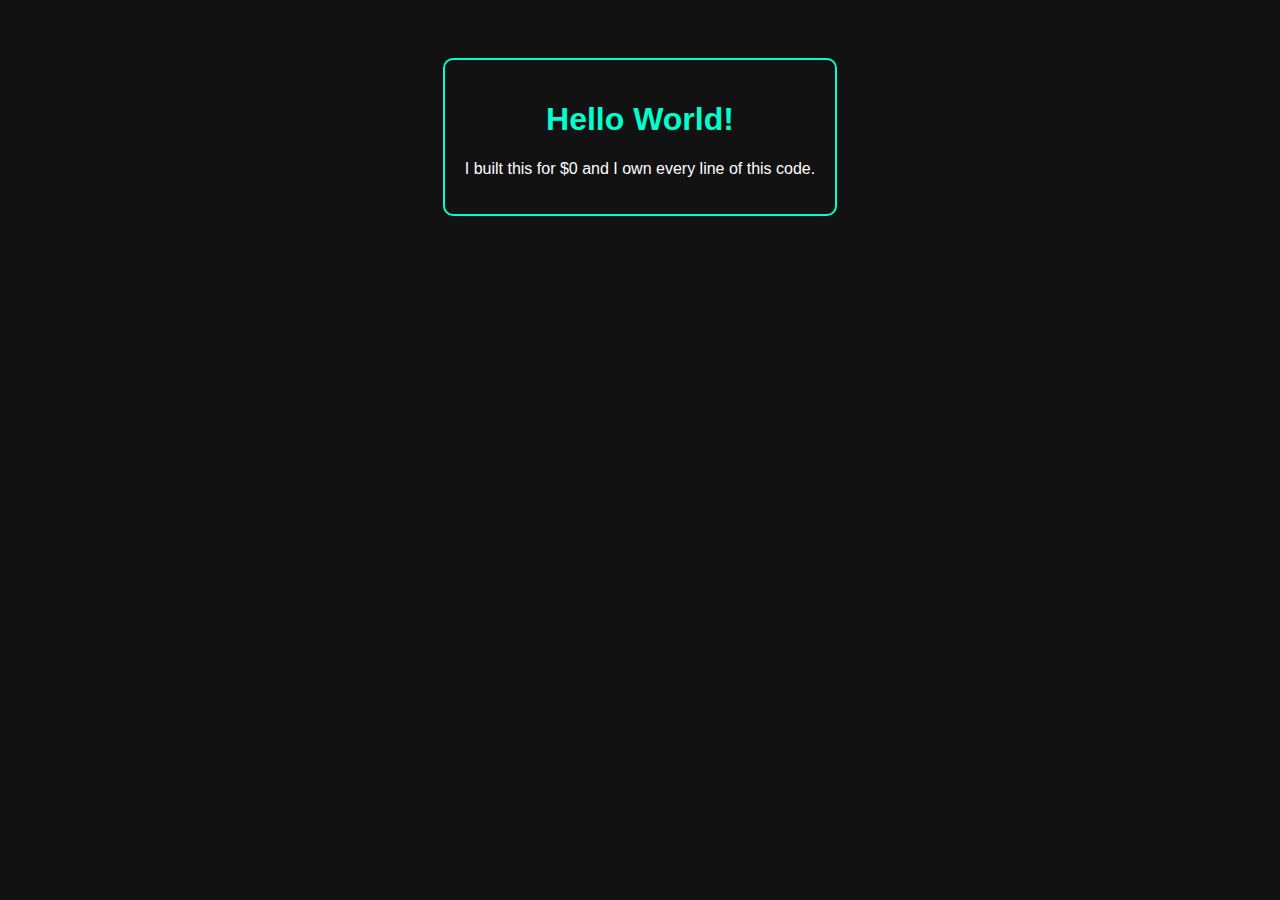
<file: Index.html>
<!DOCTYPE html>
<html>
<head>
    <title>My Custom Site</title>
    <style>
        body { background: #121212; color: white; font-family: sans-serif; text-align: center; padding-top: 50px; }
        h1 { color: #00ffcc; }
        .box { border: 2px solid #00ffcc; padding: 20px; display: inline-block; border-radius: 10px; }
    </style>
</head>
<body>
    <div class="box">
        <h1>Hello World!</h1>
        <p>I built this for $0 and I own every line of this code.</p>
    </div>
</body>
</html>
</file>
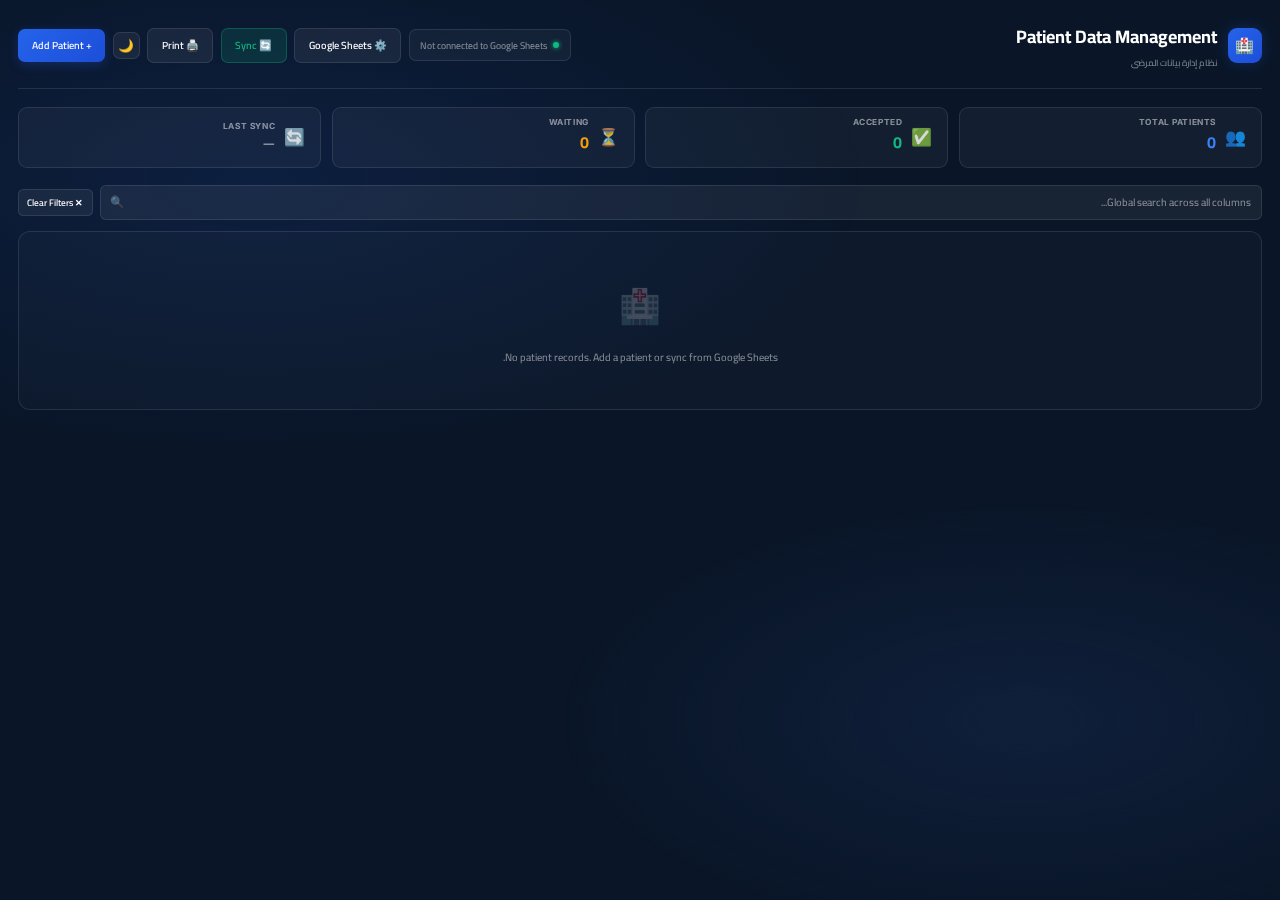
<file: index.html>
<!DOCTYPE html>
<html lang="ar" dir="rtl">
<head>
<meta charset="UTF-8">
<meta name="viewport" content="width=device-width, initial-scale=1.0">
<title>Patient Data Management System</title>
<link href="https://fonts.googleapis.com/css2?family=Cairo:wght@300;400;600;700;900&family=Inter:wght@400;600;700&display=swap" rel="stylesheet">
<style>
  :root {
    --navy: #0a1628;
    --navy-mid: #112240;
    --accent: #2563eb;
    --accent-light: #3b82f6;
    --accent-glow: rgba(37,99,235,0.25);
    --white: #ffffff;
    --border: rgba(255,255,255,0.1);
    --text-muted: rgba(255,255,255,0.5);
    --success: #10b981;
    --danger: #ef4444;
    --warning: #f59e0b;
    --row-hover: rgba(37,99,235,0.08);
  }

  /* ── Light theme overrides ── */
  body.light {
    --navy: #f0f4ff;
    --navy-mid: #ffffff;
    --accent: #2563eb;
    --accent-light: #1d4ed8;
    --accent-glow: rgba(37,99,235,0.15);
    --white: #1e293b;
    --border: rgba(0,0,0,0.1);
    --text-muted: rgba(30,41,59,0.5);
    --success: #059669;
    --danger: #dc2626;
    --warning: #d97706;
    --row-hover: rgba(37,99,235,0.05);
    background: #f0f4ff;
    color: #1e293b;
  }
  body.light::before {
    background: radial-gradient(ellipse 80% 50% at 20% 20%, rgba(37,99,235,0.06) 0%, transparent 60%),
                radial-gradient(ellipse 60% 40% at 80% 80%, rgba(219,234,254,0.4) 0%, transparent 60%);
  }
  body.light .stat-card         { background:rgba(255,255,255,0.9); box-shadow:0 1px 6px rgba(0,0,0,0.07); }
  body.light .sync-status       { background:rgba(255,255,255,0.85); }
  body.light .table-wrapper     { background:#fff; border-color:rgba(0,0,0,0.1); box-shadow:0 2px 10px rgba(0,0,0,0.05); }
  body.light .header-row        { background:rgba(37,99,235,0.08) !important; border-bottom-color:rgba(37,99,235,0.15); }
  body.light .header-row th     { color:var(--accent-light) !important; }
  body.light .header-row th:hover { color:#1e293b; }
  body.light .filter-row        { background:rgba(0,0,0,0.02); }
  body.light .filter-row input  { background:rgba(0,0,0,0.04); border-color:rgba(0,0,0,0.12); color:#1e293b; }
  body.light .filter-row input::placeholder { color:rgba(30,41,59,0.35); }
  body.light .filter-row input:focus { background:rgba(37,99,235,0.06); }
  body.light tbody tr           { border-bottom-color:rgba(0,0,0,0.05); }
  body.light td                 { color:#334155; }
  body.light .name-cell         { color:#1e293b; }
  body.light .room-cell         { color:var(--accent-light); }
  body.light .badge-gray        { background:rgba(0,0,0,0.07); color:#475569; }
  body.light .badge-green       { background:rgba(5,150,105,0.12); color:#047857; }
  body.light .badge-red         { background:rgba(220,38,38,0.1);  color:#b91c1c; }
  body.light .badge-yellow      { background:rgba(217,119,6,0.12); color:#b45309; }
  body.light .badge-blue        { background:rgba(37,99,235,0.1);  color:#1d4ed8; }
  body.light .modal             { background:#ffffff; box-shadow:0 20px 60px rgba(0,0,0,0.15); }
  body.light .modal-close       { background:rgba(0,0,0,0.06); color:#1e293b; }
  body.light .modal-close:hover { background:rgba(220,38,38,0.1); color:var(--danger); }
  body.light input[type="text"],
  body.light input[type="number"],
  body.light input[type="date"],
  body.light textarea,
  body.light select             { background:rgba(0,0,0,0.04); border-color:rgba(0,0,0,0.13); color:#1e293b; }
  body.light input:focus,
  body.light textarea:focus,
  body.light select:focus       { background:rgba(37,99,235,0.06); }
  body.light input::placeholder,
  body.light textarea::placeholder { color:rgba(30,41,59,0.4); }
  body.light select option      { background:#ffffff; color:#1e293b; }
  body.light input[type="date"] { color-scheme:light; }
  body.light input[type="date"]::-webkit-calendar-picker-indicator { filter:none; opacity:0.55; }
  body.light .search-wrapper input { background:rgba(255,255,255,0.95); border-color:rgba(0,0,0,0.12); color:#1e293b; }
  body.light .search-wrapper input::placeholder { color:rgba(30,41,59,0.4); }
  body.light .search-icon       { color:rgba(30,41,59,0.4); }
  body.light .btn-ghost         { background:rgba(255,255,255,0.9); color:#1e293b; border-color:rgba(0,0,0,0.12); }
  body.light .btn-ghost:hover   { background:#fff; }
  body.light .btn-success       { background:rgba(5,150,105,0.1); border-color:rgba(5,150,105,0.3); }
  body.light .btn-danger        { background:rgba(220,38,38,0.08); border-color:rgba(220,38,38,0.25); }
  body.light .config-section    { background:rgba(0,0,0,0.03); }
  body.light .code-snippet      { background:rgba(0,0,0,0.05); border-color:rgba(0,0,0,0.1); color:#0369a1; }
  body.light .steps li          { color:#334155; }
  body.light .toast             { background:#ffffff; box-shadow:0 8px 28px rgba(0,0,0,0.1); }
  body.light .empty-state       { color:rgba(30,41,59,0.45); }
  body.light .print-option-card { background:rgba(0,0,0,0.03); }
  body.light .date-filter-btn   { background:rgba(0,0,0,0.04); border-color:rgba(0,0,0,0.12); color:#1e293b; }
  body.light .date-filter-btn:hover,
  body.light .date-filter-btn.active { background:rgba(37,99,235,0.07); border-color:var(--accent); }
  body.light .date-filter-popup { background:#ffffff; border-color:rgba(37,99,235,0.2); box-shadow:0 10px 30px rgba(0,0,0,0.12); }
  body.light .date-filter-popup input[type="date"] { background:rgba(0,0,0,0.04); border-color:rgba(0,0,0,0.12); color:#1e293b; color-scheme:light; }
  body.light .date-filter-popup input[type="date"]::-webkit-calendar-picker-indicator { filter:none; opacity:0.55; }
  body.light .date-filter-popup label { color:rgba(30,41,59,0.5); }
  body.light .date-filter-clear { background:rgba(0,0,0,0.05); color:#475569; }
  body.light ::-webkit-scrollbar-thumb { background:rgba(0,0,0,0.15); }
  body.light ::-webkit-scrollbar-thumb:hover { background:rgba(0,0,0,0.25); }

  /* Theme toggle button */
  .theme-toggle { width:36px; height:36px; border-radius:9px; border:1px solid var(--border); background:rgba(255,255,255,0.06); color:var(--white); font-size:1.05rem; cursor:pointer; display:inline-flex; align-items:center; justify-content:center; transition:all 0.2s; flex-shrink:0; }
  .theme-toggle:hover { background:rgba(255,255,255,0.12); }
  body.light .theme-toggle { background:rgba(255,255,255,0.9); border-color:rgba(0,0,0,0.12); }
  body.light .theme-toggle:hover { background:#fff; }

  * { margin:0; padding:0; box-sizing:border-box; }
  body { font-family:'Cairo',sans-serif; background:var(--navy); color:var(--white); min-height:100vh; direction:rtl;zoom:75%; }
  body::before {
    content:''; position:fixed; inset:0;
    background: radial-gradient(ellipse 80% 50% at 20% 20%, rgba(37,99,235,0.12) 0%, transparent 60%),
                radial-gradient(ellipse 60% 40% at 80% 80%, rgba(17,34,64,0.8) 0%, transparent 60%);
    pointer-events:none; z-index:0;
  }
  .container { position:relative; z-index:1; max-width:1750px; margin:0 auto; padding:0 24px 48px; }

  /* Header */
  header { display:flex; align-items:center; justify-content:space-between; padding:26px 0 22px; border-bottom:1px solid var(--border); margin-bottom:24px; flex-wrap:wrap; gap:14px; }
  .header-left { display:flex; align-items:center; gap:14px; }
  .logo-icon { width:46px; height:46px; background:linear-gradient(135deg,var(--accent),#1d4ed8); border-radius:12px; display:flex; align-items:center; justify-content:center; font-size:20px; box-shadow:0 0 18px var(--accent-glow); flex-shrink:0; }
  h1 { font-size:1.5rem; font-weight:700; }
  h1 span { display:block; font-size:0.74rem; font-weight:400; color:var(--text-muted); margin-top:2px; letter-spacing:0.04em; }
  .header-actions { display:flex; gap:10px; align-items:center; flex-wrap:wrap; }

  /* Buttons */
  .btn { display:inline-flex; align-items:center; gap:7px; padding:9px 18px; border-radius:9px; font-family:'Cairo',sans-serif; font-size:0.86rem; font-weight:600; cursor:pointer; border:none; transition:all 0.2s; white-space:nowrap; }
  .btn-primary { background:linear-gradient(135deg,var(--accent),#1d4ed8); color:#fff; box-shadow:0 4px 14px var(--accent-glow); }
  .btn-primary:hover { transform:translateY(-1px); box-shadow:0 6px 18px rgba(37,99,235,0.4); }
  .btn-success { background:rgba(16,185,129,0.14); color:var(--success); border:1px solid rgba(16,185,129,0.3); }
  .btn-success:hover { background:rgba(16,185,129,0.24); }
  .btn-danger  { background:rgba(239,68,68,0.14);  color:var(--danger);  border:1px solid rgba(239,68,68,0.3); }
  .btn-danger:hover  { background:rgba(239,68,68,0.24); }
  .btn-ghost   { background:rgba(255,255,255,0.06); color:var(--white);   border:1px solid var(--border); }
  .btn-ghost:hover   { background:rgba(255,255,255,0.11); }
  .btn-sm { padding:5px 11px; font-size:0.78rem; border-radius:7px; }

  /* Stats */
  .stats-bar { display:flex; gap:14px; margin-bottom:22px; flex-wrap:wrap; }
  .stat-card { background:rgba(255,255,255,0.04); border:1px solid var(--border); border-radius:12px; padding:13px 20px; display:flex; align-items:center; gap:12px; flex:1; min-width:130px; }
  .stat-icon { font-size:1.4rem; opacity:0.85; }
  .stat-info label { display:block; font-size:0.7rem; color:var(--text-muted); text-transform:uppercase; letter-spacing:0.07em; }
  .stat-info strong { font-size:1.35rem; font-weight:700; color:var(--accent-light); }

  /* Sync */
  .sync-status { display:flex; align-items:center; gap:8px; padding:8px 14px; background:rgba(255,255,255,0.04); border:1px solid var(--border); border-radius:9px; font-size:0.8rem; color:var(--text-muted); }
  .sync-dot { width:8px; height:8px; border-radius:50%; background:var(--success); box-shadow:0 0 7px var(--success); animation:pulse 2s infinite; }
  .sync-dot.syncing { background:var(--warning); box-shadow:0 0 7px var(--warning); }
  @keyframes pulse { 0%,100%{opacity:1} 50%{opacity:0.35} }

  /* Toolbar */
  .toolbar { display:flex; gap:10px; margin-bottom:14px; align-items:center; flex-wrap:wrap; }
  .search-wrapper { position:relative; flex:1; min-width:200px; }
  .search-wrapper input { width:100%; padding:9px 14px 9px 40px; background:rgba(255,255,255,0.06); border:1px solid var(--border); border-radius:9px; color:var(--white); font-family:'Cairo',sans-serif; font-size:0.88rem; transition:border-color 0.2s; }
  .search-wrapper input:focus { outline:none; border-color:var(--accent); }
  .search-wrapper input::placeholder { color:var(--text-muted); }
  .search-icon { position:absolute; left:13px; top:50%; transform:translateY(-50%); color:var(--text-muted); font-size:0.95rem; }

  /* Table */
  .table-wrapper { overflow-x:auto; border-radius:16px; border:1px solid var(--border); background:rgba(255,255,255,0.02); }
  table { width:100%; border-collapse:collapse; min-width:1600px; direction:rtl; }

  /* Header row */
  .header-row { background:rgba(37,99,235,0.14); border-bottom:1px solid rgba(37,99,235,0.25); }
  .header-row th { padding:13px 11px; font-size:0.72rem; font-weight:700; text-transform:uppercase; letter-spacing:0.07em; color:var(--accent-light); text-align:right; white-space:nowrap; cursor:pointer; user-select:none; transition:color 0.2s; font-family:'Inter',sans-serif; }
  .header-row th:hover { color:#fff; }
  .header-row th.th-center { text-align:center; cursor:default; }

  /* Filter row */
  .filter-row { background:rgba(255,255,255,0.025); border-bottom:1px solid var(--border); }
  .filter-row th { padding:5px 7px; }
  .filter-row input {
    width:100%; padding:5px 8px;
    background:rgba(255,255,255,0.07); border:1px solid rgba(255,255,255,0.13);
    border-radius:6px; color:var(--white);
    font-family:'Cairo',sans-serif; font-size:0.74rem; direction:rtl;
    transition:border-color 0.2s, background 0.2s;
  }
  .filter-row input:focus { outline:none; border-color:var(--accent); background:rgba(37,99,235,0.12); }
  .filter-row input::placeholder { color:rgba(255,255,255,0.3); }
  .filter-row input:disabled { background:transparent; border-color:transparent; cursor:default; }

  /* Body */
  tbody tr { border-bottom:1px solid rgba(255,255,255,0.04); transition:background 0.15s; }
  tbody tr:last-child { border-bottom:none; }
  tbody tr:hover { background:var(--row-hover); }
  td { padding:12px 11px; font-size:0.86rem; color:rgba(255,255,255,0.86); text-align:right; white-space:nowrap; }
  td.td-center { text-align:center; }
  .room-cell { font-weight:700; color:var(--accent-light); font-family:'Inter',sans-serif; font-size:0.95rem; }
  .name-cell { font-weight:600; color:#fff; }
  .actions-cell { display:flex; gap:6px; justify-content:center; }

  /* Badges */
  .badge { display:inline-block; padding:3px 9px; border-radius:20px; font-size:0.74rem; font-weight:600; }
  .badge-green  { background:rgba(16,185,129,0.15);  color:var(--success); }
  .badge-red    { background:rgba(239,68,68,0.15);   color:var(--danger);  }
  .badge-yellow { background:rgba(245,158,11,0.15);  color:var(--warning); }
  .badge-blue   { background:rgba(37,99,235,0.15);   color:var(--accent-light); }
  .badge-gray   { background:rgba(255,255,255,0.09); color:rgba(255,255,255,0.7); }

  /* Modal */
  .modal-overlay { display:none; position:fixed; inset:0; background:rgba(0,0,0,0.72); backdrop-filter:blur(6px); z-index:100; align-items:center; justify-content:center; padding:20px; }
  .modal-overlay.active { display:flex; }
  .modal { background:var(--navy-mid); border:1px solid rgba(37,99,235,0.3); border-radius:20px; padding:30px; width:100%; max-width:820px; max-height:90vh; overflow-y:auto; box-shadow:0 20px 60px rgba(0,0,0,0.5); animation:modalIn 0.22s ease; direction:rtl; }
  @keyframes modalIn { from{opacity:0;transform:translateY(16px) scale(0.97)} to{opacity:1;transform:none} }
  .modal-header { display:flex; justify-content:space-between; align-items:center; margin-bottom:24px; }
  .modal-title { font-size:1.15rem; font-weight:700; }
  .modal-close { width:34px; height:34px; background:rgba(255,255,255,0.08); border:none; border-radius:8px; color:#fff; font-size:1rem; cursor:pointer; transition:background 0.2s; }
  .modal-close:hover { background:rgba(239,68,68,0.25); color:var(--danger); }

  .form-grid { display:grid; grid-template-columns:1fr 1fr 1fr; gap:14px; margin-bottom:22px; }
  .form-group { display:flex; flex-direction:column; gap:5px; }
  .form-group.full-width { grid-column:1/-1; }
  .form-group.two-col { grid-column:span 2; }
  label { font-size:0.72rem; font-weight:700; color:var(--text-muted); text-transform:uppercase; letter-spacing:0.06em; font-family:'Inter',sans-serif; }
  input[type="text"], input[type="number"], input[type="date"], textarea, select { padding:9px 13px; background:rgba(255,255,255,0.06); border:1px solid var(--border); border-radius:8px; color:#fff; font-family:'Cairo',sans-serif; font-size:0.88rem; transition:border-color 0.2s,background 0.2s; direction:rtl; }
  input:focus, textarea:focus, select:focus { outline:none; border-color:var(--accent); background:rgba(37,99,235,0.08); }
  input::placeholder, textarea::placeholder { color:var(--text-muted); }
  select option { background:var(--navy-mid); color:#fff; }
  textarea { resize:vertical; min-height:75px; }
  input[type="date"] { direction:ltr; color-scheme:dark; }
  input[type="date"]::-webkit-calendar-picker-indicator { filter:invert(0.7) sepia(1) saturate(2) hue-rotate(190deg); cursor:pointer; opacity:0.8; }
  .modal-footer { display:flex; gap:10px; padding-top:18px; border-top:1px solid var(--border); }

  /* Config */
  .config-section { background:rgba(255,255,255,0.04); border:1px solid var(--border); border-radius:12px; padding:18px; margin-bottom:18px; }
  .config-section h3 { font-size:0.9rem; font-weight:700; margin-bottom:12px; color:var(--accent-light); }
  .steps { padding-right:20px; }
  .steps li { margin-bottom:7px; font-size:0.84rem; color:rgba(255,255,255,0.8); line-height:1.6; }
  .code-snippet { background:rgba(0,0,0,0.3); border:1px solid var(--border); border-radius:8px; padding:12px 14px; font-family:monospace; font-size:0.74rem; color:#a5f3fc; overflow-x:auto; white-space:pre; direction:ltr; text-align:left; margin-top:10px; }

  /* Toast */
  .toast-container { position:fixed; top:22px; left:50%; transform:translateX(-50%); z-index:9999; display:flex; flex-direction:column; gap:9px; pointer-events:none; }
  .toast { background:var(--navy-mid); border:1px solid var(--border); border-radius:9px; padding:11px 20px; font-size:0.86rem; font-weight:600; display:flex; align-items:center; gap:9px; box-shadow:0 8px 28px rgba(0,0,0,0.4); min-width:240px; animation:toastIn 0.28s ease; justify-content:center; }
  @keyframes toastIn { from{opacity:0;transform:translateY(-8px)} to{opacity:1;transform:none} }
  .toast.success { border-color:rgba(16,185,129,0.4); color:var(--success); }
  .toast.error   { border-color:rgba(239,68,68,0.4);  color:var(--danger);  }
  .toast.info    { border-color:rgba(37,99,235,0.4);  color:var(--accent-light); }

  /* Empty */
  .empty-state { text-align:center; padding:56px 20px; color:var(--text-muted); }
  .empty-state .icon { font-size:2.8rem; margin-bottom:14px; opacity:0.45; }
  .empty-state p { font-size:0.88rem; }

  ::-webkit-scrollbar { width:6px; height:6px; }
  ::-webkit-scrollbar-track { background:transparent; }
  ::-webkit-scrollbar-thumb { background:rgba(255,255,255,0.14); border-radius:3px; }
  ::-webkit-scrollbar-thumb:hover { background:rgba(255,255,255,0.24); }

  @media (max-width:768px) { .form-grid { grid-template-columns:1fr 1fr; } }
  @media (max-width:500px) { .form-grid { grid-template-columns:1fr; } .form-group.two-col { grid-column:span 1; } }

  /* Print modal */
  .print-options-grid { display:grid; grid-template-columns:1fr 1fr; gap:14px; margin-bottom:18px; }
  .print-option-card { background:rgba(255,255,255,0.04); border:1px solid var(--border); border-radius:12px; padding:16px; cursor:pointer; transition:all 0.2s; text-align:center; }
  .print-option-card:hover, .print-option-card.selected { border-color:var(--accent); background:rgba(37,99,235,0.1); }
  .print-option-card .icon { font-size:2rem; margin-bottom:8px; }
  .print-option-card h4 { font-size:0.9rem; font-weight:700; margin-bottom:4px; }
  .print-option-card p  { font-size:0.74rem; color:var(--text-muted); }

  /* Select mode in table */
  .select-col { width:40px; text-align:center !important; }
  input[type="checkbox"].row-check { width:16px; height:16px; cursor:pointer; accent-color:var(--accent); }

  /* Date filter popup */
  .date-filter-wrapper { position:relative; }
  .date-filter-btn { width:100%; padding:5px 8px; background:rgba(255,255,255,0.07); border:1px solid rgba(255,255,255,0.13); border-radius:6px; color:var(--white); font-family:'Cairo',sans-serif; font-size:0.74rem; direction:rtl; cursor:pointer; text-align:right; transition:border-color 0.2s; white-space:nowrap; overflow:hidden; text-overflow:ellipsis; }
  .date-filter-btn:hover, .date-filter-btn.active { border-color:var(--accent); background:rgba(37,99,235,0.12); }
  .date-filter-popup { display:none; position:absolute; top:calc(100% + 4px); right:0; z-index:200; background:var(--navy-mid); border:1px solid rgba(37,99,235,0.35); border-radius:10px; padding:12px; min-width:220px; box-shadow:0 10px 30px rgba(0,0,0,0.5); }
  .date-filter-popup.open { display:block; }
  .date-filter-popup label { font-size:0.68rem; font-weight:700; color:var(--text-muted); text-transform:uppercase; letter-spacing:0.06em; display:block; margin-bottom:4px; margin-top:8px; }
  .date-filter-popup label:first-child { margin-top:0; }
  .date-filter-popup input[type="date"] { width:100%; padding:5px 8px; background:rgba(255,255,255,0.07); border:1px solid rgba(255,255,255,0.13); border-radius:6px; color:#fff; font-family:'Cairo',sans-serif; font-size:0.76rem; direction:ltr; color-scheme:dark; }
  .date-filter-popup input[type="date"]:focus { outline:none; border-color:var(--accent); background:rgba(37,99,235,0.08); }
  .date-filter-popup input[type="date"]::-webkit-calendar-picker-indicator { filter:invert(0.7) sepia(1) saturate(2) hue-rotate(190deg); opacity:0.8; cursor:pointer; }
  .date-filter-actions { display:flex; gap:6px; margin-top:10px; }
  .date-filter-actions button { flex:1; padding:5px 8px; font-size:0.72rem; border-radius:6px; font-family:'Cairo',sans-serif; cursor:pointer; border:none; font-weight:600; }
  .date-filter-apply { background:var(--accent); color:#fff; }
  .date-filter-apply:hover { background:var(--accent-light); }
  .date-filter-clear { background:rgba(255,255,255,0.08); color:rgba(255,255,255,0.7); border:1px solid var(--border) !important; }
  .date-filter-clear:hover { background:rgba(255,255,255,0.14); }

  /* ── Print styles ── */
  @page { size: auto; margin: 0; }
  @media print {
    * { -webkit-print-color-adjust:exact !important; print-color-adjust:exact !important; box-sizing:border-box; }
    html { margin:0 !important; padding:0 !important; }
    body { margin:0 !important; padding:0 !important; background:#0a1628 !important; color:#fff !important; font-family:'Cairo',sans-serif; }
    body::before { display:none !important; }
    .toast-container, header .header-actions, .stats-bar, .toolbar,
    .filter-row, .actions-cell, .th-center:last-child, td:last-child,
    .modal-overlay { display:none !important; }
    .select-col, thead th.select-col, tbody td.select-col { display:none !important; }

    .container { padding:5mm 4mm 4mm 4mm !important; margin:0 !important; max-width:100% !important; width:100% !important; }
    header { border-bottom:1px solid rgba(255,255,255,0.15) !important; padding:2px 0 3px !important; margin-bottom:4px !important; }
    h1 { font-size:8pt !important; }
    h1 span { font-size:6.5pt !important; }
    .logo-icon { width:24px !important; height:24px !important; font-size:12px !important; }
    .print-header-info { display:flex !important; justify-content:space-between; font-size:7pt !important; color:rgba(255,255,255,0.5); margin-bottom:4px; }

    .table-wrapper { border-radius:0 !important; overflow:visible !important; border:1px solid rgba(37,99,235,0.3) !important; width:100% !important; }
    table { min-width:unset !important; width:100% !important; table-layout:fixed !important; border-collapse:collapse !important; font-size:7pt !important; }
    th, td, .badge, .room-cell, .name-cell { font-size:7pt !important; line-height:1.3 !important; }
    .header-row { background:rgba(37,99,235,0.45) !important; }
    .header-row th { padding:3pt 3pt !important; font-size:7pt !important; color:#93c5fd !important; text-align:right !important; white-space:normal !important; overflow:visible !important; letter-spacing:0 !important; word-break:break-word !important; }
    tbody tr { border-bottom:1px solid rgba(255,255,255,0.07) !important; }
    tbody tr:last-child { border-bottom:none !important; }
    tbody tr:hover { background:none !important; }
    td { padding:3pt 3pt !important; font-size:7pt !important; color:rgba(255,255,255,0.9) !important; text-align:right !important; white-space:normal !important; overflow:visible !important; vertical-align:top !important; word-break:break-word !important; }
    .badge { display:inline-block !important; padding:1pt 3pt !important; font-size:7pt !important; border-radius:8px !important; font-weight:600 !important; }
    .badge-green  { background:rgba(16,185,129,0.25) !important; color:#34d399 !important; }
    .badge-red    { background:rgba(239,68,68,0.25)  !important; color:#f87171 !important; }
    .badge-yellow { background:rgba(245,158,11,0.25) !important; color:#fbbf24 !important; }
    .badge-blue   { background:rgba(37,99,235,0.25)  !important; color:#60a5fa !important; }
    .badge-gray   { background:rgba(255,255,255,0.12)!important; color:rgba(255,255,255,0.7)!important; }

    /* Light theme print overrides */
    body.light { background:#f0f4ff !important; color:#1e293b !important; }
    body.light .print-header-info { color:rgba(30,41,59,0.5) !important; }
    body.light header { border-bottom-color:rgba(0,0,0,0.15) !important; }
    body.light h1 { color:#1e293b !important; }
    body.light h1 span { color:rgba(30,41,59,0.5) !important; }
    body.light .table-wrapper { border-color:rgba(37,99,235,0.2) !important; }
    body.light .header-row { background:rgba(37,99,235,0.1) !important; }
    body.light .header-row th { color:#1d4ed8 !important; }
    body.light tbody tr { border-bottom-color:rgba(0,0,0,0.06) !important; }
    body.light td { color:#334155 !important; }
    body.light .badge-green  { background:rgba(5,150,105,0.15)  !important; color:#047857 !important; }
    body.light .badge-red    { background:rgba(220,38,38,0.12)  !important; color:#b91c1c !important; }
    body.light .badge-yellow { background:rgba(217,119,6,0.12)  !important; color:#b45309 !important; }
    body.light .badge-blue   { background:rgba(37,99,235,0.12)  !important; color:#1d4ed8 !important; }
    body.light .badge-gray   { background:rgba(0,0,0,0.08)      !important; color:#475569 !important; }
  }
</style>
</head>
<body>

<div class="toast-container" id="toastContainer"></div>

<div class="container">
  <header>
    <div class="header-left">
      <div class="logo-icon">🏥</div>
      <h1>Patient Data Management <span>نظام إدارة بيانات المرضى</span></h1>
    </div>
    <div class="header-actions">
      <div class="sync-status">
        <div class="sync-dot" id="syncDot"></div>
        <span id="syncText">Not connected to Google Sheets</span>
      </div>
      <button class="btn btn-ghost" onclick="openConfigModal()">⚙️ Google Sheets</button>
      <button class="btn btn-success" onclick="syncFromSheets()">🔄 Sync</button>
      <button class="btn btn-ghost" onclick="openPrintModal()" title="Print / Save as PDF">🖨️ Print</button>
      <button class="theme-toggle" id="themeToggle" onclick="toggleTheme()" title="Toggle light / dark">🌙</button>
      <button class="btn btn-primary" onclick="openAddModal()">+ Add Patient</button>
    </div>
  </header>

  <div class="stats-bar">
    <div class="stat-card">
      <div class="stat-icon">👥</div>
      <div class="stat-info"><label>Total Patients</label><strong id="statTotal">0</strong></div>
    </div>
    <div class="stat-card">
      <div class="stat-icon">✅</div>
      <div class="stat-info"><label>Accepted</label><strong id="statAccepted" style="color:#10b981">0</strong></div>
    </div>
    <div class="stat-card">
      <div class="stat-icon">⏳</div>
      <div class="stat-info"><label>Waiting</label><strong id="statPending" style="color:#f59e0b">0</strong></div>
    </div>
    <div class="stat-card">
      <div class="stat-icon">🔄</div>
      <div class="stat-info"><label>Last Sync</label><strong id="statSync" style="font-size:0.88rem;color:rgba(255,255,255,0.55)">—</strong></div>
    </div>
  </div>

  <div class="toolbar">
    <div class="search-wrapper">
      <span class="search-icon">🔍</span>
      <input type="text" id="searchInput" placeholder="Global search across all columns..." oninput="renderTable()">
    </div>
    <button class="btn btn-ghost btn-sm" onclick="clearAllFilters()" title="Clear all filters">✕ Clear Filters</button>
  </div>

  <div class="print-header-info" style="display:none" id="printHeaderInfo"></div>
  <div class="table-wrapper">
    <table id="patientTable">
      <thead>
        <!-- Column headers -->
        <tr class="header-row">
          <th class="th-center select-col"><input type="checkbox" id="checkAll" onclick="toggleCheckAll(this)" title="Select all" style="width:16px;height:16px;cursor:pointer;accent-color:var(--accent)"></th>
          <th onclick="sortBy('room')">Room</th>
          <th onclick="sortBy('admission')">Date of Admission</th>
          <th onclick="sortBy('name')">Name</th>
          <th onclick="sortBy('age')">Age</th>
          <th onclick="sortBy('diagnosis')">Diagnosis</th>
          <th onclick="sortBy('decision')">Decision</th>
          <th onclick="sortBy('hb')">Hb</th>
          <th onclick="sortBy('plt')">PLT</th>
          <th onclick="sortBy('inr')">INR</th>
          <th onclick="sortBy('lft')">LFT</th>
          <th onclick="sortBy('rft')">RFT</th>
          <th onclick="sortBy('abo')">ABO</th>
          <th onclick="sortBy('vir')">VIR</th>
          <th onclick="sortBy('anesthesia')">Anesthesia</th>
          <th onclick="sortBy('skin')">Skin</th>
          <th onclick="sortBy('notes')">Notes</th>
          <th class="th-center">Actions</th>
        </tr>
        <!-- Per-column filter inputs -->
        <tr class="filter-row">
          <th class="select-col"><input type="text" disabled></th>
          <th><input type="text" id="fil_room"      placeholder="🔍" oninput="renderTable()"></th>
          <th>
            <div class="date-filter-wrapper">
              <button class="date-filter-btn" id="dateFilterBtn" onclick="toggleDatePopup(event)">📅 All dates</button>
              <div class="date-filter-popup" id="dateFilterPopup">
                <label>Single date</label>
                <input type="date" id="fil_date_single" onchange="onDateSingleChange()">
                <label>From date</label>
                <input type="date" id="fil_date_from" onchange="onDateRangeChange()">
                <label>To date</label>
                <input type="date" id="fil_date_to" onchange="onDateRangeChange()">
                <div class="date-filter-actions">
                  <button class="date-filter-apply" onclick="applyDateFilter()">Apply</button>
                  <button class="date-filter-clear" onclick="clearDateFilter()">Clear</button>
                </div>
              </div>
            </div>
          </th>
          <th><input type="text" id="fil_name"      placeholder="🔍" oninput="renderTable()"></th>
          <th><input type="text" id="fil_age"       placeholder="🔍" oninput="renderTable()"></th>
          <th><input type="text" id="fil_diagnosis"  placeholder="🔍" oninput="renderTable()"></th>
          <th><input type="text" id="fil_decision"   placeholder="🔍" oninput="renderTable()"></th>
          <th><input type="text" id="fil_hb"        placeholder="🔍" oninput="renderTable()"></th>
          <th><input type="text" id="fil_plt"       placeholder="🔍" oninput="renderTable()"></th>
          <th><input type="text" id="fil_inr"       placeholder="🔍" oninput="renderTable()"></th>
          <th><input type="text" id="fil_lft"       placeholder="🔍" oninput="renderTable()"></th>
          <th><input type="text" id="fil_rft"       placeholder="🔍" oninput="renderTable()"></th>
          <th><input type="text" id="fil_abo"       placeholder="🔍" oninput="renderTable()"></th>
          <th><input type="text" id="fil_vir"       placeholder="🔍" oninput="renderTable()"></th>
          <th><input type="text" id="fil_anesthesia"  placeholder="🔍" oninput="renderTable()"></th>
          <th><input type="text" id="fil_skin"      placeholder="🔍" oninput="renderTable()"></th>
          <th><input type="text" id="fil_notes"     placeholder="🔍" oninput="renderTable()"></th>
          <th><input type="text" disabled></th>
        </tr>
      </thead>
      <tbody id="tableBody"></tbody>
    </table>
    <div class="empty-state" id="emptyState">
      <div class="icon">🏥</div>
      <p>No patient records. Add a patient or sync from Google Sheets.</p>
    </div>
  </div>
</div>

<!-- Add / Edit Modal -->
<div class="modal-overlay" id="patientModal">
  <div class="modal">
    <div class="modal-header">
      <h2 class="modal-title" id="modalTitle">Add New Patient</h2>
      <button class="modal-close" onclick="closeModal()">✕</button>
    </div>
    <div class="form-grid">
      <div class="form-group">
        <label>Room</label>
        <input type="text" id="f_room" placeholder="e.g. 101-A">
      </div>
      <div class="form-group two-col">
        <label>Date of Admission</label>
        <input type="date" id="f_admission">
      </div>
      <div class="form-group two-col">
        <label>Name *</label>
        <input type="text" id="f_name" placeholder="Patient full name">
      </div>
      <div class="form-group">
        <label>Age</label>
        <input type="number" id="f_age" placeholder="Years" min="0" max="150">
      </div>
      <div class="form-group two-col">
        <label>Diagnosis</label>
        <input type="text" id="f_diagnosis" placeholder="Medical diagnosis">
      </div>
      <div class="form-group">
        <label>Decision</label>
        <input type="text" id="f_decision" placeholder="e.g. Admitted, Pending, Discharged...">
      </div>
      <div class="form-group">
        <label>Hb (g/dL)</label>
        <input type="text" id="f_hb" placeholder="e.g. 12.5">
      </div>
      <div class="form-group">
        <label>PLT (×10³/μL)</label>
        <input type="text" id="f_plt" placeholder="e.g. 250">
      </div>
      <div class="form-group">
        <label>INR</label>
        <input type="text" id="f_inr" placeholder="e.g. 1.1">
      </div>
      <div class="form-group">
        <label>LFT</label>
        <input type="text" id="f_lft" placeholder="Normal / Abnormal">
      </div>
      <div class="form-group">
        <label>RFT</label>
        <input type="text" id="f_rft" placeholder="Normal / Abnormal">
      </div>
      <div class="form-group">
        <label>ABO (Blood Group)</label>
        <select id="f_abo">
          <option value="">Select…</option>
          <option>A+</option><option>A-</option>
          <option>B+</option><option>B-</option>
          <option>AB+</option><option>AB-</option>
          <option>O+</option><option>O-</option>
        </select>
      </div>
      <div class="form-group">
        <label>VIR (Viral Screen)</label>
        <input type="text" id="f_vir" placeholder="Negative / Positive">
      </div>
      <div class="form-group">
        <label>Anesthesia</label>
        <select id="f_anesthesia">
          <option value="">Select…</option>
          <option>Accepted</option>
          <option>Waiting</option>
        </select>
      </div>
      <div class="form-group">
        <label>Skin</label>
        <input type="text" id="f_skin" placeholder="Normal / Notes">
      </div>
      <div class="form-group full-width">
        <label>Notes</label>
        <textarea id="f_notes" placeholder="Additional notes..."></textarea>
      </div>
    </div>
    <div class="modal-footer">
      <button class="btn btn-primary" onclick="savePatient()">💾 Save</button>
      <button class="btn btn-ghost" onclick="closeModal()">Cancel</button>
    </div>
  </div>
</div>

<!-- Config Modal -->
<div class="modal-overlay" id="configModal">
  <div class="modal" style="max-width:700px">
    <div class="modal-header">
      <h2 class="modal-title">⚙️ Google Sheets Setup</h2>
      <button class="modal-close" onclick="closeConfigModal()">✕</button>
    </div>
    <div class="config-section">
      <h3>📋 Steps to connect Google Sheets</h3>
      <ol class="steps">
        <li>Create a Google Spreadsheet with these headers in row 1:<br>
          <strong>Room, Admission, Name, Age, Diagnosis, Decision, Hb, Plt, INR, LFT, RFT, ABO, VIR, Anesthesia, Skin, Notes</strong></li>
        <li>Open <strong>Extensions → Apps Script</strong> and paste the code below, then save:</li>
      </ol>
      <div class="code-snippet">const SHEET_NAME = "Sheet1";

function doGet(e) {
  const sheet = SpreadsheetApp.getActiveSpreadsheet().getSheetByName(SHEET_NAME);
  const data = sheet.getDataRange().getValues();
  const headers = data[0];
  const rows = data.slice(1).map((row, i) => {
    const obj = { id: i + 1 };
    headers.forEach((h, j) => obj[h] = row[j]);
    return obj;
  });
  return ContentService.createTextOutput(JSON.stringify({ data: rows }))
    .setMimeType(ContentService.MimeType.JSON);
}

function doPost(e) {
  const sheet = SpreadsheetApp.getActiveSpreadsheet().getSheetByName(SHEET_NAME);
  const { action, row, id } = JSON.parse(e.postData.contents);
  const headers = sheet.getRange(1, 1, 1, sheet.getLastColumn()).getValues()[0];
  if (action === "add") {
    sheet.appendRow(headers.map(h => row[h] || ""));
  } else if (action === "update") {
    sheet.getRange(id + 1, 1, 1, headers.length)
         .setValues([headers.map(h => row[h] || "")]);
  } else if (action === "delete") {
    sheet.deleteRow(id + 1);
  }
  return ContentService.createTextOutput(JSON.stringify({ success: true }))
    .setMimeType(ContentService.MimeType.JSON);
}</div>
      <ol class="steps" start="3">
        <li>Click <strong>Deploy → New Deployment → Web App</strong>, set access to <strong>"Anyone"</strong>.</li>
        <li>Copy the deployment URL and paste it below:</li>
      </ol>
    </div>
    <div class="form-group" style="margin-bottom:18px">
      <label>Apps Script Web App URL</label>
      <input type="text" id="sheetsUrl" placeholder="https://script.google.com/macros/s/...">
    </div>
    <div class="modal-footer">
      <button class="btn btn-primary" onclick="saveConfig()">✅ Save Settings</button>
      <button class="btn btn-success" onclick="testConnection()">🔌 Test Connection</button>
      <button class="btn btn-ghost" onclick="closeConfigModal()">Cancel</button>
    </div>
  </div>
</div>

<!-- Print Modal -->
<div class="modal-overlay" id="printModal">
  <div class="modal" style="max-width:480px">
    <div class="modal-header">
      <h2 class="modal-title">🖨️ Print / Save as PDF</h2>
      <button class="modal-close" onclick="closePrintModal()">✕</button>
    </div>

    <p style="font-size:0.84rem;color:var(--text-muted);margin-bottom:18px">Choose which patients to include and your preferred output method.</p>

    <h3 style="font-size:0.8rem;font-weight:700;color:var(--accent-light);text-transform:uppercase;letter-spacing:0.06em;margin-bottom:10px">Patients to include</h3>
    <div class="print-options-grid" style="margin-bottom:20px">
      <div class="print-option-card selected" id="optAll" onclick="selectPrintScope('all')">
        <div class="icon">👥</div>
        <h4>All Patients</h4>
        <p>Print every record currently in the table</p>
      </div>
      <div class="print-option-card" id="optSelected" onclick="selectPrintScope('selected')">
        <div class="icon">☑️</div>
        <h4>Selected Patients</h4>
        <p id="selectedCountLabel">0 rows checked in the table</p>
      </div>
    </div>

    <h3 style="font-size:0.8rem;font-weight:700;color:var(--accent-light);text-transform:uppercase;letter-spacing:0.06em;margin-bottom:10px">Output format</h3>
    <div class="print-options-grid">
      <div class="print-option-card selected" id="optPrint" onclick="selectPrintMethod('print')">
        <div class="icon">🖨️</div>
        <h4>Print</h4>
        <p>Send directly to your printer</p>
      </div>
      <div class="print-option-card" id="optPDF" onclick="selectPrintMethod('pdf')">
        <div class="icon">📄</div>
        <h4>Save as PDF</h4>
        <p>Save to PDF via your browser's print dialog</p>
      </div>
    </div>

    <div class="modal-footer" style="margin-top:22px">
      <button class="btn btn-primary" onclick="executePrint()">🖨️ Continue</button>
      <button class="btn btn-ghost"   onclick="closePrintModal()">Cancel</button>
    </div>
  </div>
</div>

<script>
  // ── State ────────────────────────────────────────────────────
  let patients  = JSON.parse(localStorage.getItem('patients')  || '[]');
  let sheetsUrl = localStorage.getItem('sheetsUrl') || '';
  let editingId = null;
  let sortKey   = 'room';
  let sortAsc   = true;
  let nextId    = parseInt(localStorage.getItem('nextId') || '1');
  let dateFilter = { single:'', from:'', to:'' };

  document.getElementById('sheetsUrl').value = sheetsUrl;
  if (sheetsUrl) updateSyncStatus(true);

  // ── Theme ────────────────────────────────────────────────────
  (function initTheme() {
    if (localStorage.getItem('theme') === 'light') applyTheme('light');
  })();
  function applyTheme(t) {
    const btn = document.getElementById('themeToggle');
    if (t === 'light') {
      document.body.classList.add('light');
      if (btn) btn.textContent = '☀️';
    } else {
      document.body.classList.remove('light');
      if (btn) btn.textContent = '🌙';
    }
    localStorage.setItem('theme', t);
  }
  function toggleTheme() {
    applyTheme(document.body.classList.contains('light') ? 'dark' : 'light');
  }

  const COLS = ['room','admission','name','age','diagnosis','decision','hb','plt','inr','lft','rft','abo','vir','anesthesia','skin','notes'];

  // ── Render ───────────────────────────────────────────────────
  function renderTable() {
    const global = document.getElementById('searchInput').value.toLowerCase();
    const colFilters = {};
    COLS.forEach(c => {
      if (c === 'admission') return; // handled separately
      const el = document.getElementById('fil_'+c); colFilters[c] = el ? el.value.toLowerCase() : '';
    });

    let filtered = patients.filter(p => {
      if (global) {
        const all = COLS.map(c => String(p[c]||'')).join(' ').toLowerCase();
        if (!all.includes(global)) return false;
      }
      for (const c of COLS) {
        if (c === 'admission') continue;
        if (colFilters[c] && !String(p[c]||'').toLowerCase().includes(colFilters[c])) return false;
      }
      // Date filter
      if (dateFilter.single) {
        if ((p.admission||'') !== dateFilter.single) return false;
      } else if (dateFilter.from || dateFilter.to) {
        const d = p.admission || '';
        if (dateFilter.from && d < dateFilter.from) return false;
        if (dateFilter.to   && d > dateFilter.to)   return false;
      }
      return true;
    });

    filtered.sort((a,b) => {
      let va = a[sortKey]||'', vb = b[sortKey]||'';
      if (va !== '' && vb !== '' && !isNaN(va) && !isNaN(vb)) { va = parseFloat(va); vb = parseFloat(vb); }
      if (va < vb) return sortAsc ? -1 :  1;
      if (va > vb) return sortAsc ?  1 : -1;
      return 0;
    });

    const tbody  = document.getElementById('tableBody');
    const empty  = document.getElementById('emptyState');
    const thead  = document.querySelector('#patientTable thead');

    if (filtered.length === 0) {
      tbody.innerHTML = '';
      empty.style.display = 'block';
      thead.style.display = patients.length === 0 ? 'none' : '';
    } else {
      empty.style.display = 'none';
      thead.style.display = '';
      tbody.innerHTML = filtered.map(p => `
        <tr data-id="${p.id}">
          <td class="td-center select-col"><input type="checkbox" class="row-check" value="${p.id}" onchange="updateCheckAllState()"></td>
          <td class="room-cell">${esc(p.room)}</td>
          <td>${p.admission ? esc(p.admission) : esc('')}</td>
          <td class="name-cell">${esc(p.name)}</td>
          <td>${esc(p.age)}</td>
          <td>${esc(p.diagnosis)}</td>
          <td>${decisionBadge(p.decision)}</td>
          <td>${hbBadge(p.hb)}</td>
          <td>${esc(p.plt)}</td>
          <td>${inrBadge(p.inr)}</td>
          <td>${labBadge(p.lft)}</td>
          <td>${labBadge(p.rft)}</td>
          <td>${p.abo ? `<span class="badge badge-blue">${esc(p.abo)}</span>` : esc('')}</td>
          <td>${virBadge(p.vir)}</td>
          <td>${esc(p.anesthesia)}</td>
          <td>${esc(p.skin)}</td>
          <td style="max-width:200px;white-space:normal;font-size:0.78rem;color:var(--text-muted)">${esc(p.notes)}</td>
          <td class="td-center">
            <div class="actions-cell">
              <button class="btn btn-ghost btn-sm" onclick="openEditModal(${p.id})">✏️</button>
              <button class="btn btn-danger btn-sm" onclick="deletePatient(${p.id})">🗑️</button>
            </div>
          </td>
        </tr>`).join('');
    }
    updateStats();
  }

  function esc(v) {
    return (v===undefined||v===null||v==='')
      ? '<span style="color:var(--text-muted)">—</span>'
      : String(v).replace(/&/g,'&amp;').replace(/</g,'&lt;');
  }

  function decisionBadge(v) {
    if (!v) return esc('');
    const l = v.toLowerCase();
    let cls = 'badge-gray';
    if (l.includes('admit') || l.includes('قبول') || l.includes('approved') || l.includes('accept')) cls='badge-green';
    else if (l.includes('pend') || l.includes('wait') || l.includes('انتظار') || l.includes('hold')) cls='badge-yellow';
    else if (l.includes('reject') || l.includes('refuse') || l.includes('رفض') || l.includes('deny')) cls='badge-red';
    else if (l.includes('transfer') || l.includes('refer') || l.includes('تحويل') || l.includes('discharge')) cls='badge-blue';
    return `<span class="badge ${cls}">${esc(v)}</span>`;
  }

  function hbBadge(v) {
    if (!v) return esc('');
    const n = parseFloat(v);
    const cls = isNaN(n) ? 'badge-gray' : (n<8?'badge-red':n<12?'badge-yellow':'badge-green');
    return `<span class="badge ${cls}">${esc(v)}</span>`;
  }

  function inrBadge(v) {
    if (!v) return esc('');
    const n = parseFloat(v);
    const cls = isNaN(n) ? 'badge-gray' : (n>1.5?'badge-red':'badge-green');
    return `<span class="badge ${cls}">${esc(v)}</span>`;
  }

  function labBadge(v) {
    if (!v) return esc('');
    const l = v.toLowerCase();
    const cls = (l.includes('غير')||l.includes('abnorm')||l.includes('raised')||l.includes('high')||l.includes('elevated')) ? 'badge-red' : 'badge-green';
    return `<span class="badge ${cls}">${esc(v)}</span>`;
  }

  function virBadge(v) {
    if (!v) return esc('');
    const l = v.toLowerCase();
    const cls = (l.includes('إيجابي')||l.includes('positive')||l.includes('pos')||l.includes('+ve')) ? 'badge-red' : 'badge-green';
    return `<span class="badge ${cls}">${esc(v)}</span>`;
  }

  function updateStats() {
    document.getElementById('statTotal').textContent = patients.length;
    const adm = patients.filter(p=>{ const d=(p.anesthesia||'').toLowerCase(); return d.includes('Accepted')||d.includes('قبول')||d.includes('approved')||d.includes('accept'); }).length;
    const pnd = patients.filter(p=>{ const d=(p.anesthesia||'').toLowerCase(); return d.includes('Waiting')||d.includes('wait')||d.includes('انتظار')||d.includes('hold'); }).length;
    document.getElementById('statAccepted').textContent = adm;
    document.getElementById('statPending').textContent  = pnd;
  }

  function sortBy(key) {
    sortAsc = (sortKey===key) ? !sortAsc : true;
    sortKey = key; renderTable();
  }

  function clearAllFilters() {
    document.getElementById('searchInput').value = '';
    COLS.forEach(c => { const el=document.getElementById('fil_'+c); if(el) el.value=''; });
    clearDateFilter();
  }

  // ── CRUD ─────────────────────────────────────────────────────
  const FIELDS = ['room','admission','name','age','diagnosis','decision','hb','plt','inr','lft','rft','abo','vir','anesthesia','skin','notes'];

  function openAddModal() {
    editingId = null;
    document.getElementById('modalTitle').textContent = 'Add New Patient';
    FIELDS.forEach(f => { const el=document.getElementById('f_'+f); if(el) el.value=''; });
    document.getElementById('patientModal').classList.add('active');
  }

  function openEditModal(id) {
    const p = patients.find(x=>x.id===id); if(!p) return;
    editingId = id;
    document.getElementById('modalTitle').textContent = 'Edit Patient Record';
    FIELDS.forEach(f => { const el=document.getElementById('f_'+f); if(el) el.value=p[f]||''; });
    document.getElementById('patientModal').classList.add('active');
  }

  function closeModal()       { document.getElementById('patientModal').classList.remove('active'); }
  function closeConfigModal() { document.getElementById('configModal').classList.remove('active'); }
  function openConfigModal()  { document.getElementById('configModal').classList.add('active'); }

  function getFormData() {
    return FIELDS.reduce((o,f) => { o[f]=(document.getElementById('f_'+f)?.value||'').trim(); return o; }, {});
  }

  function savePatient() {
    const data = getFormData();
    if (!data.name) { showToast('❌ Name is required','error'); return; }
    if (editingId) {
      const idx = patients.findIndex(p=>p.id===editingId);
      patients[idx] = { ...patients[idx], ...data };
      syncToSheets('update', patients[idx]);
      showToast('✅ Patient record updated','success');
    } else {
      const np = { id: nextId++, ...data };
      patients.push(np);
      localStorage.setItem('nextId', nextId);
      syncToSheets('add', np);
      showToast('✅ Patient added successfully','success');
    }
    saveLocal(); renderTable(); closeModal();
  }

  function deletePatient(id) {
    if (!confirm('Delete this patient record?')) return;
    const rowIdx = patients.findIndex(x=>x.id===id);
    patients = patients.filter(x=>x.id!==id);
    syncToSheets('delete', { id: rowIdx+1 });
    saveLocal(); renderTable();
    showToast('🗑️ Patient deleted','info');
  }

  function saveLocal() { localStorage.setItem('patients', JSON.stringify(patients)); }

  // ── Sheets Sync ───────────────────────────────────────────────
  function toSheetRow(p) {
    return { Room:p.room, Admission:p.admission, Name:p.name, Age:p.age, Diagnosis:p.diagnosis, Decision:p.decision,
             Hb:p.hb, Plt:p.plt, INR:p.inr, LFT:p.lft, RFT:p.rft,
             ABO:p.abo, VIR:p.vir, Anesthesia:p.anesthesia, Skin:p.skin, Notes:p.notes };
  }

  async function syncToSheets(action, rowData) {
    if (!sheetsUrl) return;
    setSyncing(true);
    try {
      await fetch(sheetsUrl, { method:'POST', headers:{'Content-Type':'application/json'}, body:JSON.stringify({action, row:toSheetRow(rowData), id:rowData.id}), mode:'no-cors' });
      updateLastSync();
    } catch(e) { showToast('⚠️ Sheets sync failed','error'); }
    setSyncing(false);
  }

  async function syncFromSheets() {
    if (!sheetsUrl) { showToast('⚠️ Add a Google Sheets URL first','error'); return; }
    setSyncing(true); showToast('🔄 Syncing...','info');
    try {
      const res  = await fetch(sheetsUrl + '?t=' + Date.now());
      const json = await res.json();
      if (json.data) {
        patients = json.data.map((row,i) => ({
          id:i+1, room:row.Room||'', admission:row.Admission||'', name:row.Name||'', age:row.Age||'',
          diagnosis:row.Diagnosis||'', decision:row.Decision||'',
          hb:row.Hb||'', plt:row.Plt||'', inr:row.INR||'',
          lft:row.LFT||'', rft:row.RFT||'', abo:row.ABO||'',
          vir:row.VIR||'', anesthesia:row.Anesthesia||'', skin:row.Skin||'', notes:row.Notes||''
        }));
        nextId = patients.length+1; localStorage.setItem('nextId',nextId);
        saveLocal(); renderTable(); updateLastSync();
        showToast('✅ Synced successfully','success');
      }
    } catch(e) { showToast('❌ Connection failed – check the URL','error'); }
    setSyncing(false);
  }

  function updateSyncStatus(connected) {
    document.getElementById('syncText').textContent = connected ? 'Connected to Google Sheets' : 'Not connected to Google Sheets';
    if (connected) document.getElementById('syncDot').classList.remove('syncing');
  }
  function setSyncing(v) { document.getElementById('syncDot').classList.toggle('syncing',v); }
  function updateLastSync() {
    document.getElementById('statSync').textContent = new Date().toLocaleTimeString('en-GB',{hour:'2-digit',minute:'2-digit'});
  }

  function saveConfig() {
    sheetsUrl = document.getElementById('sheetsUrl').value.trim();
    localStorage.setItem('sheetsUrl', sheetsUrl);
    updateSyncStatus(!!sheetsUrl);
    closeConfigModal();
    showToast('✅ Settings saved','success');
  }

  async function testConnection() {
    const url = document.getElementById('sheetsUrl').value.trim();
    if (!url) { showToast('Enter URL first','error'); return; }
    showToast('🔌 Testing...','info');
    try { const r=await fetch(url+'?test=1&t='+Date.now()); await r.json(); showToast('✅ Connection successful!','success'); }
    catch(e) { showToast('❌ Cannot connect – check URL & permissions','error'); }
  }

  // ── Toast ─────────────────────────────────────────────────────
  function showToast(msg, type='info') {
    const t = document.createElement('div');
    t.className=`toast ${type}`; t.textContent=msg;
    document.getElementById('toastContainer').appendChild(t);
    setTimeout(()=>t.remove(), 3400);
  }

  // ── Close on outside click ────────────────────────────────────
  document.querySelectorAll('.modal-overlay').forEach(o => {
    o.addEventListener('click', e => { if(e.target===o) o.classList.remove('active'); });
  });

  // ── Date Filter ───────────────────────────────────────────────
  function toggleDatePopup(e) {
    e.stopPropagation();
    const popup = document.getElementById('dateFilterPopup');
    const btn   = document.getElementById('dateFilterBtn');
    const isOpen = popup.classList.contains('open');
    document.querySelectorAll('.date-filter-popup.open').forEach(p=>p.classList.remove('open'));
    if (!isOpen) { popup.classList.add('open'); btn.classList.add('active'); }
    else btn.classList.remove('active');
  }
  document.addEventListener('click', () => {
    document.querySelectorAll('.date-filter-popup.open').forEach(p => p.classList.remove('open'));
    const btn = document.getElementById('dateFilterBtn'); if(btn) btn.classList.remove('active');
  });
  function onDateSingleChange() {
    const v = document.getElementById('fil_date_single').value;
    if (v) { document.getElementById('fil_date_from').value=''; document.getElementById('fil_date_to').value=''; }
  }
  function onDateRangeChange() {
    const f = document.getElementById('fil_date_from').value;
    const t = document.getElementById('fil_date_to').value;
    if (f||t) document.getElementById('fil_date_single').value='';
  }
  function applyDateFilter() {
    dateFilter.single = document.getElementById('fil_date_single').value;
    dateFilter.from   = document.getElementById('fil_date_from').value;
    dateFilter.to     = document.getElementById('fil_date_to').value;
    updateDateBtnLabel();
    document.getElementById('dateFilterPopup').classList.remove('open');
    document.getElementById('dateFilterBtn').classList.remove('active');
    renderTable();
  }
  function clearDateFilter() {
    dateFilter = { single:'', from:'', to:'' };
    ['fil_date_single','fil_date_from','fil_date_to'].forEach(id => { const el=document.getElementById(id); if(el) el.value=''; });
    updateDateBtnLabel();
    renderTable();
  }
  function updateDateBtnLabel() {
    const btn = document.getElementById('dateFilterBtn');
    if (!btn) return;
    if (dateFilter.single) btn.textContent = '📅 ' + dateFilter.single;
    else if (dateFilter.from && dateFilter.to) btn.textContent = '📅 ' + dateFilter.from + ' → ' + dateFilter.to;
    else if (dateFilter.from) btn.textContent = '📅 From ' + dateFilter.from;
    else if (dateFilter.to)   btn.textContent = '📅 Until ' + dateFilter.to;
    else btn.textContent = '📅 All dates';
  }

  // ── Checkbox helpers ─────────────────────────────────────────
  function toggleCheckAll(cb) {
    document.querySelectorAll('.row-check').forEach(c => c.checked = cb.checked);
  }
  function updateCheckAllState() {
    const all     = document.querySelectorAll('.row-check');
    const checked = document.querySelectorAll('.row-check:checked');
    const ca = document.getElementById('checkAll');
    if (ca) {
      ca.checked       = all.length > 0 && checked.length === all.length;
      ca.indeterminate = checked.length > 0 && checked.length < all.length;
    }
  }
  function getCheckedIds() {
    return [...document.querySelectorAll('.row-check:checked')].map(c => parseInt(c.value));
  }

  // ── Print / PDF ───────────────────────────────────────────────
  let printScope  = 'all';
  let printMethod = 'print';

  function openPrintModal() {
    const cnt = getCheckedIds().length;
    document.getElementById('selectedCountLabel').textContent = cnt + ' row' + (cnt !== 1 ? 's' : '') + ' checked in the table';
    selectPrintScope('all');
    selectPrintMethod('print');
    document.getElementById('printModal').classList.add('active');
  }
  function closePrintModal() { document.getElementById('printModal').classList.remove('active'); }

  function selectPrintScope(v) {
    printScope = v;
    document.getElementById('optAll').classList.toggle('selected', v === 'all');
    document.getElementById('optSelected').classList.toggle('selected', v === 'selected');
  }
  function selectPrintMethod(v) {
    printMethod = v;
    document.getElementById('optPrint').classList.toggle('selected', v === 'print');
    document.getElementById('optPDF').classList.toggle('selected', v === 'pdf');
  }

  function executePrint() {
    closePrintModal();

    let toPrint;
    if (printScope === 'selected') {
      const ids = getCheckedIds();
      if (!ids.length) { showToast('⚠️ No rows selected – tick checkboxes first', 'error'); return; }
      toPrint = patients.filter(p => ids.includes(p.id));
    } else {
      toPrint = [...patients];
    }

    if (!toPrint.length) { showToast('⚠️ No patients to print', 'error'); return; }

    // Show meta info strip
    const now  = new Date().toLocaleString('en-GB');
    const info = document.getElementById('printHeaderInfo');
    info.innerHTML = `<span>Patient Data Management System</span><span>Printed: ${now} &nbsp;|&nbsp; ${toPrint.length} patient(s)</span>`;
    info.style.display = 'flex';

    // Hide rows not in print set
    const tbody   = document.getElementById('tableBody');
    const allRows = [...tbody.querySelectorAll('tr')];
    const printIds = new Set(toPrint.map(p => p.id));
    if (printScope === 'selected') {
      allRows.forEach(tr => {
        const id = parseInt(tr.getAttribute('data-id'));
        tr.style.display = printIds.has(id) ? '' : 'none';
      });
    }

    const oldTitle = document.title;
    if (printMethod === 'pdf') document.title = 'Patient_Data_' + new Date().toISOString().slice(0,10);

    // Reset screen zoom so @media print rules take full control
    const oldZoom = document.body.style.zoom;
    document.body.style.zoom = '1';

    window.print();

    setTimeout(() => {
      document.title = oldTitle;
      document.body.style.zoom = oldZoom;
      info.style.display = 'none';
      allRows.forEach(tr => tr.style.display = '');
    }, 800);
  }

  renderTable();
</script>
</body>
</html>
</file>
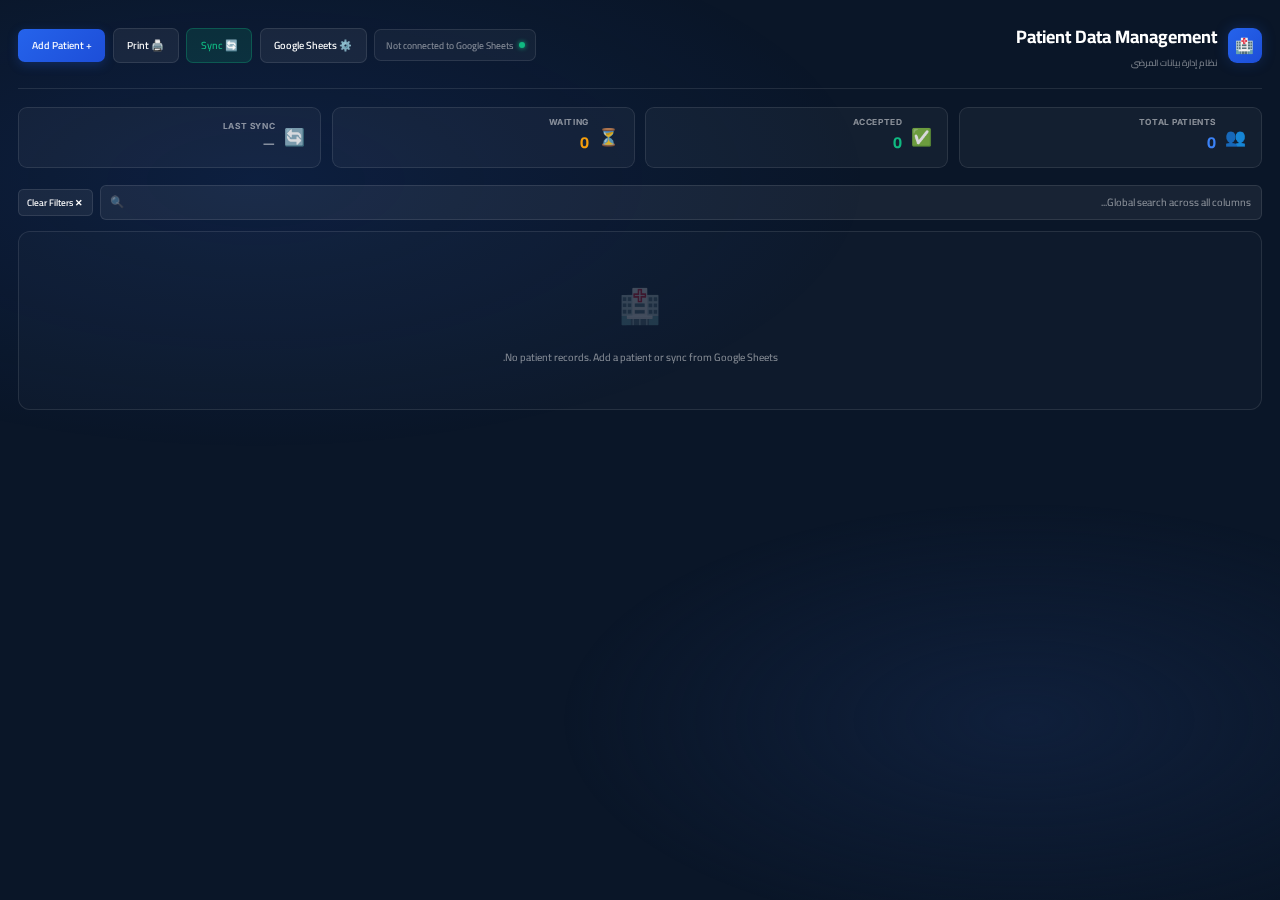
<file: Baseindex.html>
<!DOCTYPE html>
<html lang="ar" dir="rtl">
<head>
<meta charset="UTF-8">
<meta name="viewport" content="width=device-width, initial-scale=1.0">
<title>Patient Data Management System</title>
<link href="https://fonts.googleapis.com/css2?family=Cairo:wght@300;400;600;700;900&family=Inter:wght@400;600;700&display=swap" rel="stylesheet">
<style>
  :root {
    --navy: #0a1628;
    --navy-mid: #112240;
    --accent: #2563eb;
    --accent-light: #3b82f6;
    --accent-glow: rgba(37,99,235,0.25);
    --white: #ffffff;
    --border: rgba(255,255,255,0.1);
    --text-muted: rgba(255,255,255,0.5);
    --success: #10b981;
    --danger: #ef4444;
    --warning: #f59e0b;
    --row-hover: rgba(37,99,235,0.08);
  }
  * { margin:0; padding:0; box-sizing:border-box; }
  body { font-family:'Cairo',sans-serif; background:var(--navy); color:var(--white); min-height:100vh; direction:rtl;zoom:75%; }
  body::before {
    content:''; position:fixed; inset:0;
    background: radial-gradient(ellipse 80% 50% at 20% 20%, rgba(37,99,235,0.12) 0%, transparent 60%),
                radial-gradient(ellipse 60% 40% at 80% 80%, rgba(17,34,64,0.8) 0%, transparent 60%);
    pointer-events:none; z-index:0;
  }
  .container { position:relative; z-index:1; max-width:1750px; margin:0 auto; padding:0 24px 48px; }

  /* Header */
  header { display:flex; align-items:center; justify-content:space-between; padding:26px 0 22px; border-bottom:1px solid var(--border); margin-bottom:24px; flex-wrap:wrap; gap:14px; }
  .header-left { display:flex; align-items:center; gap:14px; }
  .logo-icon { width:46px; height:46px; background:linear-gradient(135deg,var(--accent),#1d4ed8); border-radius:12px; display:flex; align-items:center; justify-content:center; font-size:20px; box-shadow:0 0 18px var(--accent-glow); flex-shrink:0; }
  h1 { font-size:1.5rem; font-weight:700; }
  h1 span { display:block; font-size:0.74rem; font-weight:400; color:var(--text-muted); margin-top:2px; letter-spacing:0.04em; }
  .header-actions { display:flex; gap:10px; align-items:center; flex-wrap:wrap; }

  /* Buttons */
  .btn { display:inline-flex; align-items:center; gap:7px; padding:9px 18px; border-radius:9px; font-family:'Cairo',sans-serif; font-size:0.86rem; font-weight:600; cursor:pointer; border:none; transition:all 0.2s; white-space:nowrap; }
  .btn-primary { background:linear-gradient(135deg,var(--accent),#1d4ed8); color:#fff; box-shadow:0 4px 14px var(--accent-glow); }
  .btn-primary:hover { transform:translateY(-1px); box-shadow:0 6px 18px rgba(37,99,235,0.4); }
  .btn-success { background:rgba(16,185,129,0.14); color:var(--success); border:1px solid rgba(16,185,129,0.3); }
  .btn-success:hover { background:rgba(16,185,129,0.24); }
  .btn-danger  { background:rgba(239,68,68,0.14);  color:var(--danger);  border:1px solid rgba(239,68,68,0.3); }
  .btn-danger:hover  { background:rgba(239,68,68,0.24); }
  .btn-ghost   { background:rgba(255,255,255,0.06); color:var(--white);   border:1px solid var(--border); }
  .btn-ghost:hover   { background:rgba(255,255,255,0.11); }
  .btn-sm { padding:5px 11px; font-size:0.78rem; border-radius:7px; }

  /* Stats */
  .stats-bar { display:flex; gap:14px; margin-bottom:22px; flex-wrap:wrap; }
  .stat-card { background:rgba(255,255,255,0.04); border:1px solid var(--border); border-radius:12px; padding:13px 20px; display:flex; align-items:center; gap:12px; flex:1; min-width:130px; }
  .stat-icon { font-size:1.4rem; opacity:0.85; }
  .stat-info label { display:block; font-size:0.7rem; color:var(--text-muted); text-transform:uppercase; letter-spacing:0.07em; }
  .stat-info strong { font-size:1.35rem; font-weight:700; color:var(--accent-light); }

  /* Sync */
  .sync-status { display:flex; align-items:center; gap:8px; padding:8px 14px; background:rgba(255,255,255,0.04); border:1px solid var(--border); border-radius:9px; font-size:0.8rem; color:var(--text-muted); }
  .sync-dot { width:8px; height:8px; border-radius:50%; background:var(--success); box-shadow:0 0 7px var(--success); animation:pulse 2s infinite; }
  .sync-dot.syncing { background:var(--warning); box-shadow:0 0 7px var(--warning); }
  @keyframes pulse { 0%,100%{opacity:1} 50%{opacity:0.35} }

  /* Toolbar */
  .toolbar { display:flex; gap:10px; margin-bottom:14px; align-items:center; flex-wrap:wrap; }
  .search-wrapper { position:relative; flex:1; min-width:200px; }
  .search-wrapper input { width:100%; padding:9px 14px 9px 40px; background:rgba(255,255,255,0.06); border:1px solid var(--border); border-radius:9px; color:var(--white); font-family:'Cairo',sans-serif; font-size:0.88rem; transition:border-color 0.2s; }
  .search-wrapper input:focus { outline:none; border-color:var(--accent); }
  .search-wrapper input::placeholder { color:var(--text-muted); }
  .search-icon { position:absolute; left:13px; top:50%; transform:translateY(-50%); color:var(--text-muted); font-size:0.95rem; }

  /* Table */
  .table-wrapper { overflow-x:auto; border-radius:16px; border:1px solid var(--border); background:rgba(255,255,255,0.02); }
  table { width:100%; border-collapse:collapse; min-width:1600px; direction:rtl; }

  /* Header row */
  .header-row { background:rgba(37,99,235,0.14); border-bottom:1px solid rgba(37,99,235,0.25); }
  .header-row th { padding:13px 11px; font-size:0.72rem; font-weight:700; text-transform:uppercase; letter-spacing:0.07em; color:var(--accent-light); text-align:right; white-space:nowrap; cursor:pointer; user-select:none; transition:color 0.2s; font-family:'Inter',sans-serif; }
  .header-row th:hover { color:#fff; }
  .header-row th.th-center { text-align:center; cursor:default; }

  /* Filter row */
  .filter-row { background:rgba(255,255,255,0.025); border-bottom:1px solid var(--border); }
  .filter-row th { padding:5px 7px; }
  .filter-row input {
    width:100%; padding:5px 8px;
    background:rgba(255,255,255,0.07); border:1px solid rgba(255,255,255,0.13);
    border-radius:6px; color:var(--white);
    font-family:'Cairo',sans-serif; font-size:0.74rem; direction:rtl;
    transition:border-color 0.2s, background 0.2s;
  }
  .filter-row input:focus { outline:none; border-color:var(--accent); background:rgba(37,99,235,0.12); }
  .filter-row input::placeholder { color:rgba(255,255,255,0.3); }
  .filter-row input:disabled { background:transparent; border-color:transparent; cursor:default; }

  /* Body */
  tbody tr { border-bottom:1px solid rgba(255,255,255,0.04); transition:background 0.15s; }
  tbody tr:last-child { border-bottom:none; }
  tbody tr:hover { background:var(--row-hover); }
  td { padding:12px 11px; font-size:0.86rem; color:rgba(255,255,255,0.86); text-align:right; white-space:nowrap; }
  td.td-center { text-align:center; }
  .room-cell { font-weight:700; color:var(--accent-light); font-family:'Inter',sans-serif; font-size:0.95rem; }
  .name-cell { font-weight:600; color:#fff; }
  .actions-cell { display:flex; gap:6px; justify-content:center; }

  /* Badges */
  .badge { display:inline-block; padding:3px 9px; border-radius:20px; font-size:0.74rem; font-weight:600; }
  .badge-green  { background:rgba(16,185,129,0.15);  color:var(--success); }
  .badge-red    { background:rgba(239,68,68,0.15);   color:var(--danger);  }
  .badge-yellow { background:rgba(245,158,11,0.15);  color:var(--warning); }
  .badge-blue   { background:rgba(37,99,235,0.15);   color:var(--accent-light); }
  .badge-gray   { background:rgba(255,255,255,0.09); color:rgba(255,255,255,0.7); }

  /* Modal */
  .modal-overlay { display:none; position:fixed; inset:0; background:rgba(0,0,0,0.72); backdrop-filter:blur(6px); z-index:100; align-items:center; justify-content:center; padding:20px; }
  .modal-overlay.active { display:flex; }
  .modal { background:var(--navy-mid); border:1px solid rgba(37,99,235,0.3); border-radius:20px; padding:30px; width:100%; max-width:820px; max-height:90vh; overflow-y:auto; box-shadow:0 20px 60px rgba(0,0,0,0.5); animation:modalIn 0.22s ease; direction:rtl; }
  @keyframes modalIn { from{opacity:0;transform:translateY(16px) scale(0.97)} to{opacity:1;transform:none} }
  .modal-header { display:flex; justify-content:space-between; align-items:center; margin-bottom:24px; }
  .modal-title { font-size:1.15rem; font-weight:700; }
  .modal-close { width:34px; height:34px; background:rgba(255,255,255,0.08); border:none; border-radius:8px; color:#fff; font-size:1rem; cursor:pointer; transition:background 0.2s; }
  .modal-close:hover { background:rgba(239,68,68,0.25); color:var(--danger); }

  .form-grid { display:grid; grid-template-columns:1fr 1fr 1fr; gap:14px; margin-bottom:22px; }
  .form-group { display:flex; flex-direction:column; gap:5px; }
  .form-group.full-width { grid-column:1/-1; }
  .form-group.two-col { grid-column:span 2; }
  label { font-size:0.72rem; font-weight:700; color:var(--text-muted); text-transform:uppercase; letter-spacing:0.06em; font-family:'Inter',sans-serif; }
  input[type="text"], input[type="number"], textarea, select { padding:9px 13px; background:rgba(255,255,255,0.06); border:1px solid var(--border); border-radius:8px; color:#fff; font-family:'Cairo',sans-serif; font-size:0.88rem; transition:border-color 0.2s,background 0.2s; direction:rtl; }
  input:focus, textarea:focus, select:focus { outline:none; border-color:var(--accent); background:rgba(37,99,235,0.08); }
  input::placeholder, textarea::placeholder { color:var(--text-muted); }
  select option { background:var(--navy-mid); color:#fff; }
  textarea { resize:vertical; min-height:75px; }
  .modal-footer { display:flex; gap:10px; padding-top:18px; border-top:1px solid var(--border); }

  /* Config */
  .config-section { background:rgba(255,255,255,0.04); border:1px solid var(--border); border-radius:12px; padding:18px; margin-bottom:18px; }
  .config-section h3 { font-size:0.9rem; font-weight:700; margin-bottom:12px; color:var(--accent-light); }
  .steps { padding-right:20px; }
  .steps li { margin-bottom:7px; font-size:0.84rem; color:rgba(255,255,255,0.8); line-height:1.6; }
  .code-snippet { background:rgba(0,0,0,0.3); border:1px solid var(--border); border-radius:8px; padding:12px 14px; font-family:monospace; font-size:0.74rem; color:#a5f3fc; overflow-x:auto; white-space:pre; direction:ltr; text-align:left; margin-top:10px; }

  /* Toast */
  .toast-container { position:fixed; top:22px; left:50%; transform:translateX(-50%); z-index:9999; display:flex; flex-direction:column; gap:9px; pointer-events:none; }
  .toast { background:var(--navy-mid); border:1px solid var(--border); border-radius:9px; padding:11px 20px; font-size:0.86rem; font-weight:600; display:flex; align-items:center; gap:9px; box-shadow:0 8px 28px rgba(0,0,0,0.4); min-width:240px; animation:toastIn 0.28s ease; justify-content:center; }
  @keyframes toastIn { from{opacity:0;transform:translateY(-8px)} to{opacity:1;transform:none} }
  .toast.success { border-color:rgba(16,185,129,0.4); color:var(--success); }
  .toast.error   { border-color:rgba(239,68,68,0.4);  color:var(--danger);  }
  .toast.info    { border-color:rgba(37,99,235,0.4);  color:var(--accent-light); }

  /* Empty */
  .empty-state { text-align:center; padding:56px 20px; color:var(--text-muted); }
  .empty-state .icon { font-size:2.8rem; margin-bottom:14px; opacity:0.45; }
  .empty-state p { font-size:0.88rem; }

  ::-webkit-scrollbar { width:6px; height:6px; }
  ::-webkit-scrollbar-track { background:transparent; }
  ::-webkit-scrollbar-thumb { background:rgba(255,255,255,0.14); border-radius:3px; }
  ::-webkit-scrollbar-thumb:hover { background:rgba(255,255,255,0.24); }

  @media (max-width:768px) { .form-grid { grid-template-columns:1fr 1fr; } }
  @media (max-width:500px) { .form-grid { grid-template-columns:1fr; } .form-group.two-col { grid-column:span 1; } }

  /* Print modal */
  .print-options-grid { display:grid; grid-template-columns:1fr 1fr; gap:14px; margin-bottom:18px; }
  .print-option-card { background:rgba(255,255,255,0.04); border:1px solid var(--border); border-radius:12px; padding:16px; cursor:pointer; transition:all 0.2s; text-align:center; }
  .print-option-card:hover, .print-option-card.selected { border-color:var(--accent); background:rgba(37,99,235,0.1); }
  .print-option-card .icon { font-size:2rem; margin-bottom:8px; }
  .print-option-card h4 { font-size:0.9rem; font-weight:700; margin-bottom:4px; }
  .print-option-card p  { font-size:0.74rem; color:var(--text-muted); }

  /* Select mode in table */
  .select-col { width:40px; text-align:center !important; }
  input[type="checkbox"].row-check { width:16px; height:16px; cursor:pointer; accent-color:var(--accent); }

  /* ── Print styles ── */
  @media print {
    * { -webkit-print-color-adjust:exact; print-color-adjust:exact; }
    body { background:#0a1628 !important; color:#fff !important; zoom:100%; font-family:'Cairo',sans-serif; margin:0; }
    body::before { display:none !important; }
    .toast-container, header .header-actions, .stats-bar, .toolbar,
    .filter-row, .actions-cell, .th-center:last-child, td:last-child,
    .modal-overlay:not(#printPreviewModal) { display:none !important; }
    .container { padding:12px 16px; max-width:100%; }
    header { border-bottom:1px solid rgba(255,255,255,0.15) !important; padding:12px 0 10px; margin-bottom:14px; }
    .table-wrapper { border-radius:0; overflow:visible; border:1px solid rgba(37,99,235,0.25); }
    table { min-width:unset; width:100%; font-size:0.7rem; }
    .header-row { background:rgba(37,99,235,0.4) !important; }
    .header-row th { padding:8px 7px; font-size:0.62rem; color:#93c5fd !important; }
    tbody tr { border-bottom:1px solid rgba(255,255,255,0.07) !important; }
    tbody tr:hover { background:none !important; }
    td { padding:7px; font-size:0.72rem; color:rgba(255,255,255,0.9) !important; }
    .badge { padding:2px 7px; font-size:0.65rem; border-radius:12px; }
    .badge-green { background:rgba(16,185,129,0.25) !important; color:#34d399 !important; }
    .badge-red   { background:rgba(239,68,68,0.25)  !important; color:#f87171 !important; }
    .badge-yellow{ background:rgba(245,158,11,0.25) !important; color:#fbbf24 !important; }
    .badge-blue  { background:rgba(37,99,235,0.25)  !important; color:#60a5fa !important; }
    .badge-gray  { background:rgba(255,255,255,0.12)!important; color:rgba(255,255,255,0.7)!important; }
    .print-header-info { display:flex !important; justify-content:space-between; font-size:0.72rem; color:rgba(255,255,255,0.5); margin-bottom:10px; }
    .select-col, thead th:first-child.select-col, tbody td:first-child.select-col { display:none !important; }
  }
</style>
</head>
<body>

<div class="toast-container" id="toastContainer"></div>

<div class="container">
  <header>
    <div class="header-left">
      <div class="logo-icon">🏥</div>
      <h1>Patient Data Management <span>نظام إدارة بيانات المرضى</span></h1>
    </div>
    <div class="header-actions">
      <div class="sync-status">
        <div class="sync-dot" id="syncDot"></div>
        <span id="syncText">Not connected to Google Sheets</span>
      </div>
      <button class="btn btn-ghost" onclick="openConfigModal()">⚙️ Google Sheets</button>
      <button class="btn btn-success" onclick="syncFromSheets()">🔄 Sync</button>
      <button class="btn btn-ghost" onclick="openPrintModal()" title="Print / Save as PDF">🖨️ Print</button>
      <button class="btn btn-primary" onclick="openAddModal()">+ Add Patient</button>
    </div>
  </header>

  <div class="stats-bar">
    <div class="stat-card">
      <div class="stat-icon">👥</div>
      <div class="stat-info"><label>Total Patients</label><strong id="statTotal">0</strong></div>
    </div>
    <div class="stat-card">
      <div class="stat-icon">✅</div>
      <div class="stat-info"><label>Accepted</label><strong id="statAccepted" style="color:#10b981">0</strong></div>
    </div>
    <div class="stat-card">
      <div class="stat-icon">⏳</div>
      <div class="stat-info"><label>Waiting</label><strong id="statPending" style="color:#f59e0b">0</strong></div>
    </div>
    <div class="stat-card">
      <div class="stat-icon">🔄</div>
      <div class="stat-info"><label>Last Sync</label><strong id="statSync" style="font-size:0.88rem;color:rgba(255,255,255,0.55)">—</strong></div>
    </div>
  </div>

  <div class="toolbar">
    <div class="search-wrapper">
      <span class="search-icon">🔍</span>
      <input type="text" id="searchInput" placeholder="Global search across all columns..." oninput="renderTable()">
    </div>
    <button class="btn btn-ghost btn-sm" onclick="clearAllFilters()" title="Clear all filters">✕ Clear Filters</button>
  </div>

  <div class="print-header-info" style="display:none" id="printHeaderInfo"></div>
  <div class="table-wrapper">
    <table id="patientTable">
      <thead>
        <!-- Column headers -->
        <tr class="header-row">
          <th class="th-center select-col"><input type="checkbox" id="checkAll" onclick="toggleCheckAll(this)" title="Select all" style="width:16px;height:16px;cursor:pointer;accent-color:var(--accent)"></th>
          <th onclick="sortBy('room')">Room</th>
          <th onclick="sortBy('name')">Name</th>
          <th onclick="sortBy('age')">Age</th>
          <th onclick="sortBy('diagnosis')">Diagnosis</th>
          <th onclick="sortBy('decision')">Decision</th>
          <th onclick="sortBy('hb')">Hb</th>
          <th onclick="sortBy('plt')">PLT</th>
          <th onclick="sortBy('inr')">INR</th>
          <th onclick="sortBy('lft')">LFT</th>
          <th onclick="sortBy('rft')">RFT</th>
          <th onclick="sortBy('abo')">ABO</th>
          <th onclick="sortBy('vir')">VIR</th>
          <th onclick="sortBy('anesthesia')">Anesthesia</th>
          <th onclick="sortBy('skin')">Skin</th>
          <th onclick="sortBy('notes')">Notes</th>
          <th class="th-center">Actions</th>
        </tr>
        <!-- Per-column filter inputs -->
        <tr class="filter-row">
          <th class="select-col"><input type="text" disabled></th>
          <th><input type="text" id="fil_room"      placeholder="🔍" oninput="renderTable()"></th>
          <th><input type="text" id="fil_name"      placeholder="🔍" oninput="renderTable()"></th>
          <th><input type="text" id="fil_age"       placeholder="🔍" oninput="renderTable()"></th>
          <th><input type="text" id="fil_diagnosis"  placeholder="🔍" oninput="renderTable()"></th>
          <th><input type="text" id="fil_decision"   placeholder="🔍" oninput="renderTable()"></th>
          <th><input type="text" id="fil_hb"        placeholder="🔍" oninput="renderTable()"></th>
          <th><input type="text" id="fil_plt"       placeholder="🔍" oninput="renderTable()"></th>
          <th><input type="text" id="fil_inr"       placeholder="🔍" oninput="renderTable()"></th>
          <th><input type="text" id="fil_lft"       placeholder="🔍" oninput="renderTable()"></th>
          <th><input type="text" id="fil_rft"       placeholder="🔍" oninput="renderTable()"></th>
          <th><input type="text" id="fil_abo"       placeholder="🔍" oninput="renderTable()"></th>
          <th><input type="text" id="fil_vir"       placeholder="🔍" oninput="renderTable()"></th>
          <th><input type="text" id="fil_anesthesia"  placeholder="🔍" oninput="renderTable()"></th>
          <th><input type="text" id="fil_skin"      placeholder="🔍" oninput="renderTable()"></th>
          <th><input type="text" id="fil_notes"     placeholder="🔍" oninput="renderTable()"></th>
          <th><input type="text" disabled></th>
        </tr>
      </thead>
      <tbody id="tableBody"></tbody>
    </table>
    <div class="empty-state" id="emptyState">
      <div class="icon">🏥</div>
      <p>No patient records. Add a patient or sync from Google Sheets.</p>
    </div>
  </div>
</div>

<!-- Add / Edit Modal -->
<div class="modal-overlay" id="patientModal">
  <div class="modal">
    <div class="modal-header">
      <h2 class="modal-title" id="modalTitle">Add New Patient</h2>
      <button class="modal-close" onclick="closeModal()">✕</button>
    </div>
    <div class="form-grid">
      <div class="form-group">
        <label>Room</label>
        <input type="text" id="f_room" placeholder="e.g. 101-A">
      </div>
      <div class="form-group two-col">
        <label>Name *</label>
        <input type="text" id="f_name" placeholder="Patient full name">
      </div>
      <div class="form-group">
        <label>Age</label>
        <input type="number" id="f_age" placeholder="Years" min="0" max="150">
      </div>
      <div class="form-group two-col">
        <label>Diagnosis</label>
        <input type="text" id="f_diagnosis" placeholder="Medical diagnosis">
      </div>
      <div class="form-group">
        <label>Decision</label>
        <input type="text" id="f_decision" placeholder="e.g. Admitted, Pending, Discharged...">
      </div>
      <div class="form-group">
        <label>Hb (g/dL)</label>
        <input type="text" id="f_hb" placeholder="e.g. 12.5">
      </div>
      <div class="form-group">
        <label>PLT (×10³/μL)</label>
        <input type="text" id="f_plt" placeholder="e.g. 250">
      </div>
      <div class="form-group">
        <label>INR</label>
        <input type="text" id="f_inr" placeholder="e.g. 1.1">
      </div>
      <div class="form-group">
        <label>LFT</label>
        <input type="text" id="f_lft" placeholder="Normal / Abnormal">
      </div>
      <div class="form-group">
        <label>RFT</label>
        <input type="text" id="f_rft" placeholder="Normal / Abnormal">
      </div>
      <div class="form-group">
        <label>ABO (Blood Group)</label>
        <select id="f_abo">
          <option value="">Select…</option>
          <option>A+</option><option>A-</option>
          <option>B+</option><option>B-</option>
          <option>AB+</option><option>AB-</option>
          <option>O+</option><option>O-</option>
        </select>
      </div>
      <div class="form-group">
        <label>VIR (Viral Screen)</label>
        <input type="text" id="f_vir" placeholder="Negative / Positive">
      </div>
      <div class="form-group">
        <label>Anesthesia</label>
        <select id="f_anesthesia">
          <option value="">Select…</option>
          <option>Accepted</option>
          <option>Waiting</option>
        </select>
      </div>
      <div class="form-group">
        <label>Skin</label>
        <input type="text" id="f_skin" placeholder="Normal / Notes">
      </div>
      <div class="form-group full-width">
        <label>Notes</label>
        <textarea id="f_notes" placeholder="Additional notes..."></textarea>
      </div>
    </div>
    <div class="modal-footer">
      <button class="btn btn-primary" onclick="savePatient()">💾 Save</button>
      <button class="btn btn-ghost" onclick="closeModal()">Cancel</button>
    </div>
  </div>
</div>

<!-- Config Modal -->
<div class="modal-overlay" id="configModal">
  <div class="modal" style="max-width:700px">
    <div class="modal-header">
      <h2 class="modal-title">⚙️ Google Sheets Setup</h2>
      <button class="modal-close" onclick="closeConfigModal()">✕</button>
    </div>
    <div class="config-section">
      <h3>📋 Steps to connect Google Sheets</h3>
      <ol class="steps">
        <li>Create a Google Spreadsheet with these headers in row 1:<br>
          <strong>Room, Name, Age, Diagnosis, Decision, Hb, Plt, INR, LFT, RFT, ABO, VIR, Anesthesia, Skin, Notes</strong></li>
        <li>Open <strong>Extensions → Apps Script</strong> and paste the code below, then save:</li>
      </ol>
      <div class="code-snippet">const SHEET_NAME = "Sheet1";

function doGet(e) {
  const sheet = SpreadsheetApp.getActiveSpreadsheet().getSheetByName(SHEET_NAME);
  const data = sheet.getDataRange().getValues();
  const headers = data[0];
  const rows = data.slice(1).map((row, i) => {
    const obj = { id: i + 1 };
    headers.forEach((h, j) => obj[h] = row[j]);
    return obj;
  });
  return ContentService.createTextOutput(JSON.stringify({ data: rows }))
    .setMimeType(ContentService.MimeType.JSON);
}

function doPost(e) {
  const sheet = SpreadsheetApp.getActiveSpreadsheet().getSheetByName(SHEET_NAME);
  const { action, row, id } = JSON.parse(e.postData.contents);
  const headers = sheet.getRange(1, 1, 1, sheet.getLastColumn()).getValues()[0];
  if (action === "add") {
    sheet.appendRow(headers.map(h => row[h] || ""));
  } else if (action === "update") {
    sheet.getRange(id + 1, 1, 1, headers.length)
         .setValues([headers.map(h => row[h] || "")]);
  } else if (action === "delete") {
    sheet.deleteRow(id + 1);
  }
  return ContentService.createTextOutput(JSON.stringify({ success: true }))
    .setMimeType(ContentService.MimeType.JSON);
}</div>
      <ol class="steps" start="3">
        <li>Click <strong>Deploy → New Deployment → Web App</strong>, set access to <strong>"Anyone"</strong>.</li>
        <li>Copy the deployment URL and paste it below:</li>
      </ol>
    </div>
    <div class="form-group" style="margin-bottom:18px">
      <label>Apps Script Web App URL</label>
      <input type="text" id="sheetsUrl" placeholder="https://script.google.com/macros/s/...">
    </div>
    <div class="modal-footer">
      <button class="btn btn-primary" onclick="saveConfig()">✅ Save Settings</button>
      <button class="btn btn-success" onclick="testConnection()">🔌 Test Connection</button>
      <button class="btn btn-ghost" onclick="closeConfigModal()">Cancel</button>
    </div>
  </div>
</div>

<!-- Print Modal -->
<div class="modal-overlay" id="printModal">
  <div class="modal" style="max-width:480px">
    <div class="modal-header">
      <h2 class="modal-title">🖨️ Print / Save as PDF</h2>
      <button class="modal-close" onclick="closePrintModal()">✕</button>
    </div>

    <p style="font-size:0.84rem;color:var(--text-muted);margin-bottom:18px">Choose which patients to include and your preferred output method.</p>

    <h3 style="font-size:0.8rem;font-weight:700;color:var(--accent-light);text-transform:uppercase;letter-spacing:0.06em;margin-bottom:10px">Patients to include</h3>
    <div class="print-options-grid" style="margin-bottom:20px">
      <div class="print-option-card selected" id="optAll" onclick="selectPrintScope('all')">
        <div class="icon">👥</div>
        <h4>All Patients</h4>
        <p>Print every record currently in the table</p>
      </div>
      <div class="print-option-card" id="optSelected" onclick="selectPrintScope('selected')">
        <div class="icon">☑️</div>
        <h4>Selected Patients</h4>
        <p id="selectedCountLabel">0 rows checked in the table</p>
      </div>
    </div>

    <h3 style="font-size:0.8rem;font-weight:700;color:var(--accent-light);text-transform:uppercase;letter-spacing:0.06em;margin-bottom:10px">Output format</h3>
    <div class="print-options-grid">
      <div class="print-option-card selected" id="optPrint" onclick="selectPrintMethod('print')">
        <div class="icon">🖨️</div>
        <h4>Print</h4>
        <p>Send directly to your printer</p>
      </div>
      <div class="print-option-card" id="optPDF" onclick="selectPrintMethod('pdf')">
        <div class="icon">📄</div>
        <h4>Save as PDF</h4>
        <p>Save to PDF via your browser's print dialog</p>
      </div>
    </div>

    <div class="modal-footer" style="margin-top:22px">
      <button class="btn btn-primary" onclick="executePrint()">🖨️ Continue</button>
      <button class="btn btn-ghost"   onclick="closePrintModal()">Cancel</button>
    </div>
  </div>
</div>

<script>
  // ── State ────────────────────────────────────────────────────
  let patients  = JSON.parse(localStorage.getItem('patients')  || '[]');
  let sheetsUrl = localStorage.getItem('sheetsUrl') || '';
  let editingId = null;
  let sortKey   = 'room';
  let sortAsc   = true;
  let nextId    = parseInt(localStorage.getItem('nextId') || '1');

  document.getElementById('sheetsUrl').value = sheetsUrl;
  if (sheetsUrl) updateSyncStatus(true);

  const COLS = ['room','name','age','diagnosis','decision','hb','plt','inr','lft','rft','abo','vir','anesthesia','skin','notes'];

  // ── Render ───────────────────────────────────────────────────
  function renderTable() {
    const global = document.getElementById('searchInput').value.toLowerCase();
    const colFilters = {};
    COLS.forEach(c => { const el = document.getElementById('fil_'+c); colFilters[c] = el ? el.value.toLowerCase() : ''; });

    let filtered = patients.filter(p => {
      if (global) {
        const all = COLS.map(c => String(p[c]||'')).join(' ').toLowerCase();
        if (!all.includes(global)) return false;
      }
      for (const c of COLS) {
        if (colFilters[c] && !String(p[c]||'').toLowerCase().includes(colFilters[c])) return false;
      }
      return true;
    });

    filtered.sort((a,b) => {
      let va = a[sortKey]||'', vb = b[sortKey]||'';
      if (va !== '' && vb !== '' && !isNaN(va) && !isNaN(vb)) { va = parseFloat(va); vb = parseFloat(vb); }
      if (va < vb) return sortAsc ? -1 :  1;
      if (va > vb) return sortAsc ?  1 : -1;
      return 0;
    });

    const tbody  = document.getElementById('tableBody');
    const empty  = document.getElementById('emptyState');
    const thead  = document.querySelector('#patientTable thead');

    if (filtered.length === 0) {
      tbody.innerHTML = '';
      empty.style.display = 'block';
      thead.style.display = patients.length === 0 ? 'none' : '';
    } else {
      empty.style.display = 'none';
      thead.style.display = '';
      tbody.innerHTML = filtered.map(p => `
        <tr data-id="${p.id}">
          <td class="td-center select-col"><input type="checkbox" class="row-check" value="${p.id}" onchange="updateCheckAllState()"></td>
          <td class="room-cell">${esc(p.room)}</td>
          <td class="name-cell">${esc(p.name)}</td>
          <td>${esc(p.age)}</td>
          <td>${esc(p.diagnosis)}</td>
          <td>${decisionBadge(p.decision)}</td>
          <td>${hbBadge(p.hb)}</td>
          <td>${esc(p.plt)}</td>
          <td>${inrBadge(p.inr)}</td>
          <td>${labBadge(p.lft)}</td>
          <td>${labBadge(p.rft)}</td>
          <td>${p.abo ? `<span class="badge badge-blue">${esc(p.abo)}</span>` : esc('')}</td>
          <td>${virBadge(p.vir)}</td>
          <td>${esc(p.anesthesia)}</td>
          <td>${esc(p.skin)}</td>
          <td style="max-width:200px;white-space:normal;font-size:0.78rem;color:var(--text-muted)">${esc(p.notes)}</td>
          <td class="td-center">
            <div class="actions-cell">
              <button class="btn btn-ghost btn-sm" onclick="openEditModal(${p.id})">✏️</button>
              <button class="btn btn-danger btn-sm" onclick="deletePatient(${p.id})">🗑️</button>
            </div>
          </td>
        </tr>`).join('');
    }
    updateStats();
  }

  function esc(v) {
    return (v===undefined||v===null||v==='')
      ? '<span style="color:var(--text-muted)">—</span>'
      : String(v).replace(/&/g,'&amp;').replace(/</g,'&lt;');
  }

  function decisionBadge(v) {
    if (!v) return esc('');
    const l = v.toLowerCase();
    let cls = 'badge-gray';
    if (l.includes('admit') || l.includes('قبول') || l.includes('approved') || l.includes('accept')) cls='badge-green';
    else if (l.includes('pend') || l.includes('wait') || l.includes('انتظار') || l.includes('hold')) cls='badge-yellow';
    else if (l.includes('reject') || l.includes('refuse') || l.includes('رفض') || l.includes('deny')) cls='badge-red';
    else if (l.includes('transfer') || l.includes('refer') || l.includes('تحويل') || l.includes('discharge')) cls='badge-blue';
    return `<span class="badge ${cls}">${esc(v)}</span>`;
  }

  function hbBadge(v) {
    if (!v) return esc('');
    const n = parseFloat(v);
    const cls = isNaN(n) ? 'badge-gray' : (n<8?'badge-red':n<12?'badge-yellow':'badge-green');
    return `<span class="badge ${cls}">${esc(v)}</span>`;
  }

  function inrBadge(v) {
    if (!v) return esc('');
    const n = parseFloat(v);
    const cls = isNaN(n) ? 'badge-gray' : (n>1.5?'badge-red':'badge-green');
    return `<span class="badge ${cls}">${esc(v)}</span>`;
  }

  function labBadge(v) {
    if (!v) return esc('');
    const l = v.toLowerCase();
    const cls = (l.includes('غير')||l.includes('abnorm')||l.includes('raised')||l.includes('high')||l.includes('elevated')) ? 'badge-red' : 'badge-green';
    return `<span class="badge ${cls}">${esc(v)}</span>`;
  }

  function virBadge(v) {
    if (!v) return esc('');
    const l = v.toLowerCase();
    const cls = (l.includes('إيجابي')||l.includes('positive')||l.includes('pos')||l.includes('+ve')) ? 'badge-red' : 'badge-green';
    return `<span class="badge ${cls}">${esc(v)}</span>`;
  }

  function updateStats() {
    document.getElementById('statTotal').textContent = patients.length;
    const adm = patients.filter(p=>{ const d=(p.anesthesia||'').toLowerCase(); return d.includes('Accepted')||d.includes('قبول')||d.includes('approved')||d.includes('accept'); }).length;
    const pnd = patients.filter(p=>{ const d=(p.anesthesia||'').toLowerCase(); return d.includes('Waiting')||d.includes('wait')||d.includes('انتظار')||d.includes('hold'); }).length;
    document.getElementById('statAccepted').textContent = adm;
    document.getElementById('statPending').textContent  = pnd;
  }

  function sortBy(key) {
    sortAsc = (sortKey===key) ? !sortAsc : true;
    sortKey = key; renderTable();
  }

  function clearAllFilters() {
    document.getElementById('searchInput').value = '';
    COLS.forEach(c => { const el=document.getElementById('fil_'+c); if(el) el.value=''; });
    renderTable();
  }

  // ── CRUD ─────────────────────────────────────────────────────
  const FIELDS = ['room','name','age','diagnosis','decision','hb','plt','inr','lft','rft','abo','vir','anesthesia','skin','notes'];

  function openAddModal() {
    editingId = null;
    document.getElementById('modalTitle').textContent = 'Add New Patient';
    FIELDS.forEach(f => { const el=document.getElementById('f_'+f); if(el) el.value=''; });
    document.getElementById('patientModal').classList.add('active');
  }

  function openEditModal(id) {
    const p = patients.find(x=>x.id===id); if(!p) return;
    editingId = id;
    document.getElementById('modalTitle').textContent = 'Edit Patient Record';
    FIELDS.forEach(f => { const el=document.getElementById('f_'+f); if(el) el.value=p[f]||''; });
    document.getElementById('patientModal').classList.add('active');
  }

  function closeModal()       { document.getElementById('patientModal').classList.remove('active'); }
  function closeConfigModal() { document.getElementById('configModal').classList.remove('active'); }
  function openConfigModal()  { document.getElementById('configModal').classList.add('active'); }

  function getFormData() {
    return FIELDS.reduce((o,f) => { o[f]=(document.getElementById('f_'+f)?.value||'').trim(); return o; }, {});
  }

  function savePatient() {
    const data = getFormData();
    if (!data.name) { showToast('❌ Name is required','error'); return; }
    if (editingId) {
      const idx = patients.findIndex(p=>p.id===editingId);
      patients[idx] = { ...patients[idx], ...data };
      syncToSheets('update', patients[idx]);
      showToast('✅ Patient record updated','success');
    } else {
      const np = { id: nextId++, ...data };
      patients.push(np);
      localStorage.setItem('nextId', nextId);
      syncToSheets('add', np);
      showToast('✅ Patient added successfully','success');
    }
    saveLocal(); renderTable(); closeModal();
  }

  function deletePatient(id) {
    if (!confirm('Delete this patient record?')) return;
    const rowIdx = patients.findIndex(x=>x.id===id);
    patients = patients.filter(x=>x.id!==id);
    syncToSheets('delete', { id: rowIdx+1 });
    saveLocal(); renderTable();
    showToast('🗑️ Patient deleted','info');
  }

  function saveLocal() { localStorage.setItem('patients', JSON.stringify(patients)); }

  // ── Sheets Sync ───────────────────────────────────────────────
  function toSheetRow(p) {
    return { Room:p.room, Name:p.name, Age:p.age, Diagnosis:p.diagnosis, Decision:p.decision,
             Hb:p.hb, Plt:p.plt, INR:p.inr, LFT:p.lft, RFT:p.rft,
             ABO:p.abo, VIR:p.vir, Anesthesia:p.anesthesia, Skin:p.skin, Notes:p.notes };
  }

  async function syncToSheets(action, rowData) {
    if (!sheetsUrl) return;
    setSyncing(true);
    try {
      await fetch(sheetsUrl, { method:'POST', headers:{'Content-Type':'application/json'}, body:JSON.stringify({action, row:toSheetRow(rowData), id:rowData.id}), mode:'no-cors' });
      updateLastSync();
    } catch(e) { showToast('⚠️ Sheets sync failed','error'); }
    setSyncing(false);
  }

  async function syncFromSheets() {
    if (!sheetsUrl) { showToast('⚠️ Add a Google Sheets URL first','error'); return; }
    setSyncing(true); showToast('🔄 Syncing...','info');
    try {
      const res  = await fetch(sheetsUrl + '?t=' + Date.now());
      const json = await res.json();
      if (json.data) {
        patients = json.data.map((row,i) => ({
          id:i+1, room:row.Room||'', name:row.Name||'', age:row.Age||'',
          diagnosis:row.Diagnosis||'', decision:row.Decision||'',
          hb:row.Hb||'', plt:row.Plt||'', inr:row.INR||'',
          lft:row.LFT||'', rft:row.RFT||'', abo:row.ABO||'',
          vir:row.VIR||'', anesthesia:row.Anesthesia||'', skin:row.Skin||'', notes:row.Notes||''
        }));
        nextId = patients.length+1; localStorage.setItem('nextId',nextId);
        saveLocal(); renderTable(); updateLastSync();
        showToast('✅ Synced successfully','success');
      }
    } catch(e) { showToast('❌ Connection failed – check the URL','error'); }
    setSyncing(false);
  }

  function updateSyncStatus(connected) {
    document.getElementById('syncText').textContent = connected ? 'Connected to Google Sheets' : 'Not connected to Google Sheets';
    if (connected) document.getElementById('syncDot').classList.remove('syncing');
  }
  function setSyncing(v) { document.getElementById('syncDot').classList.toggle('syncing',v); }
  function updateLastSync() {
    document.getElementById('statSync').textContent = new Date().toLocaleTimeString('en-GB',{hour:'2-digit',minute:'2-digit'});
  }

  function saveConfig() {
    sheetsUrl = document.getElementById('sheetsUrl').value.trim();
    localStorage.setItem('sheetsUrl', sheetsUrl);
    updateSyncStatus(!!sheetsUrl);
    closeConfigModal();
    showToast('✅ Settings saved','success');
  }

  async function testConnection() {
    const url = document.getElementById('sheetsUrl').value.trim();
    if (!url) { showToast('Enter URL first','error'); return; }
    showToast('🔌 Testing...','info');
    try { const r=await fetch(url+'?test=1&t='+Date.now()); await r.json(); showToast('✅ Connection successful!','success'); }
    catch(e) { showToast('❌ Cannot connect – check URL & permissions','error'); }
  }

  // ── Toast ─────────────────────────────────────────────────────
  function showToast(msg, type='info') {
    const t = document.createElement('div');
    t.className=`toast ${type}`; t.textContent=msg;
    document.getElementById('toastContainer').appendChild(t);
    setTimeout(()=>t.remove(), 3400);
  }

  // ── Close on outside click ────────────────────────────────────
  document.querySelectorAll('.modal-overlay').forEach(o => {
    o.addEventListener('click', e => { if(e.target===o) o.classList.remove('active'); });
  });

  // ── Checkbox helpers ─────────────────────────────────────────
  function toggleCheckAll(cb) {
    document.querySelectorAll('.row-check').forEach(c => c.checked = cb.checked);
  }
  function updateCheckAllState() {
    const all     = document.querySelectorAll('.row-check');
    const checked = document.querySelectorAll('.row-check:checked');
    const ca = document.getElementById('checkAll');
    if (ca) {
      ca.checked       = all.length > 0 && checked.length === all.length;
      ca.indeterminate = checked.length > 0 && checked.length < all.length;
    }
  }
  function getCheckedIds() {
    return [...document.querySelectorAll('.row-check:checked')].map(c => parseInt(c.value));
  }

  // ── Print / PDF ───────────────────────────────────────────────
  let printScope  = 'all';
  let printMethod = 'print';

  function openPrintModal() {
    const cnt = getCheckedIds().length;
    document.getElementById('selectedCountLabel').textContent = cnt + ' row' + (cnt !== 1 ? 's' : '') + ' checked in the table';
    selectPrintScope('all');
    selectPrintMethod('print');
    document.getElementById('printModal').classList.add('active');
  }
  function closePrintModal() { document.getElementById('printModal').classList.remove('active'); }

  function selectPrintScope(v) {
    printScope = v;
    document.getElementById('optAll').classList.toggle('selected', v === 'all');
    document.getElementById('optSelected').classList.toggle('selected', v === 'selected');
  }
  function selectPrintMethod(v) {
    printMethod = v;
    document.getElementById('optPrint').classList.toggle('selected', v === 'print');
    document.getElementById('optPDF').classList.toggle('selected', v === 'pdf');
  }

  function executePrint() {
    closePrintModal();

    let toPrint;
    if (printScope === 'selected') {
      const ids = getCheckedIds();
      if (!ids.length) { showToast('⚠️ No rows selected – tick checkboxes first', 'error'); return; }
      toPrint = patients.filter(p => ids.includes(p.id));
    } else {
      toPrint = [...patients];
    }

    if (!toPrint.length) { showToast('⚠️ No patients to print', 'error'); return; }

    // Show meta info strip
    const now  = new Date().toLocaleString('en-GB');
    const info = document.getElementById('printHeaderInfo');
    info.innerHTML = `<span>Patient Data Management System</span><span>Printed: ${now} &nbsp;|&nbsp; ${toPrint.length} patient(s)</span>`;
    info.style.display = 'flex';

    // Hide rows not in print set
    const tbody   = document.getElementById('tableBody');
    const allRows = [...tbody.querySelectorAll('tr')];
    const printIds = new Set(toPrint.map(p => p.id));
    if (printScope === 'selected') {
      allRows.forEach(tr => {
        const id = parseInt(tr.getAttribute('data-id'));
        tr.style.display = printIds.has(id) ? '' : 'none';
      });
    }

    const oldTitle = document.title;
    if (printMethod === 'pdf') document.title = 'Patient_Data_' + new Date().toISOString().slice(0,10);

    window.print();

    setTimeout(() => {
      document.title = oldTitle;
      info.style.display = 'none';
      allRows.forEach(tr => tr.style.display = '');
    }, 800);
  }

  renderTable();
</script>
</body>
</html>
</file>
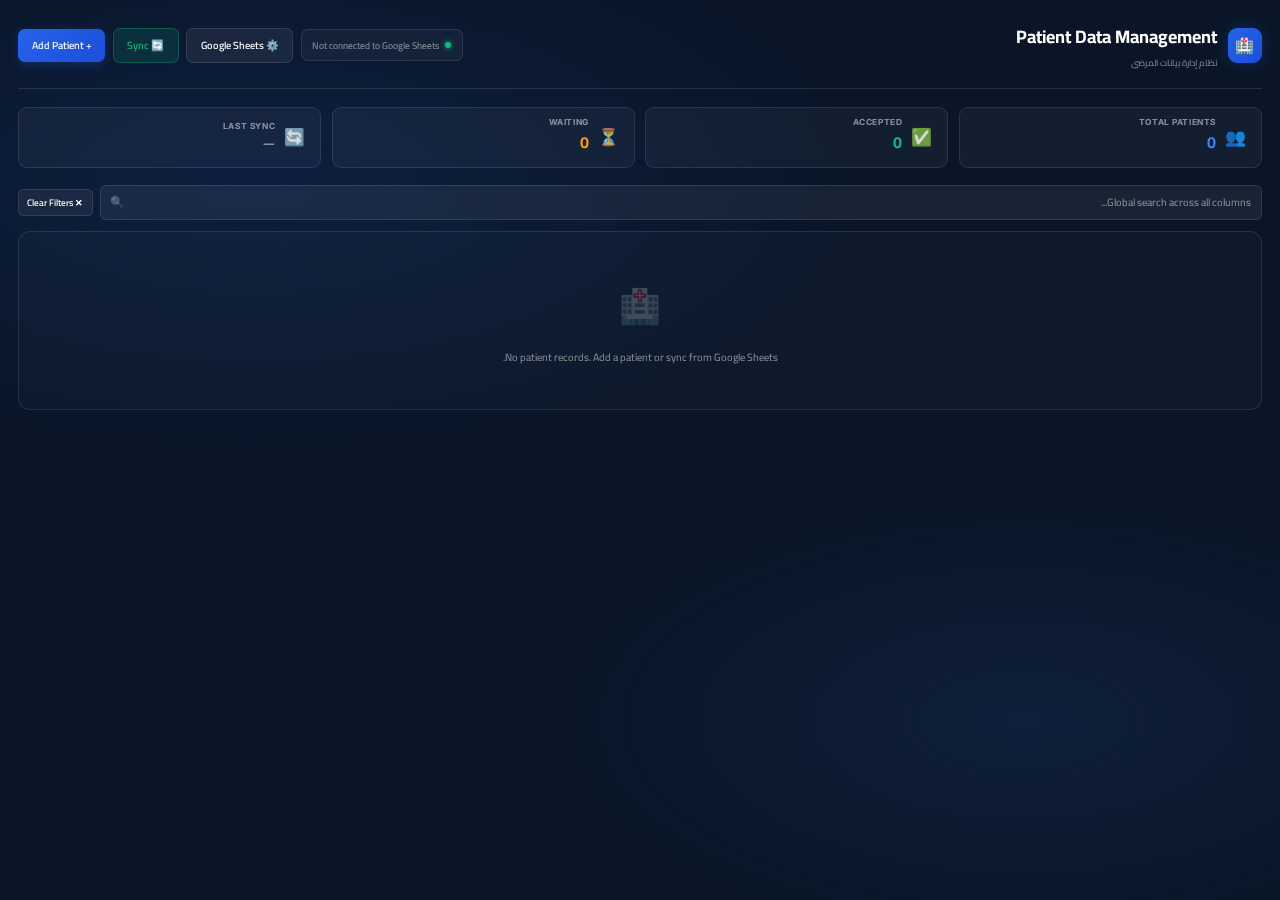
<file: index (1).html>
<!DOCTYPE html>
<html lang="ar" dir="rtl">
<head>
<meta charset="UTF-8">
<meta name="viewport" content="width=device-width, initial-scale=1.0">
<title>Patient Data Management System</title>
<link href="https://fonts.googleapis.com/css2?family=Cairo:wght@300;400;600;700;900&family=Inter:wght@400;600;700&display=swap" rel="stylesheet">
<style>
  :root {
    --navy: #0a1628;
    --navy-mid: #112240;
    --accent: #2563eb;
    --accent-light: #3b82f6;
    --accent-glow: rgba(37,99,235,0.25);
    --white: #ffffff;
    --border: rgba(255,255,255,0.1);
    --text-muted: rgba(255,255,255,0.5);
    --success: #10b981;
    --danger: #ef4444;
    --warning: #f59e0b;
    --row-hover: rgba(37,99,235,0.08);
  }
  * { margin:0; padding:0; box-sizing:border-box; }
  body { font-family:'Cairo',sans-serif; background:var(--navy); color:var(--white); min-height:100vh; direction:rtl;zoom:75%; }
  body::before {
    content:''; position:fixed; inset:0;
    background: radial-gradient(ellipse 80% 50% at 20% 20%, rgba(37,99,235,0.12) 0%, transparent 60%),
                radial-gradient(ellipse 60% 40% at 80% 80%, rgba(17,34,64,0.8) 0%, transparent 60%);
    pointer-events:none; z-index:0;
  }
  .container { position:relative; z-index:1; max-width:1750px; margin:0 auto; padding:0 24px 48px; }

  /* Header */
  header { display:flex; align-items:center; justify-content:space-between; padding:26px 0 22px; border-bottom:1px solid var(--border); margin-bottom:24px; flex-wrap:wrap; gap:14px; }
  .header-left { display:flex; align-items:center; gap:14px; }
  .logo-icon { width:46px; height:46px; background:linear-gradient(135deg,var(--accent),#1d4ed8); border-radius:12px; display:flex; align-items:center; justify-content:center; font-size:20px; box-shadow:0 0 18px var(--accent-glow); flex-shrink:0; }
  h1 { font-size:1.5rem; font-weight:700; }
  h1 span { display:block; font-size:0.74rem; font-weight:400; color:var(--text-muted); margin-top:2px; letter-spacing:0.04em; }
  .header-actions { display:flex; gap:10px; align-items:center; flex-wrap:wrap; }

  /* Buttons */
  .btn { display:inline-flex; align-items:center; gap:7px; padding:9px 18px; border-radius:9px; font-family:'Cairo',sans-serif; font-size:0.86rem; font-weight:600; cursor:pointer; border:none; transition:all 0.2s; white-space:nowrap; }
  .btn-primary { background:linear-gradient(135deg,var(--accent),#1d4ed8); color:#fff; box-shadow:0 4px 14px var(--accent-glow); }
  .btn-primary:hover { transform:translateY(-1px); box-shadow:0 6px 18px rgba(37,99,235,0.4); }
  .btn-success { background:rgba(16,185,129,0.14); color:var(--success); border:1px solid rgba(16,185,129,0.3); }
  .btn-success:hover { background:rgba(16,185,129,0.24); }
  .btn-danger  { background:rgba(239,68,68,0.14);  color:var(--danger);  border:1px solid rgba(239,68,68,0.3); }
  .btn-danger:hover  { background:rgba(239,68,68,0.24); }
  .btn-ghost   { background:rgba(255,255,255,0.06); color:var(--white);   border:1px solid var(--border); }
  .btn-ghost:hover   { background:rgba(255,255,255,0.11); }
  .btn-sm { padding:5px 11px; font-size:0.78rem; border-radius:7px; }

  /* Stats */
  .stats-bar { display:flex; gap:14px; margin-bottom:22px; flex-wrap:wrap; }
  .stat-card { background:rgba(255,255,255,0.04); border:1px solid var(--border); border-radius:12px; padding:13px 20px; display:flex; align-items:center; gap:12px; flex:1; min-width:130px; }
  .stat-icon { font-size:1.4rem; opacity:0.85; }
  .stat-info label { display:block; font-size:0.7rem; color:var(--text-muted); text-transform:uppercase; letter-spacing:0.07em; }
  .stat-info strong { font-size:1.35rem; font-weight:700; color:var(--accent-light); }

  /* Sync */
  .sync-status { display:flex; align-items:center; gap:8px; padding:8px 14px; background:rgba(255,255,255,0.04); border:1px solid var(--border); border-radius:9px; font-size:0.8rem; color:var(--text-muted); }
  .sync-dot { width:8px; height:8px; border-radius:50%; background:var(--success); box-shadow:0 0 7px var(--success); animation:pulse 2s infinite; }
  .sync-dot.syncing { background:var(--warning); box-shadow:0 0 7px var(--warning); }
  @keyframes pulse { 0%,100%{opacity:1} 50%{opacity:0.35} }

  /* Toolbar */
  .toolbar { display:flex; gap:10px; margin-bottom:14px; align-items:center; flex-wrap:wrap; }
  .search-wrapper { position:relative; flex:1; min-width:200px; }
  .search-wrapper input { width:100%; padding:9px 14px 9px 40px; background:rgba(255,255,255,0.06); border:1px solid var(--border); border-radius:9px; color:var(--white); font-family:'Cairo',sans-serif; font-size:0.88rem; transition:border-color 0.2s; }
  .search-wrapper input:focus { outline:none; border-color:var(--accent); }
  .search-wrapper input::placeholder { color:var(--text-muted); }
  .search-icon { position:absolute; left:13px; top:50%; transform:translateY(-50%); color:var(--text-muted); font-size:0.95rem; }

  /* Table */
  .table-wrapper { overflow-x:auto; border-radius:16px; border:1px solid var(--border); background:rgba(255,255,255,0.02); }
  table { width:100%; border-collapse:collapse; min-width:1600px; direction:rtl; }

  /* Header row */
  .header-row { background:rgba(37,99,235,0.14); border-bottom:1px solid rgba(37,99,235,0.25); }
  .header-row th { padding:13px 11px; font-size:0.72rem; font-weight:700; text-transform:uppercase; letter-spacing:0.07em; color:var(--accent-light); text-align:right; white-space:nowrap; cursor:pointer; user-select:none; transition:color 0.2s; font-family:'Inter',sans-serif; }
  .header-row th:hover { color:#fff; }
  .header-row th.th-center { text-align:center; cursor:default; }

  /* Filter row */
  .filter-row { background:rgba(255,255,255,0.025); border-bottom:1px solid var(--border); }
  .filter-row th { padding:5px 7px; }
  .filter-row input {
    width:100%; padding:5px 8px;
    background:rgba(255,255,255,0.07); border:1px solid rgba(255,255,255,0.13);
    border-radius:6px; color:var(--white);
    font-family:'Cairo',sans-serif; font-size:0.74rem; direction:rtl;
    transition:border-color 0.2s, background 0.2s;
  }
  .filter-row input:focus { outline:none; border-color:var(--accent); background:rgba(37,99,235,0.12); }
  .filter-row input::placeholder { color:rgba(255,255,255,0.3); }
  .filter-row input:disabled { background:transparent; border-color:transparent; cursor:default; }

  /* Body */
  tbody tr { border-bottom:1px solid rgba(255,255,255,0.04); transition:background 0.15s; }
  tbody tr:last-child { border-bottom:none; }
  tbody tr:hover { background:var(--row-hover); }
  td { padding:12px 11px; font-size:0.86rem; color:rgba(255,255,255,0.86); text-align:right; white-space:nowrap; }
  td.td-center { text-align:center; }
  .room-cell { font-weight:700; color:var(--accent-light); font-family:'Inter',sans-serif; font-size:0.95rem; }
  .name-cell { font-weight:600; color:#fff; }
  .actions-cell { display:flex; gap:6px; justify-content:center; }

  /* Badges */
  .badge { display:inline-block; padding:3px 9px; border-radius:20px; font-size:0.74rem; font-weight:600; }
  .badge-green  { background:rgba(16,185,129,0.15);  color:var(--success); }
  .badge-red    { background:rgba(239,68,68,0.15);   color:var(--danger);  }
  .badge-yellow { background:rgba(245,158,11,0.15);  color:var(--warning); }
  .badge-blue   { background:rgba(37,99,235,0.15);   color:var(--accent-light); }
  .badge-gray   { background:rgba(255,255,255,0.09); color:rgba(255,255,255,0.7); }

  /* Modal */
  .modal-overlay { display:none; position:fixed; inset:0; background:rgba(0,0,0,0.72); backdrop-filter:blur(6px); z-index:100; align-items:center; justify-content:center; padding:20px; }
  .modal-overlay.active { display:flex; }
  .modal { background:var(--navy-mid); border:1px solid rgba(37,99,235,0.3); border-radius:20px; padding:30px; width:100%; max-width:820px; max-height:90vh; overflow-y:auto; box-shadow:0 20px 60px rgba(0,0,0,0.5); animation:modalIn 0.22s ease; direction:rtl; }
  @keyframes modalIn { from{opacity:0;transform:translateY(16px) scale(0.97)} to{opacity:1;transform:none} }
  .modal-header { display:flex; justify-content:space-between; align-items:center; margin-bottom:24px; }
  .modal-title { font-size:1.15rem; font-weight:700; }
  .modal-close { width:34px; height:34px; background:rgba(255,255,255,0.08); border:none; border-radius:8px; color:#fff; font-size:1rem; cursor:pointer; transition:background 0.2s; }
  .modal-close:hover { background:rgba(239,68,68,0.25); color:var(--danger); }

  .form-grid { display:grid; grid-template-columns:1fr 1fr 1fr; gap:14px; margin-bottom:22px; }
  .form-group { display:flex; flex-direction:column; gap:5px; }
  .form-group.full-width { grid-column:1/-1; }
  .form-group.two-col { grid-column:span 2; }
  label { font-size:0.72rem; font-weight:700; color:var(--text-muted); text-transform:uppercase; letter-spacing:0.06em; font-family:'Inter',sans-serif; }
  input[type="text"], input[type="number"], textarea, select { padding:9px 13px; background:rgba(255,255,255,0.06); border:1px solid var(--border); border-radius:8px; color:#fff; font-family:'Cairo',sans-serif; font-size:0.88rem; transition:border-color 0.2s,background 0.2s; direction:rtl; }
  input:focus, textarea:focus, select:focus { outline:none; border-color:var(--accent); background:rgba(37,99,235,0.08); }
  input::placeholder, textarea::placeholder { color:var(--text-muted); }
  select option { background:var(--navy-mid); color:#fff; }
  textarea { resize:vertical; min-height:75px; }
  .modal-footer { display:flex; gap:10px; padding-top:18px; border-top:1px solid var(--border); }

  /* Config */
  .config-section { background:rgba(255,255,255,0.04); border:1px solid var(--border); border-radius:12px; padding:18px; margin-bottom:18px; }
  .config-section h3 { font-size:0.9rem; font-weight:700; margin-bottom:12px; color:var(--accent-light); }
  .steps { padding-right:20px; }
  .steps li { margin-bottom:7px; font-size:0.84rem; color:rgba(255,255,255,0.8); line-height:1.6; }
  .code-snippet { background:rgba(0,0,0,0.3); border:1px solid var(--border); border-radius:8px; padding:12px 14px; font-family:monospace; font-size:0.74rem; color:#a5f3fc; overflow-x:auto; white-space:pre; direction:ltr; text-align:left; margin-top:10px; }

  /* Toast */
  .toast-container { position:fixed; top:22px; left:50%; transform:translateX(-50%); z-index:9999; display:flex; flex-direction:column; gap:9px; pointer-events:none; }
  .toast { background:var(--navy-mid); border:1px solid var(--border); border-radius:9px; padding:11px 20px; font-size:0.86rem; font-weight:600; display:flex; align-items:center; gap:9px; box-shadow:0 8px 28px rgba(0,0,0,0.4); min-width:240px; animation:toastIn 0.28s ease; justify-content:center; }
  @keyframes toastIn { from{opacity:0;transform:translateY(-8px)} to{opacity:1;transform:none} }
  .toast.success { border-color:rgba(16,185,129,0.4); color:var(--success); }
  .toast.error   { border-color:rgba(239,68,68,0.4);  color:var(--danger);  }
  .toast.info    { border-color:rgba(37,99,235,0.4);  color:var(--accent-light); }

  /* Empty */
  .empty-state { text-align:center; padding:56px 20px; color:var(--text-muted); }
  .empty-state .icon { font-size:2.8rem; margin-bottom:14px; opacity:0.45; }
  .empty-state p { font-size:0.88rem; }

  ::-webkit-scrollbar { width:6px; height:6px; }
  ::-webkit-scrollbar-track { background:transparent; }
  ::-webkit-scrollbar-thumb { background:rgba(255,255,255,0.14); border-radius:3px; }
  ::-webkit-scrollbar-thumb:hover { background:rgba(255,255,255,0.24); }

  @media (max-width:768px) { .form-grid { grid-template-columns:1fr 1fr; } }
  @media (max-width:500px) { .form-grid { grid-template-columns:1fr; } .form-group.two-col { grid-column:span 1; } }
</style>
</head>
<body>

<div class="toast-container" id="toastContainer"></div>

<div class="container">
  <header>
    <div class="header-left">
      <div class="logo-icon">🏥</div>
      <h1>Patient Data Management <span>نظام إدارة بيانات المرضى</span></h1>
    </div>
    <div class="header-actions">
      <div class="sync-status">
        <div class="sync-dot" id="syncDot"></div>
        <span id="syncText">Not connected to Google Sheets</span>
      </div>
      <button class="btn btn-ghost" onclick="openConfigModal()">⚙️ Google Sheets</button>
      <button class="btn btn-success" onclick="syncFromSheets()">🔄 Sync</button>
      <button class="btn btn-primary" onclick="openAddModal()">+ Add Patient</button>
    </div>
  </header>

  <div class="stats-bar">
    <div class="stat-card">
      <div class="stat-icon">👥</div>
      <div class="stat-info"><label>Total Patients</label><strong id="statTotal">0</strong></div>
    </div>
    <div class="stat-card">
      <div class="stat-icon">✅</div>
      <div class="stat-info"><label>Accepted</label><strong id="statAccepted" style="color:#10b981">0</strong></div>
    </div>
    <div class="stat-card">
      <div class="stat-icon">⏳</div>
      <div class="stat-info"><label>Waiting</label><strong id="statPending" style="color:#f59e0b">0</strong></div>
    </div>
    <div class="stat-card">
      <div class="stat-icon">🔄</div>
      <div class="stat-info"><label>Last Sync</label><strong id="statSync" style="font-size:0.88rem;color:rgba(255,255,255,0.55)">—</strong></div>
    </div>
  </div>

  <div class="toolbar">
    <div class="search-wrapper">
      <span class="search-icon">🔍</span>
      <input type="text" id="searchInput" placeholder="Global search across all columns..." oninput="renderTable()">
    </div>
    <button class="btn btn-ghost btn-sm" onclick="clearAllFilters()" title="Clear all filters">✕ Clear Filters</button>
  </div>

  <div class="table-wrapper">
    <table id="patientTable">
      <thead>
        <!-- Column headers -->
        <tr class="header-row">
          <th onclick="sortBy('room')">Room</th>
          <th onclick="sortBy('name')">Name</th>
          <th onclick="sortBy('age')">Age</th>
          <th onclick="sortBy('diagnosis')">Diagnosis</th>
          <th onclick="sortBy('decision')">Decision</th>
          <th onclick="sortBy('hb')">Hb</th>
          <th onclick="sortBy('plt')">PLT</th>
          <th onclick="sortBy('inr')">INR</th>
          <th onclick="sortBy('lft')">LFT</th>
          <th onclick="sortBy('rft')">RFT</th>
          <th onclick="sortBy('abo')">ABO</th>
          <th onclick="sortBy('vir')">VIR</th>
          <th onclick="sortBy('anesthesia')">Anesthesia</th>
          <th onclick="sortBy('skin')">Skin</th>
          <th onclick="sortBy('notes')">Notes</th>
          <th class="th-center">Actions</th>
        </tr>
        <!-- Per-column filter inputs -->
        <tr class="filter-row">
          <th><input type="text" id="fil_room"      placeholder="🔍" oninput="renderTable()"></th>
          <th><input type="text" id="fil_name"      placeholder="🔍" oninput="renderTable()"></th>
          <th><input type="text" id="fil_age"       placeholder="🔍" oninput="renderTable()"></th>
          <th><input type="text" id="fil_diagnosis"  placeholder="🔍" oninput="renderTable()"></th>
          <th><input type="text" id="fil_decision"   placeholder="🔍" oninput="renderTable()"></th>
          <th><input type="text" id="fil_hb"        placeholder="🔍" oninput="renderTable()"></th>
          <th><input type="text" id="fil_plt"       placeholder="🔍" oninput="renderTable()"></th>
          <th><input type="text" id="fil_inr"       placeholder="🔍" oninput="renderTable()"></th>
          <th><input type="text" id="fil_lft"       placeholder="🔍" oninput="renderTable()"></th>
          <th><input type="text" id="fil_rft"       placeholder="🔍" oninput="renderTable()"></th>
          <th><input type="text" id="fil_abo"       placeholder="🔍" oninput="renderTable()"></th>
          <th><input type="text" id="fil_vir"       placeholder="🔍" oninput="renderTable()"></th>
          <th><input type="text" id="fil_anesthesia"  placeholder="🔍" oninput="renderTable()"></th>
          <th><input type="text" id="fil_skin"      placeholder="🔍" oninput="renderTable()"></th>
          <th><input type="text" id="fil_notes"     placeholder="🔍" oninput="renderTable()"></th>
          <th><input type="text" disabled></th>
        </tr>
      </thead>
      <tbody id="tableBody"></tbody>
    </table>
    <div class="empty-state" id="emptyState">
      <div class="icon">🏥</div>
      <p>No patient records. Add a patient or sync from Google Sheets.</p>
    </div>
  </div>
</div>

<!-- Add / Edit Modal -->
<div class="modal-overlay" id="patientModal">
  <div class="modal">
    <div class="modal-header">
      <h2 class="modal-title" id="modalTitle">Add New Patient</h2>
      <button class="modal-close" onclick="closeModal()">✕</button>
    </div>
    <div class="form-grid">
      <div class="form-group">
        <label>Room</label>
        <input type="text" id="f_room" placeholder="e.g. 101-A">
      </div>
      <div class="form-group two-col">
        <label>Name *</label>
        <input type="text" id="f_name" placeholder="Patient full name">
      </div>
      <div class="form-group">
        <label>Age</label>
        <input type="number" id="f_age" placeholder="Years" min="0" max="150">
      </div>
      <div class="form-group two-col">
        <label>Diagnosis</label>
        <input type="text" id="f_diagnosis" placeholder="Medical diagnosis">
      </div>
      <div class="form-group">
        <label>Decision</label>
        <input type="text" id="f_decision" placeholder="e.g. Admitted, Pending, Discharged...">
      </div>
      <div class="form-group">
        <label>Hb (g/dL)</label>
        <input type="text" id="f_hb" placeholder="e.g. 12.5">
      </div>
      <div class="form-group">
        <label>PLT (×10³/μL)</label>
        <input type="text" id="f_plt" placeholder="e.g. 250">
      </div>
      <div class="form-group">
        <label>INR</label>
        <input type="text" id="f_inr" placeholder="e.g. 1.1">
      </div>
      <div class="form-group">
        <label>LFT</label>
        <input type="text" id="f_lft" placeholder="Normal / Abnormal">
      </div>
      <div class="form-group">
        <label>RFT</label>
        <input type="text" id="f_rft" placeholder="Normal / Abnormal">
      </div>
      <div class="form-group">
        <label>ABO (Blood Group)</label>
        <select id="f_abo">
          <option value="">Select…</option>
          <option>A+</option><option>A-</option>
          <option>B+</option><option>B-</option>
          <option>AB+</option><option>AB-</option>
          <option>O+</option><option>O-</option>
        </select>
      </div>
      <div class="form-group">
        <label>VIR (Viral Screen)</label>
        <input type="text" id="f_vir" placeholder="Negative / Positive">
      </div>
      <div class="form-group">
        <label>Anesthesia</label>
        <select id="f_anesthesia">
          <option value="">Select…</option>
          <option>Accepted</option>
          <option>Waiting</option>
        </select>
      </div>
      <div class="form-group">
        <label>Skin</label>
        <input type="text" id="f_skin" placeholder="Normal / Notes">
      </div>
      <div class="form-group full-width">
        <label>Notes</label>
        <textarea id="f_notes" placeholder="Additional notes..."></textarea>
      </div>
    </div>
    <div class="modal-footer">
      <button class="btn btn-primary" onclick="savePatient()">💾 Save</button>
      <button class="btn btn-ghost" onclick="closeModal()">Cancel</button>
    </div>
  </div>
</div>

<!-- Config Modal -->
<div class="modal-overlay" id="configModal">
  <div class="modal" style="max-width:700px">
    <div class="modal-header">
      <h2 class="modal-title">⚙️ Google Sheets Setup</h2>
      <button class="modal-close" onclick="closeConfigModal()">✕</button>
    </div>
    <div class="config-section">
      <h3>📋 Steps to connect Google Sheets</h3>
      <ol class="steps">
        <li>Create a Google Spreadsheet with these headers in row 1:<br>
          <strong>Room, Name, Age, Diagnosis, Decision, Hb, Plt, INR, LFT, RFT, ABO, VIR, Anesthesia, Skin, Notes</strong></li>
        <li>Open <strong>Extensions → Apps Script</strong> and paste the code below, then save:</li>
      </ol>
      <div class="code-snippet">const SHEET_NAME = "Sheet1";

function doGet(e) {
  const sheet = SpreadsheetApp.getActiveSpreadsheet().getSheetByName(SHEET_NAME);
  const data = sheet.getDataRange().getValues();
  const headers = data[0];
  const rows = data.slice(1).map((row, i) => {
    const obj = { id: i + 1 };
    headers.forEach((h, j) => obj[h] = row[j]);
    return obj;
  });
  return ContentService.createTextOutput(JSON.stringify({ data: rows }))
    .setMimeType(ContentService.MimeType.JSON);
}

function doPost(e) {
  const sheet = SpreadsheetApp.getActiveSpreadsheet().getSheetByName(SHEET_NAME);
  const { action, row, id } = JSON.parse(e.postData.contents);
  const headers = sheet.getRange(1, 1, 1, sheet.getLastColumn()).getValues()[0];
  if (action === "add") {
    sheet.appendRow(headers.map(h => row[h] || ""));
  } else if (action === "update") {
    sheet.getRange(id + 1, 1, 1, headers.length)
         .setValues([headers.map(h => row[h] || "")]);
  } else if (action === "delete") {
    sheet.deleteRow(id + 1);
  }
  return ContentService.createTextOutput(JSON.stringify({ success: true }))
    .setMimeType(ContentService.MimeType.JSON);
}</div>
      <ol class="steps" start="3">
        <li>Click <strong>Deploy → New Deployment → Web App</strong>, set access to <strong>"Anyone"</strong>.</li>
        <li>Copy the deployment URL and paste it below:</li>
      </ol>
    </div>
    <div class="form-group" style="margin-bottom:18px">
      <label>Apps Script Web App URL</label>
      <input type="text" id="sheetsUrl" placeholder="https://script.google.com/macros/s/...">
    </div>
    <div class="modal-footer">
      <button class="btn btn-primary" onclick="saveConfig()">✅ Save Settings</button>
      <button class="btn btn-success" onclick="testConnection()">🔌 Test Connection</button>
      <button class="btn btn-ghost" onclick="closeConfigModal()">Cancel</button>
    </div>
  </div>
</div>

<script>
  // ── State ────────────────────────────────────────────────────
  let patients  = JSON.parse(localStorage.getItem('patients')  || '[]');
  let sheetsUrl = localStorage.getItem('sheetsUrl') || '';
  let editingId = null;
  let sortKey   = 'room';
  let sortAsc   = true;
  let nextId    = parseInt(localStorage.getItem('nextId') || '1');

  document.getElementById('sheetsUrl').value = sheetsUrl;
  if (sheetsUrl) updateSyncStatus(true);

  const COLS = ['room','name','age','diagnosis','decision','hb','plt','inr','lft','rft','abo','vir','anesthesia','skin','notes'];

  // ── Render ───────────────────────────────────────────────────
  function renderTable() {
    const global = document.getElementById('searchInput').value.toLowerCase();
    const colFilters = {};
    COLS.forEach(c => { const el = document.getElementById('fil_'+c); colFilters[c] = el ? el.value.toLowerCase() : ''; });

    let filtered = patients.filter(p => {
      if (global) {
        const all = COLS.map(c => String(p[c]||'')).join(' ').toLowerCase();
        if (!all.includes(global)) return false;
      }
      for (const c of COLS) {
        if (colFilters[c] && !String(p[c]||'').toLowerCase().includes(colFilters[c])) return false;
      }
      return true;
    });

    filtered.sort((a,b) => {
      let va = a[sortKey]||'', vb = b[sortKey]||'';
      if (va !== '' && vb !== '' && !isNaN(va) && !isNaN(vb)) { va = parseFloat(va); vb = parseFloat(vb); }
      if (va < vb) return sortAsc ? -1 :  1;
      if (va > vb) return sortAsc ?  1 : -1;
      return 0;
    });

    const tbody  = document.getElementById('tableBody');
    const empty  = document.getElementById('emptyState');
    const thead  = document.querySelector('#patientTable thead');

    if (filtered.length === 0) {
      tbody.innerHTML = '';
      empty.style.display = 'block';
      thead.style.display = patients.length === 0 ? 'none' : '';
    } else {
      empty.style.display = 'none';
      thead.style.display = '';
      tbody.innerHTML = filtered.map(p => `
        <tr>
          <td class="room-cell">${esc(p.room)}</td>
          <td class="name-cell">${esc(p.name)}</td>
          <td>${esc(p.age)}</td>
          <td>${esc(p.diagnosis)}</td>
          <td>${decisionBadge(p.decision)}</td>
          <td>${hbBadge(p.hb)}</td>
          <td>${esc(p.plt)}</td>
          <td>${inrBadge(p.inr)}</td>
          <td>${labBadge(p.lft)}</td>
          <td>${labBadge(p.rft)}</td>
          <td>${p.abo ? `<span class="badge badge-blue">${esc(p.abo)}</span>` : esc('')}</td>
          <td>${virBadge(p.vir)}</td>
          <td>${esc(p.anesthesia)}</td>
          <td>${esc(p.skin)}</td>
          <td style="max-width:200px;white-space:normal;font-size:0.78rem;color:var(--text-muted)">${esc(p.notes)}</td>
          <td class="td-center">
            <div class="actions-cell">
              <button class="btn btn-ghost btn-sm" onclick="openEditModal(${p.id})">✏️</button>
              <button class="btn btn-danger btn-sm" onclick="deletePatient(${p.id})">🗑️</button>
            </div>
          </td>
        </tr>`).join('');
    }
    updateStats();
  }

  function esc(v) {
    return (v===undefined||v===null||v==='')
      ? '<span style="color:var(--text-muted)">—</span>'
      : String(v).replace(/&/g,'&amp;').replace(/</g,'&lt;');
  }

  function decisionBadge(v) {
    if (!v) return esc('');
    const l = v.toLowerCase();
    let cls = 'badge-gray';
    if (l.includes('admit') || l.includes('قبول') || l.includes('approved') || l.includes('accept')) cls='badge-green';
    else if (l.includes('pend') || l.includes('wait') || l.includes('انتظار') || l.includes('hold')) cls='badge-yellow';
    else if (l.includes('reject') || l.includes('refuse') || l.includes('رفض') || l.includes('deny')) cls='badge-red';
    else if (l.includes('transfer') || l.includes('refer') || l.includes('تحويل') || l.includes('discharge')) cls='badge-blue';
    return `<span class="badge ${cls}">${esc(v)}</span>`;
  }

  function hbBadge(v) {
    if (!v) return esc('');
    const n = parseFloat(v);
    const cls = isNaN(n) ? 'badge-gray' : (n<8?'badge-red':n<12?'badge-yellow':'badge-green');
    return `<span class="badge ${cls}">${esc(v)}</span>`;
  }

  function inrBadge(v) {
    if (!v) return esc('');
    const n = parseFloat(v);
    const cls = isNaN(n) ? 'badge-gray' : (n>1.5?'badge-red':'badge-green');
    return `<span class="badge ${cls}">${esc(v)}</span>`;
  }

  function labBadge(v) {
    if (!v) return esc('');
    const l = v.toLowerCase();
    const cls = (l.includes('غير')||l.includes('abnorm')||l.includes('raised')||l.includes('high')||l.includes('elevated')) ? 'badge-red' : 'badge-green';
    return `<span class="badge ${cls}">${esc(v)}</span>`;
  }

  function virBadge(v) {
    if (!v) return esc('');
    const l = v.toLowerCase();
    const cls = (l.includes('إيجابي')||l.includes('positive')||l.includes('pos')||l.includes('+ve')) ? 'badge-red' : 'badge-green';
    return `<span class="badge ${cls}">${esc(v)}</span>`;
  }

  function updateStats() {
    document.getElementById('statTotal').textContent = patients.length;
    const adm = patients.filter(p=>{ const d=(p.anesthesia||'').toLowerCase(); return d.includes('Accepted')||d.includes('قبول')||d.includes('approved')||d.includes('accept'); }).length;
    const pnd = patients.filter(p=>{ const d=(p.anesthesia||'').toLowerCase(); return d.includes('Waiting')||d.includes('wait')||d.includes('انتظار')||d.includes('hold'); }).length;
    document.getElementById('statAccepted').textContent = adm;
    document.getElementById('statPending').textContent  = pnd;
  }

  function sortBy(key) {
    sortAsc = (sortKey===key) ? !sortAsc : true;
    sortKey = key; renderTable();
  }

  function clearAllFilters() {
    document.getElementById('searchInput').value = '';
    COLS.forEach(c => { const el=document.getElementById('fil_'+c); if(el) el.value=''; });
    renderTable();
  }

  // ── CRUD ─────────────────────────────────────────────────────
  const FIELDS = ['room','name','age','diagnosis','decision','hb','plt','inr','lft','rft','abo','vir','anesthesia','skin','notes'];

  function openAddModal() {
    editingId = null;
    document.getElementById('modalTitle').textContent = 'Add New Patient';
    FIELDS.forEach(f => { const el=document.getElementById('f_'+f); if(el) el.value=''; });
    document.getElementById('patientModal').classList.add('active');
  }

  function openEditModal(id) {
    const p = patients.find(x=>x.id===id); if(!p) return;
    editingId = id;
    document.getElementById('modalTitle').textContent = 'Edit Patient Record';
    FIELDS.forEach(f => { const el=document.getElementById('f_'+f); if(el) el.value=p[f]||''; });
    document.getElementById('patientModal').classList.add('active');
  }

  function closeModal()       { document.getElementById('patientModal').classList.remove('active'); }
  function closeConfigModal() { document.getElementById('configModal').classList.remove('active'); }
  function openConfigModal()  { document.getElementById('configModal').classList.add('active'); }

  function getFormData() {
    return FIELDS.reduce((o,f) => { o[f]=(document.getElementById('f_'+f)?.value||'').trim(); return o; }, {});
  }

  function savePatient() {
    const data = getFormData();
    if (!data.name) { showToast('❌ Name is required','error'); return; }
    if (editingId) {
      const idx = patients.findIndex(p=>p.id===editingId);
      patients[idx] = { ...patients[idx], ...data };
      syncToSheets('update', patients[idx]);
      showToast('✅ Patient record updated','success');
    } else {
      const np = { id: nextId++, ...data };
      patients.push(np);
      localStorage.setItem('nextId', nextId);
      syncToSheets('add', np);
      showToast('✅ Patient added successfully','success');
    }
    saveLocal(); renderTable(); closeModal();
  }

  function deletePatient(id) {
    if (!confirm('Delete this patient record?')) return;
    const rowIdx = patients.findIndex(x=>x.id===id);
    patients = patients.filter(x=>x.id!==id);
    syncToSheets('delete', { id: rowIdx+1 });
    saveLocal(); renderTable();
    showToast('🗑️ Patient deleted','info');
  }

  function saveLocal() { localStorage.setItem('patients', JSON.stringify(patients)); }

  // ── Sheets Sync ───────────────────────────────────────────────
  function toSheetRow(p) {
    return { Room:p.room, Name:p.name, Age:p.age, Diagnosis:p.diagnosis, Decision:p.decision,
             Hb:p.hb, Plt:p.plt, INR:p.inr, LFT:p.lft, RFT:p.rft,
             ABO:p.abo, VIR:p.vir, Anesthesia:p.anesthesia, Skin:p.skin, Notes:p.notes };
  }

  async function syncToSheets(action, rowData) {
    if (!sheetsUrl) return;
    setSyncing(true);
    try {
      await fetch(sheetsUrl, { method:'POST', headers:{'Content-Type':'application/json'}, body:JSON.stringify({action, row:toSheetRow(rowData), id:rowData.id}), mode:'no-cors' });
      updateLastSync();
    } catch(e) { showToast('⚠️ Sheets sync failed','error'); }
    setSyncing(false);
  }

  async function syncFromSheets() {
    if (!sheetsUrl) { showToast('⚠️ Add a Google Sheets URL first','error'); return; }
    setSyncing(true); showToast('🔄 Syncing...','info');
    try {
      const res  = await fetch(sheetsUrl + '?t=' + Date.now());
      const json = await res.json();
      if (json.data) {
        patients = json.data.map((row,i) => ({
          id:i+1, room:row.Room||'', name:row.Name||'', age:row.Age||'',
          diagnosis:row.Diagnosis||'', decision:row.Decision||'',
          hb:row.Hb||'', plt:row.Plt||'', inr:row.INR||'',
          lft:row.LFT||'', rft:row.RFT||'', abo:row.ABO||'',
          vir:row.VIR||'', anesthesia:row.Anesthesia||'', skin:row.Skin||'', notes:row.Notes||''
        }));
        nextId = patients.length+1; localStorage.setItem('nextId',nextId);
        saveLocal(); renderTable(); updateLastSync();
        showToast('✅ Synced successfully','success');
      }
    } catch(e) { showToast('❌ Connection failed – check the URL','error'); }
    setSyncing(false);
  }

  function updateSyncStatus(connected) {
    document.getElementById('syncText').textContent = connected ? 'Connected to Google Sheets' : 'Not connected to Google Sheets';
    if (connected) document.getElementById('syncDot').classList.remove('syncing');
  }
  function setSyncing(v) { document.getElementById('syncDot').classList.toggle('syncing',v); }
  function updateLastSync() {
    document.getElementById('statSync').textContent = new Date().toLocaleTimeString('en-GB',{hour:'2-digit',minute:'2-digit'});
  }

  function saveConfig() {
    sheetsUrl = document.getElementById('sheetsUrl').value.trim();
    localStorage.setItem('sheetsUrl', sheetsUrl);
    updateSyncStatus(!!sheetsUrl);
    closeConfigModal();
    showToast('✅ Settings saved','success');
  }

  async function testConnection() {
    const url = document.getElementById('sheetsUrl').value.trim();
    if (!url) { showToast('Enter URL first','error'); return; }
    showToast('🔌 Testing...','info');
    try { const r=await fetch(url+'?test=1&t='+Date.now()); await r.json(); showToast('✅ Connection successful!','success'); }
    catch(e) { showToast('❌ Cannot connect – check URL & permissions','error'); }
  }

  // ── Toast ─────────────────────────────────────────────────────
  function showToast(msg, type='info') {
    const t = document.createElement('div');
    t.className=`toast ${type}`; t.textContent=msg;
    document.getElementById('toastContainer').appendChild(t);
    setTimeout(()=>t.remove(), 3400);
  }

  // ── Close on outside click ────────────────────────────────────
  document.querySelectorAll('.modal-overlay').forEach(o => {
    o.addEventListener('click', e => { if(e.target===o) o.classList.remove('active'); });
  });

  renderTable();
</script>
</body>
</html>
</file>
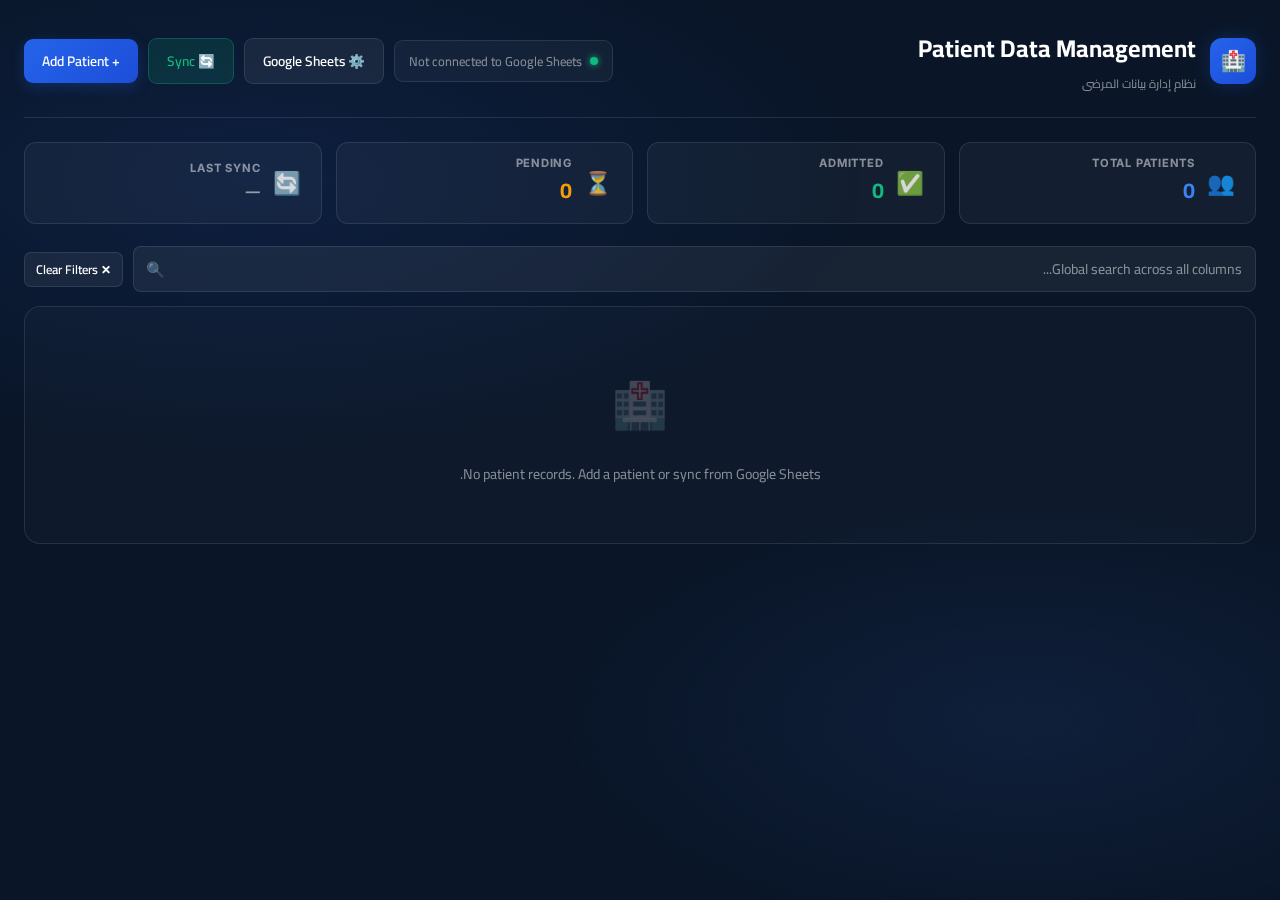
<file: index1.html>
<!DOCTYPE html>
<html lang="ar" dir="rtl">
<head>
<meta charset="UTF-8">
<meta name="viewport" content="width=device-width, initial-scale=1.0">
<title>Patient Data Management System</title>
<link href="https://fonts.googleapis.com/css2?family=Cairo:wght@300;400;600;700;900&family=Inter:wght@400;600;700&display=swap" rel="stylesheet">
<style>
  :root {
    --navy: #0a1628;
    --navy-mid: #112240;
    --accent: #2563eb;
    --accent-light: #3b82f6;
    --accent-glow: rgba(37,99,235,0.25);
    --white: #ffffff;
    --border: rgba(255,255,255,0.1);
    --text-muted: rgba(255,255,255,0.5);
    --success: #10b981;
    --danger: #ef4444;
    --warning: #f59e0b;
    --row-hover: rgba(37,99,235,0.08);
  }
  * { margin:0; padding:0; box-sizing:border-box; }
  body { font-family:'Cairo',sans-serif; background:var(--navy); color:var(--white); min-height:100vh; direction:rtl; }
  body::before {
    content:''; position:fixed; inset:0;
    background: radial-gradient(ellipse 80% 50% at 20% 20%, rgba(37,99,235,0.12) 0%, transparent 60%),
                radial-gradient(ellipse 60% 40% at 80% 80%, rgba(17,34,64,0.8) 0%, transparent 60%);
    pointer-events:none; z-index:0;
  }
  .container { position:relative; z-index:1; max-width:1750px; margin:0 auto; padding:0 24px 48px; }

  /* Header */
  header { display:flex; align-items:center; justify-content:space-between; padding:26px 0 22px; border-bottom:1px solid var(--border); margin-bottom:24px; flex-wrap:wrap; gap:14px; }
  .header-left { display:flex; align-items:center; gap:14px; }
  .logo-icon { width:46px; height:46px; background:linear-gradient(135deg,var(--accent),#1d4ed8); border-radius:12px; display:flex; align-items:center; justify-content:center; font-size:20px; box-shadow:0 0 18px var(--accent-glow); flex-shrink:0; }
  h1 { font-size:1.5rem; font-weight:700; }
  h1 span { display:block; font-size:0.74rem; font-weight:400; color:var(--text-muted); margin-top:2px; letter-spacing:0.04em; }
  .header-actions { display:flex; gap:10px; align-items:center; flex-wrap:wrap; }

  /* Buttons */
  .btn { display:inline-flex; align-items:center; gap:7px; padding:9px 18px; border-radius:9px; font-family:'Cairo',sans-serif; font-size:0.86rem; font-weight:600; cursor:pointer; border:none; transition:all 0.2s; white-space:nowrap; }
  .btn-primary { background:linear-gradient(135deg,var(--accent),#1d4ed8); color:#fff; box-shadow:0 4px 14px var(--accent-glow); }
  .btn-primary:hover { transform:translateY(-1px); box-shadow:0 6px 18px rgba(37,99,235,0.4); }
  .btn-success { background:rgba(16,185,129,0.14); color:var(--success); border:1px solid rgba(16,185,129,0.3); }
  .btn-success:hover { background:rgba(16,185,129,0.24); }
  .btn-danger  { background:rgba(239,68,68,0.14);  color:var(--danger);  border:1px solid rgba(239,68,68,0.3); }
  .btn-danger:hover  { background:rgba(239,68,68,0.24); }
  .btn-ghost   { background:rgba(255,255,255,0.06); color:var(--white);   border:1px solid var(--border); }
  .btn-ghost:hover   { background:rgba(255,255,255,0.11); }
  .btn-sm { padding:5px 11px; font-size:0.78rem; border-radius:7px; }

  /* Stats */
  .stats-bar { display:flex; gap:14px; margin-bottom:22px; flex-wrap:wrap; }
  .stat-card { background:rgba(255,255,255,0.04); border:1px solid var(--border); border-radius:12px; padding:13px 20px; display:flex; align-items:center; gap:12px; flex:1; min-width:130px; }
  .stat-icon { font-size:1.4rem; opacity:0.85; }
  .stat-info label { display:block; font-size:0.7rem; color:var(--text-muted); text-transform:uppercase; letter-spacing:0.07em; }
  .stat-info strong { font-size:1.35rem; font-weight:700; color:var(--accent-light); }

  /* Sync */
  .sync-status { display:flex; align-items:center; gap:8px; padding:8px 14px; background:rgba(255,255,255,0.04); border:1px solid var(--border); border-radius:9px; font-size:0.8rem; color:var(--text-muted); }
  .sync-dot { width:8px; height:8px; border-radius:50%; background:var(--success); box-shadow:0 0 7px var(--success); animation:pulse 2s infinite; }
  .sync-dot.syncing { background:var(--warning); box-shadow:0 0 7px var(--warning); }
  @keyframes pulse { 0%,100%{opacity:1} 50%{opacity:0.35} }

  /* Toolbar */
  .toolbar { display:flex; gap:10px; margin-bottom:14px; align-items:center; flex-wrap:wrap; }
  .search-wrapper { position:relative; flex:1; min-width:200px; }
  .search-wrapper input { width:100%; padding:9px 14px 9px 40px; background:rgba(255,255,255,0.06); border:1px solid var(--border); border-radius:9px; color:var(--white); font-family:'Cairo',sans-serif; font-size:0.88rem; transition:border-color 0.2s; }
  .search-wrapper input:focus { outline:none; border-color:var(--accent); }
  .search-wrapper input::placeholder { color:var(--text-muted); }
  .search-icon { position:absolute; left:13px; top:50%; transform:translateY(-50%); color:var(--text-muted); font-size:0.95rem; }

  /* Table */
  .table-wrapper { overflow-x:auto; border-radius:16px; border:1px solid var(--border); background:rgba(255,255,255,0.02); }
  table { width:100%; border-collapse:collapse; min-width:1600px; direction:rtl; }

  /* Header row */
  .header-row { background:rgba(37,99,235,0.14); border-bottom:1px solid rgba(37,99,235,0.25); }
  .header-row th { padding:13px 11px; font-size:0.72rem; font-weight:700; text-transform:uppercase; letter-spacing:0.07em; color:var(--accent-light); text-align:right; white-space:nowrap; cursor:pointer; user-select:none; transition:color 0.2s; font-family:'Inter',sans-serif; }
  .header-row th:hover { color:#fff; }
  .header-row th.th-center { text-align:center; cursor:default; }

  /* Filter row */
  .filter-row { background:rgba(255,255,255,0.025); border-bottom:1px solid var(--border); }
  .filter-row th { padding:5px 7px; }
  .filter-row input {
    width:100%; padding:5px 8px;
    background:rgba(255,255,255,0.07); border:1px solid rgba(255,255,255,0.13);
    border-radius:6px; color:var(--white);
    font-family:'Cairo',sans-serif; font-size:0.74rem; direction:rtl;
    transition:border-color 0.2s, background 0.2s;
  }
  .filter-row input:focus { outline:none; border-color:var(--accent); background:rgba(37,99,235,0.12); }
  .filter-row input::placeholder { color:rgba(255,255,255,0.3); }
  .filter-row input:disabled { background:transparent; border-color:transparent; cursor:default; }

  /* Body */
  tbody tr { border-bottom:1px solid rgba(255,255,255,0.04); transition:background 0.15s; }
  tbody tr:last-child { border-bottom:none; }
  tbody tr:hover { background:var(--row-hover); }
  td { padding:12px 11px; font-size:0.86rem; color:rgba(255,255,255,0.86); text-align:right; white-space:nowrap; }
  td.td-center { text-align:center; }
  .room-cell { font-weight:700; color:var(--accent-light); font-family:'Inter',sans-serif; font-size:0.95rem; }
  .name-cell { font-weight:600; color:#fff; }
  .actions-cell { display:flex; gap:6px; justify-content:center; }

  /* Badges */
  .badge { display:inline-block; padding:3px 9px; border-radius:20px; font-size:0.74rem; font-weight:600; }
  .badge-green  { background:rgba(16,185,129,0.15);  color:var(--success); }
  .badge-red    { background:rgba(239,68,68,0.15);   color:var(--danger);  }
  .badge-yellow { background:rgba(245,158,11,0.15);  color:var(--warning); }
  .badge-blue   { background:rgba(37,99,235,0.15);   color:var(--accent-light); }
  .badge-gray   { background:rgba(255,255,255,0.09); color:rgba(255,255,255,0.7); }

  /* Modal */
  .modal-overlay { display:none; position:fixed; inset:0; background:rgba(0,0,0,0.72); backdrop-filter:blur(6px); z-index:100; align-items:center; justify-content:center; padding:20px; }
  .modal-overlay.active { display:flex; }
  .modal { background:var(--navy-mid); border:1px solid rgba(37,99,235,0.3); border-radius:20px; padding:30px; width:100%; max-width:820px; max-height:90vh; overflow-y:auto; box-shadow:0 20px 60px rgba(0,0,0,0.5); animation:modalIn 0.22s ease; direction:rtl; }
  @keyframes modalIn { from{opacity:0;transform:translateY(16px) scale(0.97)} to{opacity:1;transform:none} }
  .modal-header { display:flex; justify-content:space-between; align-items:center; margin-bottom:24px; }
  .modal-title { font-size:1.15rem; font-weight:700; }
  .modal-close { width:34px; height:34px; background:rgba(255,255,255,0.08); border:none; border-radius:8px; color:#fff; font-size:1rem; cursor:pointer; transition:background 0.2s; }
  .modal-close:hover { background:rgba(239,68,68,0.25); color:var(--danger); }

  .form-grid { display:grid; grid-template-columns:1fr 1fr 1fr; gap:14px; margin-bottom:22px; }
  .form-group { display:flex; flex-direction:column; gap:5px; }
  .form-group.full-width { grid-column:1/-1; }
  .form-group.two-col { grid-column:span 2; }
  label { font-size:0.72rem; font-weight:700; color:var(--text-muted); text-transform:uppercase; letter-spacing:0.06em; font-family:'Inter',sans-serif; }
  input[type="text"], input[type="number"], textarea, select { padding:9px 13px; background:rgba(255,255,255,0.06); border:1px solid var(--border); border-radius:8px; color:#fff; font-family:'Cairo',sans-serif; font-size:0.88rem; transition:border-color 0.2s,background 0.2s; direction:rtl; }
  input:focus, textarea:focus, select:focus { outline:none; border-color:var(--accent); background:rgba(37,99,235,0.08); }
  input::placeholder, textarea::placeholder { color:var(--text-muted); }
  select option { background:var(--navy-mid); color:#fff; }
  textarea { resize:vertical; min-height:75px; }
  .modal-footer { display:flex; gap:10px; padding-top:18px; border-top:1px solid var(--border); }

  /* Config */
  .config-section { background:rgba(255,255,255,0.04); border:1px solid var(--border); border-radius:12px; padding:18px; margin-bottom:18px; }
  .config-section h3 { font-size:0.9rem; font-weight:700; margin-bottom:12px; color:var(--accent-light); }
  .steps { padding-right:20px; }
  .steps li { margin-bottom:7px; font-size:0.84rem; color:rgba(255,255,255,0.8); line-height:1.6; }
  .code-snippet { background:rgba(0,0,0,0.3); border:1px solid var(--border); border-radius:8px; padding:12px 14px; font-family:monospace; font-size:0.74rem; color:#a5f3fc; overflow-x:auto; white-space:pre; direction:ltr; text-align:left; margin-top:10px; }

  /* Toast */
  .toast-container { position:fixed; top:22px; left:50%; transform:translateX(-50%); z-index:9999; display:flex; flex-direction:column; gap:9px; pointer-events:none; }
  .toast { background:var(--navy-mid); border:1px solid var(--border); border-radius:9px; padding:11px 20px; font-size:0.86rem; font-weight:600; display:flex; align-items:center; gap:9px; box-shadow:0 8px 28px rgba(0,0,0,0.4); min-width:240px; animation:toastIn 0.28s ease; justify-content:center; }
  @keyframes toastIn { from{opacity:0;transform:translateY(-8px)} to{opacity:1;transform:none} }
  .toast.success { border-color:rgba(16,185,129,0.4); color:var(--success); }
  .toast.error   { border-color:rgba(239,68,68,0.4);  color:var(--danger);  }
  .toast.info    { border-color:rgba(37,99,235,0.4);  color:var(--accent-light); }

  /* Empty */
  .empty-state { text-align:center; padding:56px 20px; color:var(--text-muted); }
  .empty-state .icon { font-size:2.8rem; margin-bottom:14px; opacity:0.45; }
  .empty-state p { font-size:0.88rem; }

  ::-webkit-scrollbar { width:6px; height:6px; }
  ::-webkit-scrollbar-track { background:transparent; }
  ::-webkit-scrollbar-thumb { background:rgba(255,255,255,0.14); border-radius:3px; }
  ::-webkit-scrollbar-thumb:hover { background:rgba(255,255,255,0.24); }

  @media (max-width:768px) { .form-grid { grid-template-columns:1fr 1fr; } }
  @media (max-width:500px) { .form-grid { grid-template-columns:1fr; } .form-group.two-col { grid-column:span 1; } }
</style>
</head>
<body>

<div class="toast-container" id="toastContainer"></div>

<div class="container">
  <header>
    <div class="header-left">
      <div class="logo-icon">🏥</div>
      <h1>Patient Data Management <span>نظام إدارة بيانات المرضى</span></h1>
    </div>
    <div class="header-actions">
      <div class="sync-status">
        <div class="sync-dot" id="syncDot"></div>
        <span id="syncText">Not connected to Google Sheets</span>
      </div>
      <button class="btn btn-ghost" onclick="openConfigModal()">⚙️ Google Sheets</button>
      <button class="btn btn-success" onclick="syncFromSheets()">🔄 Sync</button>
      <button class="btn btn-primary" onclick="openAddModal()">+ Add Patient</button>
    </div>
  </header>

  <div class="stats-bar">
    <div class="stat-card">
      <div class="stat-icon">👥</div>
      <div class="stat-info"><label>Total Patients</label><strong id="statTotal">0</strong></div>
    </div>
    <div class="stat-card">
      <div class="stat-icon">✅</div>
      <div class="stat-info"><label>Admitted</label><strong id="statAdmitted" style="color:#10b981">0</strong></div>
    </div>
    <div class="stat-card">
      <div class="stat-icon">⏳</div>
      <div class="stat-info"><label>Pending</label><strong id="statPending" style="color:#f59e0b">0</strong></div>
    </div>
    <div class="stat-card">
      <div class="stat-icon">🔄</div>
      <div class="stat-info"><label>Last Sync</label><strong id="statSync" style="font-size:0.88rem;color:rgba(255,255,255,0.55)">—</strong></div>
    </div>
  </div>

  <div class="toolbar">
    <div class="search-wrapper">
      <span class="search-icon">🔍</span>
      <input type="text" id="searchInput" placeholder="Global search across all columns..." oninput="renderTable()">
    </div>
    <button class="btn btn-ghost btn-sm" onclick="clearAllFilters()" title="Clear all filters">✕ Clear Filters</button>
  </div>

  <div class="table-wrapper">
    <table id="patientTable">
      <thead>
        <!-- Column headers -->
        <tr class="header-row">
          <th onclick="sortBy('room')">Room</th>
          <th onclick="sortBy('name')">Name</th>
          <th onclick="sortBy('age')">Age</th>
          <th onclick="sortBy('diagnosis')">Diagnosis</th>
          <th onclick="sortBy('decision')">Decision</th>
          <th onclick="sortBy('hb')">Hb</th>
          <th onclick="sortBy('plt')">PLT</th>
          <th onclick="sortBy('inr')">INR</th>
          <th onclick="sortBy('lft')">LFT</th>
          <th onclick="sortBy('rft')">RFT</th>
          <th onclick="sortBy('abo')">ABO</th>
          <th onclick="sortBy('vir')">VIR</th>
          <th onclick="sortBy('anesthesia')">Anesthesia</th>
          <th onclick="sortBy('skin')">Skin</th>
          <th onclick="sortBy('notes')">Notes</th>
          <th class="th-center">Actions</th>
        </tr>
        <!-- Per-column filter inputs -->
        <tr class="filter-row">
          <th><input type="text" id="fil_room"      placeholder="🔍" oninput="renderTable()"></th>
          <th><input type="text" id="fil_name"      placeholder="🔍" oninput="renderTable()"></th>
          <th><input type="text" id="fil_age"       placeholder="🔍" oninput="renderTable()"></th>
          <th><input type="text" id="fil_diagnosis"  placeholder="🔍" oninput="renderTable()"></th>
          <th><input type="text" id="fil_decision"   placeholder="🔍" oninput="renderTable()"></th>
          <th><input type="text" id="fil_hb"        placeholder="🔍" oninput="renderTable()"></th>
          <th><input type="text" id="fil_plt"       placeholder="🔍" oninput="renderTable()"></th>
          <th><input type="text" id="fil_inr"       placeholder="🔍" oninput="renderTable()"></th>
          <th><input type="text" id="fil_lft"       placeholder="🔍" oninput="renderTable()"></th>
          <th><input type="text" id="fil_rft"       placeholder="🔍" oninput="renderTable()"></th>
          <th><input type="text" id="fil_abo"       placeholder="🔍" oninput="renderTable()"></th>
          <th><input type="text" id="fil_vir"       placeholder="🔍" oninput="renderTable()"></th>
          <th><input type="text" id="fil_anesthesia"  placeholder="🔍" oninput="renderTable()"></th>
          <th><input type="text" id="fil_skin"      placeholder="🔍" oninput="renderTable()"></th>
          <th><input type="text" id="fil_notes"     placeholder="🔍" oninput="renderTable()"></th>
          <th><input type="text" disabled></th>
        </tr>
      </thead>
      <tbody id="tableBody"></tbody>
    </table>
    <div class="empty-state" id="emptyState">
      <div class="icon">🏥</div>
      <p>No patient records. Add a patient or sync from Google Sheets.</p>
    </div>
  </div>
</div>

<!-- Add / Edit Modal -->
<div class="modal-overlay" id="patientModal">
  <div class="modal">
    <div class="modal-header">
      <h2 class="modal-title" id="modalTitle">Add New Patient</h2>
      <button class="modal-close" onclick="closeModal()">✕</button>
    </div>
    <div class="form-grid">
      <div class="form-group">
        <label>Room</label>
        <input type="text" id="f_room" placeholder="e.g. 101-A">
      </div>
      <div class="form-group two-col">
        <label>Name *</label>
        <input type="text" id="f_name" placeholder="Patient full name">
      </div>
      <div class="form-group">
        <label>Age</label>
        <input type="number" id="f_age" placeholder="Years" min="0" max="150">
      </div>
      <div class="form-group two-col">
        <label>Diagnosis</label>
        <input type="text" id="f_diagnosis" placeholder="Medical diagnosis">
      </div>
      <div class="form-group">
        <label>Decision</label>
        <input type="text" id="f_decision" placeholder="e.g. Admitted, Pending, Discharged...">
      </div>
      <div class="form-group">
        <label>Hb (g/dL)</label>
        <input type="text" id="f_hb" placeholder="e.g. 12.5">
      </div>
      <div class="form-group">
        <label>PLT (×10³/μL)</label>
        <input type="text" id="f_plt" placeholder="e.g. 250">
      </div>
      <div class="form-group">
        <label>INR</label>
        <input type="text" id="f_inr" placeholder="e.g. 1.1">
      </div>
      <div class="form-group">
        <label>LFT</label>
        <input type="text" id="f_lft" placeholder="Normal / Abnormal">
      </div>
      <div class="form-group">
        <label>RFT</label>
        <input type="text" id="f_rft" placeholder="Normal / Abnormal">
      </div>
      <div class="form-group">
        <label>ABO (Blood Group)</label>
        <select id="f_abo">
          <option value="">Select…</option>
          <option>A+</option><option>A-</option>
          <option>B+</option><option>B-</option>
          <option>AB+</option><option>AB-</option>
          <option>O+</option><option>O-</option>
        </select>
      </div>
      <div class="form-group">
        <label>VIR (Viral Screen)</label>
        <input type="text" id="f_vir" placeholder="Negative / Positive">
      </div>
      <div class="form-group">
        <label>Anesthesia</label>
        <input type="text" id="f_anesthesia" placeholder="Approved / Refused">
      </div>
      <div class="form-group">
        <label>Skin</label>
        <input type="text" id="f_skin" placeholder="Normal / Notes">
      </div>
      <div class="form-group full-width">
        <label>Notes</label>
        <textarea id="f_notes" placeholder="Additional notes..."></textarea>
      </div>
    </div>
    <div class="modal-footer">
      <button class="btn btn-primary" onclick="savePatient()">💾 Save</button>
      <button class="btn btn-ghost" onclick="closeModal()">Cancel</button>
    </div>
  </div>
</div>

<!-- Config Modal -->
<div class="modal-overlay" id="configModal">
  <div class="modal" style="max-width:700px">
    <div class="modal-header">
      <h2 class="modal-title">⚙️ Google Sheets Setup</h2>
      <button class="modal-close" onclick="closeConfigModal()">✕</button>
    </div>
    <div class="config-section">
      <h3>📋 Steps to connect Google Sheets</h3>
      <ol class="steps">
        <li>Create a Google Spreadsheet with these headers in row 1:<br>
          <strong>Room, Name, Age, Diagnosis, Decision, Hb, Plt, INR, LFT, RFT, ABO, VIR, Anesthesia, Skin, Notes</strong></li>
        <li>Open <strong>Extensions → Apps Script</strong> and paste the code below, then save:</li>
      </ol>
      <div class="code-snippet">const SHEET_NAME = "Sheet1";

function doGet(e) {
  const sheet = SpreadsheetApp.getActiveSpreadsheet().getSheetByName(SHEET_NAME);
  const data = sheet.getDataRange().getValues();
  const headers = data[0];
  const rows = data.slice(1).map((row, i) => {
    const obj = { id: i + 1 };
    headers.forEach((h, j) => obj[h] = row[j]);
    return obj;
  });
  return ContentService.createTextOutput(JSON.stringify({ data: rows }))
    .setMimeType(ContentService.MimeType.JSON);
}

function doPost(e) {
  const sheet = SpreadsheetApp.getActiveSpreadsheet().getSheetByName(SHEET_NAME);
  const { action, row, id } = JSON.parse(e.postData.contents);
  const headers = sheet.getRange(1, 1, 1, sheet.getLastColumn()).getValues()[0];
  if (action === "add") {
    sheet.appendRow(headers.map(h => row[h] || ""));
  } else if (action === "update") {
    sheet.getRange(id + 1, 1, 1, headers.length)
         .setValues([headers.map(h => row[h] || "")]);
  } else if (action === "delete") {
    sheet.deleteRow(id + 1);
  }
  return ContentService.createTextOutput(JSON.stringify({ success: true }))
    .setMimeType(ContentService.MimeType.JSON);
}</div>
      <ol class="steps" start="3">
        <li>Click <strong>Deploy → New Deployment → Web App</strong>, set access to <strong>"Anyone"</strong>.</li>
        <li>Copy the deployment URL and paste it below:</li>
      </ol>
    </div>
    <div class="form-group" style="margin-bottom:18px">
      <label>Apps Script Web App URL</label>
      <input type="text" id="sheetsUrl" placeholder="https://script.google.com/macros/s/...">
    </div>
    <div class="modal-footer">
      <button class="btn btn-primary" onclick="saveConfig()">✅ Save Settings</button>
      <button class="btn btn-success" onclick="testConnection()">🔌 Test Connection</button>
      <button class="btn btn-ghost" onclick="closeConfigModal()">Cancel</button>
    </div>
  </div>
</div>

<script>
  // ── State ────────────────────────────────────────────────────
  let patients  = JSON.parse(localStorage.getItem('patients')  || '[]');
  let sheetsUrl = localStorage.getItem('sheetsUrl') || '';
  let editingId = null;
  let sortKey   = 'room';
  let sortAsc   = true;
  let nextId    = parseInt(localStorage.getItem('nextId') || '1');

  document.getElementById('sheetsUrl').value = sheetsUrl;
  if (sheetsUrl) updateSyncStatus(true);

  const COLS = ['room','name','age','diagnosis','decision','hb','plt','inr','lft','rft','abo','vir','anesthesia','skin','notes'];

  // ── Render ───────────────────────────────────────────────────
  function renderTable() {
    const global = document.getElementById('searchInput').value.toLowerCase();
    const colFilters = {};
    COLS.forEach(c => { const el = document.getElementById('fil_'+c); colFilters[c] = el ? el.value.toLowerCase() : ''; });

    let filtered = patients.filter(p => {
      if (global) {
        const all = COLS.map(c => String(p[c]||'')).join(' ').toLowerCase();
        if (!all.includes(global)) return false;
      }
      for (const c of COLS) {
        if (colFilters[c] && !String(p[c]||'').toLowerCase().includes(colFilters[c])) return false;
      }
      return true;
    });

    filtered.sort((a,b) => {
      let va = a[sortKey]||'', vb = b[sortKey]||'';
      if (va !== '' && vb !== '' && !isNaN(va) && !isNaN(vb)) { va = parseFloat(va); vb = parseFloat(vb); }
      if (va < vb) return sortAsc ? -1 :  1;
      if (va > vb) return sortAsc ?  1 : -1;
      return 0;
    });

    const tbody  = document.getElementById('tableBody');
    const empty  = document.getElementById('emptyState');
    const thead  = document.querySelector('#patientTable thead');

    if (filtered.length === 0) {
      tbody.innerHTML = '';
      empty.style.display = 'block';
      thead.style.display = patients.length === 0 ? 'none' : '';
    } else {
      empty.style.display = 'none';
      thead.style.display = '';
      tbody.innerHTML = filtered.map(p => `
        <tr>
          <td class="room-cell">${esc(p.room)}</td>
          <td class="name-cell">${esc(p.name)}</td>
          <td>${esc(p.age)}</td>
          <td>${esc(p.diagnosis)}</td>
          <td>${decisionBadge(p.decision)}</td>
          <td>${hbBadge(p.hb)}</td>
          <td>${esc(p.plt)}</td>
          <td>${inrBadge(p.inr)}</td>
          <td>${labBadge(p.lft)}</td>
          <td>${labBadge(p.rft)}</td>
          <td>${p.abo ? `<span class="badge badge-blue">${esc(p.abo)}</span>` : esc('')}</td>
          <td>${virBadge(p.vir)}</td>
          <td>${esc(p.anesthesia)}</td>
          <td>${esc(p.skin)}</td>
          <td style="max-width:200px;white-space:normal;font-size:0.78rem;color:var(--text-muted)">${esc(p.notes)}</td>
          <td class="td-center">
            <div class="actions-cell">
              <button class="btn btn-ghost btn-sm" onclick="openEditModal(${p.id})">✏️</button>
              <button class="btn btn-danger btn-sm" onclick="deletePatient(${p.id})">🗑️</button>
            </div>
          </td>
        </tr>`).join('');
    }
    updateStats();
  }

  function esc(v) {
    return (v===undefined||v===null||v==='')
      ? '<span style="color:var(--text-muted)">—</span>'
      : String(v).replace(/&/g,'&amp;').replace(/</g,'&lt;');
  }

  function decisionBadge(v) {
    if (!v) return esc('');
    const l = v.toLowerCase();
    let cls = 'badge-gray';
    if (l.includes('admit') || l.includes('قبول') || l.includes('approved') || l.includes('accept')) cls='badge-green';
    else if (l.includes('pend') || l.includes('wait') || l.includes('انتظار') || l.includes('hold')) cls='badge-yellow';
    else if (l.includes('reject') || l.includes('refuse') || l.includes('رفض') || l.includes('deny')) cls='badge-red';
    else if (l.includes('transfer') || l.includes('refer') || l.includes('تحويل') || l.includes('discharge')) cls='badge-blue';
    return `<span class="badge ${cls}">${esc(v)}</span>`;
  }

  function hbBadge(v) {
    if (!v) return esc('');
    const n = parseFloat(v);
    const cls = isNaN(n) ? 'badge-gray' : (n<8?'badge-red':n<12?'badge-yellow':'badge-green');
    return `<span class="badge ${cls}">${esc(v)}</span>`;
  }

  function inrBadge(v) {
    if (!v) return esc('');
    const n = parseFloat(v);
    const cls = isNaN(n) ? 'badge-gray' : (n>1.5?'badge-red':'badge-green');
    return `<span class="badge ${cls}">${esc(v)}</span>`;
  }

  function labBadge(v) {
    if (!v) return esc('');
    const l = v.toLowerCase();
    const cls = (l.includes('غير')||l.includes('abnorm')||l.includes('raised')||l.includes('high')||l.includes('elevated')) ? 'badge-red' : 'badge-green';
    return `<span class="badge ${cls}">${esc(v)}</span>`;
  }

  function virBadge(v) {
    if (!v) return esc('');
    const l = v.toLowerCase();
    const cls = (l.includes('إيجابي')||l.includes('positive')||l.includes('pos')||l.includes('+ve')) ? 'badge-red' : 'badge-green';
    return `<span class="badge ${cls}">${esc(v)}</span>`;
  }

  function updateStats() {
    document.getElementById('statTotal').textContent = patients.length;
    const adm = patients.filter(p=>{ const d=(p.decision||'').toLowerCase(); return d.includes('admit')||d.includes('قبول')||d.includes('approved')||d.includes('accept'); }).length;
    const pnd = patients.filter(p=>{ const d=(p.decision||'').toLowerCase(); return d.includes('pend')||d.includes('wait')||d.includes('انتظار')||d.includes('hold'); }).length;
    document.getElementById('statAdmitted').textContent = adm;
    document.getElementById('statPending').textContent  = pnd;
  }

  function sortBy(key) {
    sortAsc = (sortKey===key) ? !sortAsc : true;
    sortKey = key; renderTable();
  }

  function clearAllFilters() {
    document.getElementById('searchInput').value = '';
    COLS.forEach(c => { const el=document.getElementById('fil_'+c); if(el) el.value=''; });
    renderTable();
  }

  // ── CRUD ─────────────────────────────────────────────────────
  const FIELDS = ['room','name','age','diagnosis','decision','hb','plt','inr','lft','rft','abo','vir','anesthesia','skin','notes'];

  function openAddModal() {
    editingId = null;
    document.getElementById('modalTitle').textContent = 'Add New Patient';
    FIELDS.forEach(f => { const el=document.getElementById('f_'+f); if(el) el.value=''; });
    document.getElementById('patientModal').classList.add('active');
  }

  function openEditModal(id) {
    const p = patients.find(x=>x.id===id); if(!p) return;
    editingId = id;
    document.getElementById('modalTitle').textContent = 'Edit Patient Record';
    FIELDS.forEach(f => { const el=document.getElementById('f_'+f); if(el) el.value=p[f]||''; });
    document.getElementById('patientModal').classList.add('active');
  }

  function closeModal()       { document.getElementById('patientModal').classList.remove('active'); }
  function closeConfigModal() { document.getElementById('configModal').classList.remove('active'); }
  function openConfigModal()  { document.getElementById('configModal').classList.add('active'); }

  function getFormData() {
    return FIELDS.reduce((o,f) => { o[f]=(document.getElementById('f_'+f)?.value||'').trim(); return o; }, {});
  }

  function savePatient() {
    const data = getFormData();
    if (!data.name) { showToast('❌ Name is required','error'); return; }
    if (editingId) {
      const idx = patients.findIndex(p=>p.id===editingId);
      patients[idx] = { ...patients[idx], ...data };
      syncToSheets('update', patients[idx]);
      showToast('✅ Patient record updated','success');
    } else {
      const np = { id: nextId++, ...data };
      patients.push(np);
      localStorage.setItem('nextId', nextId);
      syncToSheets('add', np);
      showToast('✅ Patient added successfully','success');
    }
    saveLocal(); renderTable(); closeModal();
  }

  function deletePatient(id) {
    if (!confirm('Delete this patient record?')) return;
    const rowIdx = patients.findIndex(x=>x.id===id);
    patients = patients.filter(x=>x.id!==id);
    syncToSheets('delete', { id: rowIdx+1 });
    saveLocal(); renderTable();
    showToast('🗑️ Patient deleted','info');
  }

  function saveLocal() { localStorage.setItem('patients', JSON.stringify(patients)); }

  // ── Sheets Sync ───────────────────────────────────────────────
  function toSheetRow(p) {
    return { Room:p.room, Name:p.name, Age:p.age, Diagnosis:p.diagnosis, Decision:p.decision,
             Hb:p.hb, Plt:p.plt, INR:p.inr, LFT:p.lft, RFT:p.rft,
             ABO:p.abo, VIR:p.vir, Anesthesia:p.anesthesia, Skin:p.skin, Notes:p.notes };
  }

  async function syncToSheets(action, rowData) {
    if (!sheetsUrl) return;
    setSyncing(true);
    try {
      await fetch(sheetsUrl, { method:'POST', headers:{'Content-Type':'application/json'}, body:JSON.stringify({action, row:toSheetRow(rowData), id:rowData.id}), mode:'no-cors' });
      updateLastSync();
    } catch(e) { showToast('⚠️ Sheets sync failed','error'); }
    setSyncing(false);
  }

  async function syncFromSheets() {
    if (!sheetsUrl) { showToast('⚠️ Add a Google Sheets URL first','error'); return; }
    setSyncing(true); showToast('🔄 Syncing...','info');
    try {
      const res  = await fetch(sheetsUrl + '?t=' + Date.now());
      const json = await res.json();
      if (json.data) {
        patients = json.data.map((row,i) => ({
          id:i+1, room:row.Room||'', name:row.Name||'', age:row.Age||'',
          diagnosis:row.Diagnosis||'', decision:row.Decision||'',
          hb:row.Hb||'', plt:row.Plt||'', inr:row.INR||'',
          lft:row.LFT||'', rft:row.RFT||'', abo:row.ABO||'',
          vir:row.VIR||'', anesthesia:row.Anesthesia||'', skin:row.Skin||'', notes:row.Notes||''
        }));
        nextId = patients.length+1; localStorage.setItem('nextId',nextId);
        saveLocal(); renderTable(); updateLastSync();
        showToast('✅ Synced successfully','success');
      }
    } catch(e) { showToast('❌ Connection failed – check the URL','error'); }
    setSyncing(false);
  }

  function updateSyncStatus(connected) {
    document.getElementById('syncText').textContent = connected ? 'Connected to Google Sheets' : 'Not connected to Google Sheets';
    if (connected) document.getElementById('syncDot').classList.remove('syncing');
  }
  function setSyncing(v) { document.getElementById('syncDot').classList.toggle('syncing',v); }
  function updateLastSync() {
    document.getElementById('statSync').textContent = new Date().toLocaleTimeString('en-GB',{hour:'2-digit',minute:'2-digit'});
  }

  function saveConfig() {
    sheetsUrl = document.getElementById('sheetsUrl').value.trim();
    localStorage.setItem('sheetsUrl', sheetsUrl);
    updateSyncStatus(!!sheetsUrl);
    closeConfigModal();
    showToast('✅ Settings saved','success');
  }

  async function testConnection() {
    const url = document.getElementById('sheetsUrl').value.trim();
    if (!url) { showToast('Enter URL first','error'); return; }
    showToast('🔌 Testing...','info');
    try { const r=await fetch(url+'?test=1&t='+Date.now()); await r.json(); showToast('✅ Connection successful!','success'); }
    catch(e) { showToast('❌ Cannot connect – check URL & permissions','error'); }
  }

  // ── Toast ─────────────────────────────────────────────────────
  function showToast(msg, type='info') {
    const t = document.createElement('div');
    t.className=`toast ${type}`; t.textContent=msg;
    document.getElementById('toastContainer').appendChild(t);
    setTimeout(()=>t.remove(), 3400);
  }

  // ── Close on outside click ────────────────────────────────────
  document.querySelectorAll('.modal-overlay').forEach(o => {
    o.addEventListener('click', e => { if(e.target===o) o.classList.remove('active'); });
  });

  renderTable();
</script>
</body>
</html>
</file>
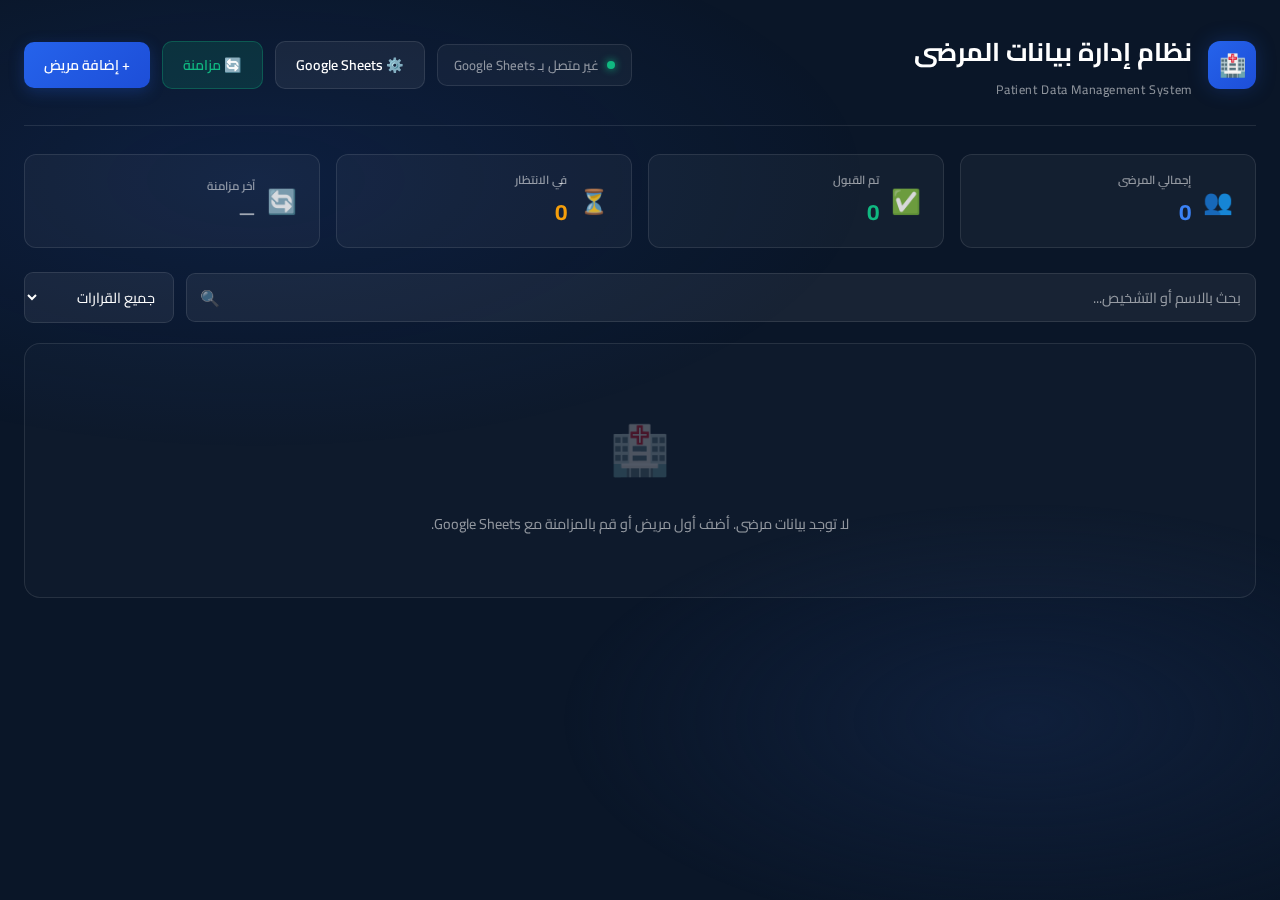
<file: index5.html>
<!DOCTYPE html>
<html lang="ar" dir="rtl">
<head>
<meta charset="UTF-8">
<meta name="viewport" content="width=device-width, initial-scale=1.0">
<title>نظام إدارة بيانات المرضى</title>
<link href="https://fonts.googleapis.com/css2?family=Cairo:wght@300;400;600;700;900&display=swap" rel="stylesheet">
<style>
  :root {
    --navy: #0a1628;
    --navy-mid: #112240;
    --navy-light: #1a3461;
    --accent: #2563eb;
    --accent-light: #3b82f6;
    --accent-glow: rgba(37,99,235,0.25);
    --white: #ffffff;
    --off-white: #f0f4ff;
    --border: rgba(255,255,255,0.1);
    --text-muted: rgba(255,255,255,0.55);
    --success: #10b981;
    --danger: #ef4444;
    --warning: #f59e0b;
    --row-hover: rgba(37,99,235,0.08);
  }

  * { margin: 0; padding: 0; box-sizing: border-box; }

  body {
    font-family: 'Cairo', sans-serif;
    background: var(--navy);
    color: var(--white);
    min-height: 100vh;
    direction: rtl;
  }

  /* Background texture */
  body::before {
    content: '';
    position: fixed;
    inset: 0;
    background:
      radial-gradient(ellipse 80% 50% at 20% 20%, rgba(37,99,235,0.12) 0%, transparent 60%),
      radial-gradient(ellipse 60% 40% at 80% 80%, rgba(17,34,64,0.8) 0%, transparent 60%);
    pointer-events: none;
    z-index: 0;
  }

  .container {
    position: relative;
    z-index: 1;
    max-width: 1600px;
    margin: 0 auto;
    padding: 0 24px 40px;
  }

  /* Header */
  header {
    display: flex;
    align-items: center;
    justify-content: space-between;
    padding: 28px 0 24px;
    border-bottom: 1px solid var(--border);
    margin-bottom: 28px;
    flex-wrap: wrap;
    gap: 16px;
  }

  .header-left {
    display: flex;
    align-items: center;
    gap: 16px;
  }

  .logo-icon {
    width: 48px;
    height: 48px;
    background: linear-gradient(135deg, var(--accent), #1d4ed8);
    border-radius: 12px;
    display: flex;
    align-items: center;
    justify-content: center;
    font-size: 22px;
    box-shadow: 0 0 20px var(--accent-glow);
  }

  h1 {
    font-size: 1.6rem;
    font-weight: 700;
    letter-spacing: -0.02em;
  }

  h1 span {
    display: block;
    font-size: 0.78rem;
    font-weight: 400;
    color: var(--text-muted);
    letter-spacing: 0.05em;
    margin-top: 2px;
  }

  .header-actions {
    display: flex;
    gap: 12px;
    align-items: center;
    flex-wrap: wrap;
  }

  /* Buttons */
  .btn {
    display: inline-flex;
    align-items: center;
    gap: 8px;
    padding: 10px 20px;
    border-radius: 10px;
    font-family: 'Cairo', sans-serif;
    font-size: 0.88rem;
    font-weight: 600;
    cursor: pointer;
    border: none;
    transition: all 0.2s;
    white-space: nowrap;
  }

  .btn-primary {
    background: linear-gradient(135deg, var(--accent), #1d4ed8);
    color: white;
    box-shadow: 0 4px 15px var(--accent-glow);
  }
  .btn-primary:hover { transform: translateY(-1px); box-shadow: 0 6px 20px rgba(37,99,235,0.4); }

  .btn-success {
    background: rgba(16,185,129,0.15);
    color: var(--success);
    border: 1px solid rgba(16,185,129,0.3);
  }
  .btn-success:hover { background: rgba(16,185,129,0.25); }

  .btn-danger {
    background: rgba(239,68,68,0.15);
    color: var(--danger);
    border: 1px solid rgba(239,68,68,0.3);
  }
  .btn-danger:hover { background: rgba(239,68,68,0.25); }

  .btn-ghost {
    background: rgba(255,255,255,0.06);
    color: var(--white);
    border: 1px solid var(--border);
  }
  .btn-ghost:hover { background: rgba(255,255,255,0.1); }

  .btn-sm {
    padding: 6px 12px;
    font-size: 0.8rem;
    border-radius: 7px;
  }

  /* Stats bar */
  .stats-bar {
    display: flex;
    gap: 16px;
    margin-bottom: 24px;
    flex-wrap: wrap;
  }

  .stat-card {
    background: rgba(255,255,255,0.04);
    border: 1px solid var(--border);
    border-radius: 12px;
    padding: 14px 22px;
    display: flex;
    align-items: center;
    gap: 12px;
    flex: 1;
    min-width: 140px;
  }

  .stat-icon {
    font-size: 1.5rem;
    opacity: 0.85;
  }

  .stat-info label {
    display: block;
    font-size: 0.72rem;
    color: var(--text-muted);
    text-transform: uppercase;
    letter-spacing: 0.08em;
  }

  .stat-info strong {
    font-size: 1.4rem;
    font-weight: 700;
    color: var(--accent-light);
  }

  /* Search & Filter */
  .toolbar {
    display: flex;
    gap: 12px;
    margin-bottom: 20px;
    align-items: center;
    flex-wrap: wrap;
  }

  .search-wrapper {
    position: relative;
    flex: 1;
    min-width: 200px;
  }

  .search-wrapper input {
    width: 100%;
    padding: 10px 16px 10px 42px;
    background: rgba(255,255,255,0.06);
    border: 1px solid var(--border);
    border-radius: 10px;
    color: var(--white);
    font-family: 'Cairo', sans-serif;
    font-size: 0.9rem;
    transition: border-color 0.2s;
  }

  .search-wrapper input:focus { outline: none; border-color: var(--accent); }
  .search-wrapper input::placeholder { color: var(--text-muted); }

  .search-icon {
    position: absolute;
    left: 14px;
    top: 50%;
    transform: translateY(-50%);
    color: var(--text-muted);
    font-size: 1rem;
  }

  /* Sync status */
  .sync-status {
    display: flex;
    align-items: center;
    gap: 8px;
    padding: 8px 16px;
    background: rgba(255,255,255,0.04);
    border: 1px solid var(--border);
    border-radius: 10px;
    font-size: 0.82rem;
    color: var(--text-muted);
  }

  .sync-dot {
    width: 8px;
    height: 8px;
    border-radius: 50%;
    background: var(--success);
    box-shadow: 0 0 8px var(--success);
    animation: pulse 2s infinite;
  }

  .sync-dot.syncing {
    background: var(--warning);
    box-shadow: 0 0 8px var(--warning);
  }

  @keyframes pulse {
    0%, 100% { opacity: 1; }
    50% { opacity: 0.4; }
  }

  /* Table */
  .table-wrapper {
    overflow-x: auto;
    border-radius: 16px;
    border: 1px solid var(--border);
    background: rgba(255,255,255,0.02);
  }

  table {
    width: 100%;
    border-collapse: collapse;
    min-width: 1400px;
    direction: rtl;
  }

  thead {
    background: rgba(37,99,235,0.12);
    border-bottom: 1px solid rgba(37,99,235,0.3);
  }

  th {
    padding: 14px 14px;
    font-size: 0.78rem;
    font-weight: 700;
    text-transform: uppercase;
    letter-spacing: 0.06em;
    color: var(--accent-light);
    text-align: right;
    white-space: nowrap;
    cursor: pointer;
    user-select: none;
    transition: color 0.2s;
  }

  th:hover { color: var(--white); }

  th.actions-col { text-align: center; min-width: 100px; }

  tbody tr {
    border-bottom: 1px solid rgba(255,255,255,0.04);
    transition: background 0.15s;
  }

  tbody tr:last-child { border-bottom: none; }
  tbody tr:hover { background: var(--row-hover); }

  td {
    padding: 13px 14px;
    font-size: 0.87rem;
    color: rgba(255,255,255,0.87);
    text-align: right;
    white-space: nowrap;
  }

  td.actions-col {
    text-align: center;
    display: flex;
    gap: 6px;
    justify-content: center;
  }

  .name-cell { font-weight: 600; color: var(--white); }

  .badge {
    display: inline-block;
    padding: 3px 10px;
    border-radius: 20px;
    font-size: 0.75rem;
    font-weight: 600;
  }

  .badge-green { background: rgba(16,185,129,0.15); color: var(--success); }
  .badge-red { background: rgba(239,68,68,0.15); color: var(--danger); }
  .badge-yellow { background: rgba(245,158,11,0.15); color: var(--warning); }
  .badge-blue { background: rgba(37,99,235,0.15); color: var(--accent-light); }

  /* Modal */
  .modal-overlay {
    display: none;
    position: fixed;
    inset: 0;
    background: rgba(0,0,0,0.7);
    backdrop-filter: blur(6px);
    z-index: 100;
    align-items: center;
    justify-content: center;
    padding: 20px;
  }

  .modal-overlay.active { display: flex; }

  .modal {
    background: var(--navy-mid);
    border: 1px solid rgba(37,99,235,0.3);
    border-radius: 20px;
    padding: 32px;
    width: 100%;
    max-width: 780px;
    max-height: 90vh;
    overflow-y: auto;
    box-shadow: 0 20px 60px rgba(0,0,0,0.5);
    animation: modalIn 0.25s ease;
    direction: rtl;
  }

  @keyframes modalIn {
    from { opacity: 0; transform: translateY(20px) scale(0.97); }
    to { opacity: 1; transform: translateY(0) scale(1); }
  }

  .modal-header {
    display: flex;
    justify-content: space-between;
    align-items: center;
    margin-bottom: 28px;
  }

  .modal-title { font-size: 1.2rem; font-weight: 700; }
  .modal-close {
    width: 36px;
    height: 36px;
    background: rgba(255,255,255,0.08);
    border: none;
    border-radius: 8px;
    color: var(--white);
    font-size: 1.1rem;
    cursor: pointer;
    transition: background 0.2s;
  }
  .modal-close:hover { background: rgba(239,68,68,0.25); color: var(--danger); }

  .form-grid {
    display: grid;
    grid-template-columns: 1fr 1fr 1fr;
    gap: 16px;
    margin-bottom: 24px;
  }

  .form-group {
    display: flex;
    flex-direction: column;
    gap: 6px;
  }

  .form-group.full-width { grid-column: 1 / -1; }
  .form-group.two-col { grid-column: span 2; }

  label {
    font-size: 0.78rem;
    font-weight: 600;
    color: var(--text-muted);
    text-transform: uppercase;
    letter-spacing: 0.06em;
  }

  input[type="text"], input[type="number"], textarea, select {
    padding: 10px 14px;
    background: rgba(255,255,255,0.06);
    border: 1px solid var(--border);
    border-radius: 9px;
    color: var(--white);
    font-family: 'Cairo', sans-serif;
    font-size: 0.9rem;
    transition: border-color 0.2s, background 0.2s;
    direction: rtl;
  }

  input[type="text"]:focus,
  input[type="number"]:focus,
  textarea:focus,
  select:focus {
    outline: none;
    border-color: var(--accent);
    background: rgba(37,99,235,0.08);
  }

  input::placeholder, textarea::placeholder { color: var(--text-muted); }

  select option { background: var(--navy-mid); color: var(--white); }

  textarea { resize: vertical; min-height: 80px; }

  .modal-footer {
    display: flex;
    justify-content: flex-start;
    gap: 12px;
    padding-top: 20px;
    border-top: 1px solid var(--border);
  }

  /* Sheets Config Modal */
  .config-section {
    background: rgba(255,255,255,0.04);
    border: 1px solid var(--border);
    border-radius: 12px;
    padding: 20px;
    margin-bottom: 20px;
  }

  .config-section h3 {
    font-size: 0.92rem;
    font-weight: 700;
    margin-bottom: 14px;
    color: var(--accent-light);
  }

  .code-snippet {
    background: rgba(0,0,0,0.3);
    border: 1px solid var(--border);
    border-radius: 8px;
    padding: 12px 16px;
    font-family: monospace;
    font-size: 0.78rem;
    color: #a5f3fc;
    overflow-x: auto;
    white-space: pre;
    direction: ltr;
    text-align: left;
    margin-top: 10px;
  }

  .steps { padding-right: 20px; }
  .steps li {
    margin-bottom: 8px;
    font-size: 0.87rem;
    color: rgba(255,255,255,0.8);
    line-height: 1.6;
  }

  /* Toast */
  .toast-container {
    position: fixed;
    top: 24px;
    left: 50%;
    transform: translateX(-50%);
    z-index: 9999;
    display: flex;
    flex-direction: column;
    gap: 10px;
    pointer-events: none;
  }

  .toast {
    background: var(--navy-mid);
    border: 1px solid var(--border);
    border-radius: 10px;
    padding: 12px 20px;
    font-size: 0.87rem;
    font-weight: 600;
    display: flex;
    align-items: center;
    gap: 10px;
    box-shadow: 0 8px 30px rgba(0,0,0,0.4);
    animation: toastIn 0.3s ease;
    min-width: 260px;
    text-align: center;
    justify-content: center;
  }

  @keyframes toastIn {
    from { opacity: 0; transform: translateY(-10px); }
    to { opacity: 1; transform: translateY(0); }
  }

  .toast.success { border-color: rgba(16,185,129,0.4); color: var(--success); }
  .toast.error { border-color: rgba(239,68,68,0.4); color: var(--danger); }
  .toast.info { border-color: rgba(37,99,235,0.4); color: var(--accent-light); }

  /* Empty state */
  .empty-state {
    text-align: center;
    padding: 60px 20px;
    color: var(--text-muted);
  }
  .empty-state .icon { font-size: 3rem; margin-bottom: 16px; opacity: 0.5; }
  .empty-state p { font-size: 0.9rem; }

  /* Scrollbar */
  ::-webkit-scrollbar { width: 6px; height: 6px; }
  ::-webkit-scrollbar-track { background: transparent; }
  ::-webkit-scrollbar-thumb { background: rgba(255,255,255,0.15); border-radius: 3px; }
  ::-webkit-scrollbar-thumb:hover { background: rgba(255,255,255,0.25); }

  /* Responsive */
  @media (max-width: 768px) {
    .form-grid { grid-template-columns: 1fr 1fr; }
    h1 { font-size: 1.2rem; }
    .stats-bar { gap: 10px; }
  }

  @media (max-width: 500px) {
    .form-grid { grid-template-columns: 1fr; }
    .form-group.two-col { grid-column: span 1; }
  }
</style>
</head>
<body>

<div class="toast-container" id="toastContainer"></div>

<div class="container">
  <header>
    <div class="header-left">
      <div class="logo-icon">🏥</div>
      <h1>
        نظام إدارة بيانات المرضى
        <span>Patient Data Management System</span>
      </h1>
    </div>
    <div class="header-actions">
      <div class="sync-status" id="syncStatus">
        <div class="sync-dot" id="syncDot"></div>
        <span id="syncText">غير متصل بـ Google Sheets</span>
      </div>
      <button class="btn btn-ghost" onclick="openConfigModal()">⚙️ Google Sheets</button>
      <button class="btn btn-success" onclick="syncFromSheets()">🔄 مزامنة</button>
      <button class="btn btn-primary" onclick="openAddModal()">+ إضافة مريض</button>
    </div>
  </header>

  <div class="stats-bar">
    <div class="stat-card">
      <div class="stat-icon">👥</div>
      <div class="stat-info">
        <label>إجمالي المرضى</label>
        <strong id="statTotal">0</strong>
      </div>
    </div>
    <div class="stat-card">
      <div class="stat-icon">✅</div>
      <div class="stat-info">
        <label>تم القبول</label>
        <strong id="statAdmitted" style="color:#10b981">0</strong>
      </div>
    </div>
    <div class="stat-card">
      <div class="stat-icon">⏳</div>
      <div class="stat-info">
        <label>في الانتظار</label>
        <strong id="statPending" style="color:#f59e0b">0</strong>
      </div>
    </div>
    <div class="stat-card">
      <div class="stat-icon">🔄</div>
      <div class="stat-info">
        <label>آخر مزامنة</label>
        <strong id="statSync" style="font-size:0.9rem;color:rgba(255,255,255,0.6)">—</strong>
      </div>
    </div>
  </div>

  <div class="toolbar">
    <div class="search-wrapper">
      <span class="search-icon">🔍</span>
      <input type="text" id="searchInput" placeholder="بحث بالاسم أو التشخيص..." oninput="renderTable()">
    </div>
    <select style="min-width:150px" id="filterDecision" onchange="renderTable()">
      <option value="">جميع القرارات</option>
      <option value="قبول">قبول</option>
      <option value="انتظار">انتظار</option>
      <option value="رفض">رفض</option>
      <option value="تحويل">تحويل</option>
    </select>
  </div>

  <div class="table-wrapper">
    <table id="patientTable">
      <thead>
        <tr>
          <th onclick="sortBy('name')">الاسم ▾</th>
          <th onclick="sortBy('age')">العمر</th>
          <th onclick="sortBy('diagnosis')">التشخيص</th>
          <th onclick="sortBy('decision')">القرار</th>
          <th>Hb</th>
          <th>PLT</th>
          <th>INR</th>
          <th>LFT</th>
          <th>RFT</th>
          <th>ABO</th>
          <th>VIR</th>
          <th>Anastasia</th>
          <th>Skin</th>
          <th>ملاحظات</th>
          <th class="actions-col">إجراءات</th>
        </tr>
      </thead>
      <tbody id="tableBody"></tbody>
    </table>
    <div class="empty-state" id="emptyState" style="display:none;">
      <div class="icon">🏥</div>
      <p>لا توجد بيانات مرضى. أضف أول مريض أو قم بالمزامنة مع Google Sheets.</p>
    </div>
  </div>
</div>

<!-- Add/Edit Modal -->
<div class="modal-overlay" id="patientModal">
  <div class="modal">
    <div class="modal-header">
      <h2 class="modal-title" id="modalTitle">إضافة مريض جديد</h2>
      <button class="modal-close" onclick="closeModal()">✕</button>
    </div>
    <div class="form-grid">
      <div class="form-group two-col">
        <label>الاسم الكامل *</label>
        <input type="text" id="f_name" placeholder="اسم المريض">
      </div>
      <div class="form-group">
        <label>العمر</label>
        <input type="number" id="f_age" placeholder="سنة" min="0" max="150">
      </div>
      <div class="form-group two-col">
        <label>التشخيص</label>
        <input type="text" id="f_diagnosis" placeholder="التشخيص الطبي">
      </div>
      <div class="form-group">
        <label>القرار</label>
        <select id="f_decision">
          <option value="">اختر القرار</option>
          <option value="قبول">قبول</option>
          <option value="انتظار">انتظار</option>
          <option value="رفض">رفض</option>
          <option value="تحويل">تحويل</option>
        </select>
      </div>
      <div class="form-group">
        <label>Hb (g/dL)</label>
        <input type="text" id="f_hb" placeholder="e.g. 12.5">
      </div>
      <div class="form-group">
        <label>PLT (×10³/μL)</label>
        <input type="text" id="f_plt" placeholder="e.g. 250">
      </div>
      <div class="form-group">
        <label>INR</label>
        <input type="text" id="f_inr" placeholder="e.g. 1.1">
      </div>
      <div class="form-group">
        <label>LFT</label>
        <input type="text" id="f_lft" placeholder="طبيعي / غير طبيعي">
      </div>
      <div class="form-group">
        <label>RFT</label>
        <input type="text" id="f_rft" placeholder="طبيعي / غير طبيعي">
      </div>
      <div class="form-group">
        <label>ABO (Blood Group)</label>
        <select id="f_abo">
          <option value="">اختر فصيلة الدم</option>
          <option>A+</option><option>A-</option>
          <option>B+</option><option>B-</option>
          <option>AB+</option><option>AB-</option>
          <option>O+</option><option>O-</option>
        </select>
      </div>
      <div class="form-group">
        <label>VIR (Viral Screen)</label>
        <input type="text" id="f_vir" placeholder="سلبي / إيجابي">
      </div>
      <div class="form-group">
        <label>Anastasia</label>
        <input type="text" id="f_anastasia" placeholder="موافق / رفض">
      </div>
      <div class="form-group">
        <label>Skin</label>
        <input type="text" id="f_skin" placeholder="طبيعي / ملاحظات">
      </div>
      <div class="form-group full-width">
        <label>ملاحظات</label>
        <textarea id="f_notes" placeholder="أي ملاحظات إضافية..."></textarea>
      </div>
    </div>
    <div class="modal-footer">
      <button class="btn btn-primary" onclick="savePatient()">💾 حفظ</button>
      <button class="btn btn-ghost" onclick="closeModal()">إلغاء</button>
    </div>
  </div>
</div>

<!-- Config Modal -->
<div class="modal-overlay" id="configModal">
  <div class="modal" style="max-width:700px">
    <div class="modal-header">
      <h2 class="modal-title">⚙️ إعداد Google Sheets</h2>
      <button class="modal-close" onclick="closeConfigModal()">✕</button>
    </div>

    <div class="config-section">
      <h3>📋 الخطوات المطلوبة للربط مع Google Sheets</h3>
      <ol class="steps">
        <li>أنشئ جدول بيانات Google Sheets جديد وأضف أعمدة: <strong>Name, Age, Diagnosis, Decision, Hb, Plt, INR, LFT, RFT, ABO, VIR, Anastasia, Skin, Notes</strong> في الصف الأول.</li>
        <li>افتح <strong>Extensions → Apps Script</strong> والصق الكود التالي:</li>
      </ol>
      <div class="code-snippet">const SHEET_NAME = "Sheet1";

function doGet(e) {
  const sheet = SpreadsheetApp.getActiveSpreadsheet().getSheetByName(SHEET_NAME);
  const data = sheet.getDataRange().getValues();
  const headers = data[0];
  const rows = data.slice(1).map((row, i) => {
    const obj = {id: i+1};
    headers.forEach((h,j) => obj[h] = row[j]);
    return obj;
  });
  return ContentService.createTextOutput(JSON.stringify({data: rows}))
    .setMimeType(ContentService.MimeType.JSON);
}

function doPost(e) {
  const sheet = SpreadsheetApp.getActiveSpreadsheet().getSheetByName(SHEET_NAME);
  const payload = JSON.parse(e.postData.contents);
  const {action, row, id} = payload;
  const headers = sheet.getRange(1,1,1,sheet.getLastColumn()).getValues()[0];

  if (action === "add") {
    const newRow = headers.map(h => row[h] || "");
    sheet.appendRow(newRow);
  } else if (action === "update") {
    const allData = sheet.getDataRange().getValues();
    sheet.getRange(id+1, 1, 1, headers.length).setValues([headers.map(h => row[h] || "")]);
  } else if (action === "delete") {
    sheet.deleteRow(id+1);
  }
  return ContentService.createTextOutput(JSON.stringify({success: true}))
    .setMimeType(ContentService.MimeType.JSON);
}</div>
      <ol class="steps" start="3">
        <li>انقر <strong>Deploy → New Deployment → Web App</strong> واختر "Anyone" للوصول.</li>
        <li>انسخ URL النشر وضعه أدناه:</li>
      </ol>
    </div>

    <div class="form-group" style="margin-bottom:20px">
      <label>Google Apps Script Web App URL</label>
      <input type="text" id="sheetsUrl" placeholder="https://script.google.com/macros/s/...">
    </div>

    <div class="modal-footer">
      <button class="btn btn-primary" onclick="saveConfig()">✅ حفظ الإعدادات</button>
      <button class="btn btn-success" onclick="testConnection()">🔌 اختبار الاتصال</button>
      <button class="btn btn-ghost" onclick="closeConfigModal()">إلغاء</button>
    </div>
  </div>
</div>

<script>
  // ─── State ───────────────────────────────────────────────
  let patients = JSON.parse(localStorage.getItem('patients') || '[]');
  let sheetsUrl = localStorage.getItem('sheetsUrl') || '';
  let editingId = null;
  let sortKey = 'name';
  let sortAsc = true;
  let nextId = parseInt(localStorage.getItem('nextId') || '1');

  // Load URL into config on startup
  document.getElementById('sheetsUrl').value = sheetsUrl;
  if (sheetsUrl) updateSyncStatus(true);

  // ─── Render ──────────────────────────────────────────────
  function renderTable() {
    const search = document.getElementById('searchInput').value.toLowerCase();
    const filterDecision = document.getElementById('filterDecision').value;

    let filtered = patients.filter(p => {
      const matchSearch = !search || (p.name||'').toLowerCase().includes(search) || (p.diagnosis||'').toLowerCase().includes(search);
      const matchDecision = !filterDecision || p.decision === filterDecision;
      return matchSearch && matchDecision;
    });

    filtered.sort((a,b) => {
      let va = a[sortKey] || '', vb = b[sortKey] || '';
      if (!isNaN(va) && !isNaN(vb)) { va = parseFloat(va); vb = parseFloat(vb); }
      if (va < vb) return sortAsc ? -1 : 1;
      if (va > vb) return sortAsc ? 1 : -1;
      return 0;
    });

    const tbody = document.getElementById('tableBody');
    const empty = document.getElementById('emptyState');

    if (filtered.length === 0) {
      tbody.innerHTML = '';
      empty.style.display = 'block';
      tbody.parentElement.querySelector('thead').style.display = 'none';
    } else {
      empty.style.display = 'none';
      tbody.parentElement.querySelector('thead').style.display = '';
      tbody.innerHTML = filtered.map(p => `
        <tr>
          <td class="name-cell">${esc(p.name)}</td>
          <td>${esc(p.age)}</td>
          <td>${esc(p.diagnosis)}</td>
          <td>${decisionBadge(p.decision)}</td>
          <td>${hbBadge(p.hb)}</td>
          <td>${esc(p.plt)}</td>
          <td>${inrBadge(p.inr)}</td>
          <td>${labBadge(p.lft)}</td>
          <td>${labBadge(p.rft)}</td>
          <td><span class="badge badge-blue">${esc(p.abo)}</span></td>
          <td>${virBadge(p.vir)}</td>
          <td>${esc(p.anastasia)}</td>
          <td>${esc(p.skin)}</td>
          <td style="max-width:180px;white-space:normal;font-size:0.8rem;color:var(--text-muted)">${esc(p.notes)}</td>
          <td class="actions-col">
            <button class="btn btn-ghost btn-sm" onclick="openEditModal(${p.id})" title="تعديل">✏️</button>
            <button class="btn btn-danger btn-sm" onclick="deletePatient(${p.id})" title="حذف">🗑️</button>
          </td>
        </tr>
      `).join('');
    }

    updateStats();
  }

  function esc(v) { return (v===undefined||v===null||v==='') ? '<span style="color:var(--text-muted)">—</span>' : String(v).replace(/</g,'&lt;'); }

  function decisionBadge(v) {
    if (!v) return esc('');
    const map = { 'قبول':'badge-green', 'انتظار':'badge-yellow', 'رفض':'badge-red', 'تحويل':'badge-blue' };
    return `<span class="badge ${map[v]||'badge-blue'}">${esc(v)}</span>`;
  }

  function hbBadge(v) {
    if (!v) return esc('');
    const n = parseFloat(v);
    const cls = isNaN(n) ? 'badge-blue' : (n < 8 ? 'badge-red' : n < 12 ? 'badge-yellow' : 'badge-green');
    return `<span class="badge ${cls}">${esc(v)}</span>`;
  }

  function inrBadge(v) {
    if (!v) return esc('');
    const n = parseFloat(v);
    const cls = isNaN(n) ? 'badge-blue' : (n > 1.5 ? 'badge-red' : 'badge-green');
    return `<span class="badge ${cls}">${esc(v)}</span>`;
  }

  function labBadge(v) {
    if (!v) return esc('');
    const low = v.toLowerCase();
    const cls = low.includes('غير') || low.includes('abnormal') ? 'badge-red' : 'badge-green';
    return `<span class="badge ${cls}">${esc(v)}</span>`;
  }

  function virBadge(v) {
    if (!v) return esc('');
    const low = v.toLowerCase();
    const cls = low.includes('إيجابي') || low.includes('positive') ? 'badge-red' : 'badge-green';
    return `<span class="badge ${cls}">${esc(v)}</span>`;
  }

  function updateStats() {
    document.getElementById('statTotal').textContent = patients.length;
    document.getElementById('statAdmitted').textContent = patients.filter(p=>p.decision==='قبول').length;
    document.getElementById('statPending').textContent = patients.filter(p=>p.decision==='انتظار').length;
  }

  function sortBy(key) {
    if (sortKey === key) sortAsc = !sortAsc;
    else { sortKey = key; sortAsc = true; }
    renderTable();
  }

  // ─── CRUD ─────────────────────────────────────────────────
  function openAddModal() {
    editingId = null;
    document.getElementById('modalTitle').textContent = 'إضافة مريض جديد';
    clearForm();
    document.getElementById('patientModal').classList.add('active');
  }

  function openEditModal(id) {
    const p = patients.find(x => x.id === id);
    if (!p) return;
    editingId = id;
    document.getElementById('modalTitle').textContent = 'تعديل بيانات المريض';
    fillForm(p);
    document.getElementById('patientModal').classList.add('active');
  }

  function closeModal() { document.getElementById('patientModal').classList.remove('active'); }
  function closeConfigModal() { document.getElementById('configModal').classList.remove('active'); }
  function openConfigModal() { document.getElementById('configModal').classList.add('active'); }

  function clearForm() {
    ['name','age','diagnosis','decision','hb','plt','inr','lft','rft','abo','vir','anastasia','skin','notes']
      .forEach(f => { const el = document.getElementById('f_'+f); if(el) el.value = ''; });
  }

  function fillForm(p) {
    ['name','age','diagnosis','decision','hb','plt','inr','lft','rft','abo','vir','anastasia','skin','notes']
      .forEach(f => { const el = document.getElementById('f_'+f); if(el) el.value = p[f] || ''; });
  }

  function formData() {
    return ['name','age','diagnosis','decision','hb','plt','inr','lft','rft','abo','vir','anastasia','skin','notes']
      .reduce((obj, f) => { obj[f] = document.getElementById('f_'+f)?.value?.trim() || ''; return obj; }, {});
  }

  function savePatient() {
    const data = formData();
    if (!data.name) { showToast('❌ الاسم مطلوب', 'error'); return; }

    if (editingId) {
      const idx = patients.findIndex(p => p.id === editingId);
      patients[idx] = { ...patients[idx], ...data };
      syncToSheets('update', patients[idx]);
      showToast('✅ تم تحديث بيانات المريض', 'success');
    } else {
      const newPatient = { id: nextId++, ...data };
      patients.push(newPatient);
      localStorage.setItem('nextId', nextId);
      syncToSheets('add', newPatient);
      showToast('✅ تم إضافة المريض بنجاح', 'success');
    }

    saveLocal();
    renderTable();
    closeModal();
  }

  function deletePatient(id) {
    if (!confirm('هل تريد حذف هذا المريض؟')) return;
    const p = patients.find(x => x.id === id);
    const rowIndex = patients.indexOf(p);
    patients = patients.filter(x => x.id !== id);
    syncToSheets('delete', { id: rowIndex + 1 });
    saveLocal();
    renderTable();
    showToast('🗑️ تم حذف المريض', 'info');
  }

  function saveLocal() {
    localStorage.setItem('patients', JSON.stringify(patients));
  }

  // ─── Sheets Sync ─────────────────────────────────────────
  async function syncToSheets(action, rowData) {
    if (!sheetsUrl) return;
    setSyncing(true);
    try {
      const body = { action, row: sheetsRow(rowData), id: rowData.id };
      await fetch(sheetsUrl, {
        method: 'POST',
        headers: { 'Content-Type': 'application/json' },
        body: JSON.stringify(body),
        mode: 'no-cors'
      });
      setSyncing(false);
      updateLastSync();
    } catch(e) {
      setSyncing(false);
      showToast('⚠️ فشل الاتصال بـ Google Sheets', 'error');
    }
  }

  function sheetsRow(p) {
    return {
      Name: p.name, Age: p.age, Diagnosis: p.diagnosis, Decision: p.decision,
      Hb: p.hb, Plt: p.plt, INR: p.inr, LFT: p.lft, RFT: p.rft,
      ABO: p.abo, VIR: p.vir, Anastasia: p.anastasia, Skin: p.skin, Notes: p.notes
    };
  }

  async function syncFromSheets() {
    if (!sheetsUrl) { showToast('⚠️ أضف رابط Google Sheets أولاً', 'error'); return; }
    setSyncing(true);
    showToast('🔄 جاري المزامنة...', 'info');
    try {
      const res = await fetch(sheetsUrl + '?t=' + Date.now());
      const json = await res.json();
      if (json.data) {
        patients = json.data.map((row, i) => ({
          id: i+1,
          name: row.Name || '',
          age: row.Age || '',
          diagnosis: row.Diagnosis || '',
          decision: row.Decision || '',
          hb: row.Hb || '',
          plt: row.Plt || '',
          inr: row.INR || '',
          lft: row.LFT || '',
          rft: row.RFT || '',
          abo: row.ABO || '',
          vir: row.VIR || '',
          anastasia: row.Anastasia || '',
          skin: row.Skin || '',
          notes: row.Notes || ''
        }));
        nextId = patients.length + 1;
        localStorage.setItem('nextId', nextId);
        saveLocal();
        renderTable();
        updateLastSync();
        showToast('✅ تمت المزامنة بنجاح', 'success');
      }
    } catch(e) {
      showToast('❌ فشل الاتصال – تحقق من الرابط', 'error');
    }
    setSyncing(false);
  }

  function updateSyncStatus(connected) {
    const dot = document.getElementById('syncDot');
    const text = document.getElementById('syncText');
    if (connected) {
      dot.classList.remove('syncing');
      text.textContent = 'متصل بـ Google Sheets';
    } else {
      text.textContent = 'غير متصل بـ Google Sheets';
    }
  }

  function setSyncing(v) {
    document.getElementById('syncDot').classList.toggle('syncing', v);
  }

  function updateLastSync() {
    const now = new Date();
    document.getElementById('statSync').textContent =
      now.toLocaleTimeString('ar-SA', {hour:'2-digit', minute:'2-digit'});
  }

  function saveConfig() {
    sheetsUrl = document.getElementById('sheetsUrl').value.trim();
    localStorage.setItem('sheetsUrl', sheetsUrl);
    updateSyncStatus(!!sheetsUrl);
    closeConfigModal();
    showToast('✅ تم حفظ الإعدادات', 'success');
  }

  async function testConnection() {
    const url = document.getElementById('sheetsUrl').value.trim();
    if (!url) { showToast('أدخل الرابط أولاً', 'error'); return; }
    showToast('🔌 جاري اختبار الاتصال...', 'info');
    try {
      const res = await fetch(url + '?test=1&t=' + Date.now());
      const json = await res.json();
      showToast('✅ الاتصال ناجح!', 'success');
    } catch(e) {
      showToast('❌ لا يمكن الاتصال – تحقق من URL والأذونات', 'error');
    }
  }

  // ─── Toast ───────────────────────────────────────────────
  function showToast(msg, type='info') {
    const t = document.createElement('div');
    t.className = `toast ${type}`;
    t.textContent = msg;
    document.getElementById('toastContainer').appendChild(t);
    setTimeout(() => t.remove(), 3500);
  }

  // ─── Close on outside click ──────────────────────────────
  document.querySelectorAll('.modal-overlay').forEach(overlay => {
    overlay.addEventListener('click', e => { if(e.target === overlay) { overlay.classList.remove('active'); } });
  });

  // ─── Init ────────────────────────────────────────────────
  renderTable();
</script>
</body>
</html>
</file>
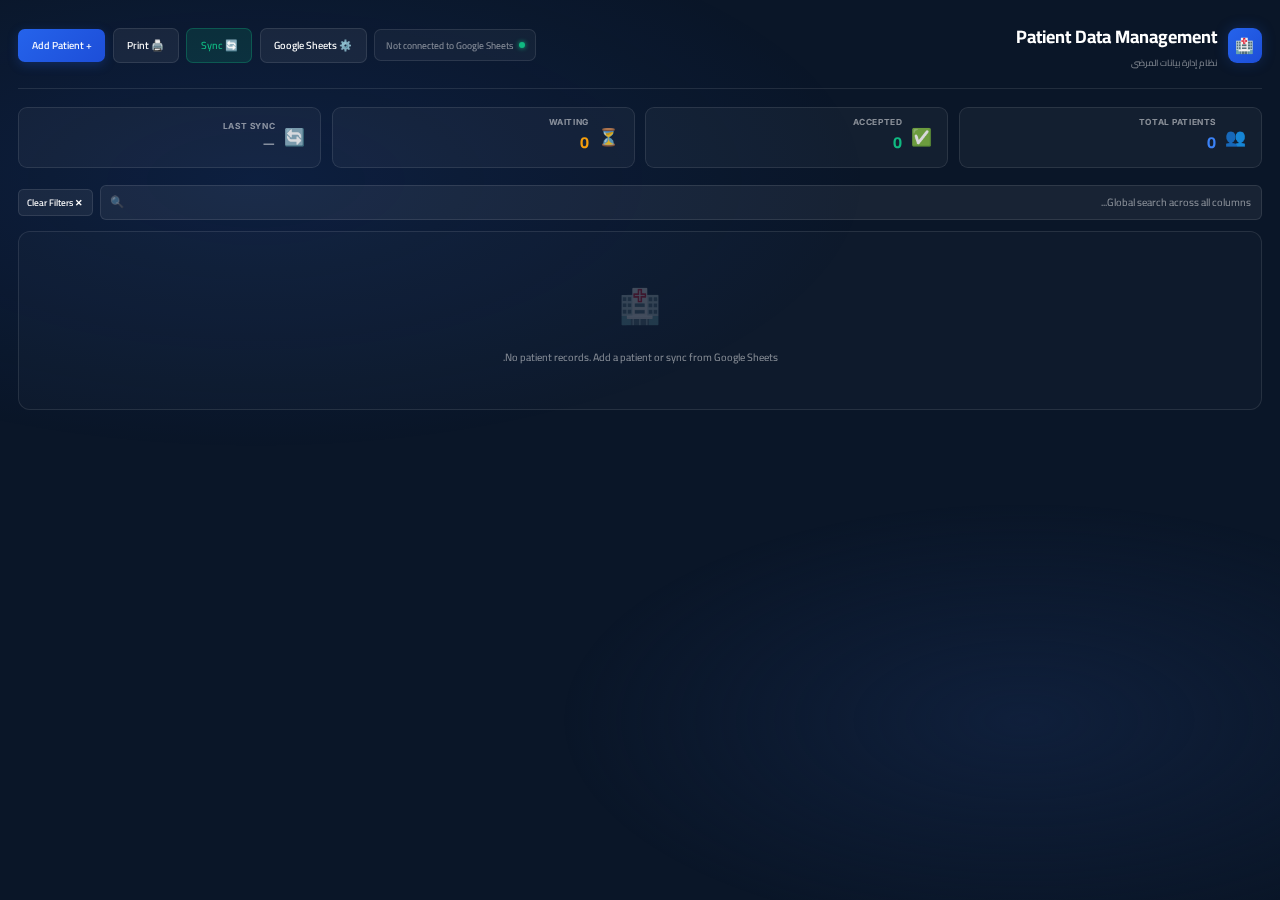
<file: indexfinal.html>
<!DOCTYPE html>
<html lang="ar" dir="rtl">
<head>
<meta charset="UTF-8">
<meta name="viewport" content="width=device-width, initial-scale=1.0">
<title>Patient Data Management System</title>
<link href="https://fonts.googleapis.com/css2?family=Cairo:wght@300;400;600;700;900&family=Inter:wght@400;600;700&display=swap" rel="stylesheet">
<style>
  :root {
    --navy: #0a1628;
    --navy-mid: #112240;
    --accent: #2563eb;
    --accent-light: #3b82f6;
    --accent-glow: rgba(37,99,235,0.25);
    --white: #ffffff;
    --border: rgba(255,255,255,0.1);
    --text-muted: rgba(255,255,255,0.5);
    --success: #10b981;
    --danger: #ef4444;
    --warning: #f59e0b;
    --row-hover: rgba(37,99,235,0.08);
  }
  * { margin:0; padding:0; box-sizing:border-box; }
  body { font-family:'Cairo',sans-serif; background:var(--navy); color:var(--white); min-height:100vh; direction:rtl;zoom:75%; }
  body::before {
    content:''; position:fixed; inset:0;
    background: radial-gradient(ellipse 80% 50% at 20% 20%, rgba(37,99,235,0.12) 0%, transparent 60%),
                radial-gradient(ellipse 60% 40% at 80% 80%, rgba(17,34,64,0.8) 0%, transparent 60%);
    pointer-events:none; z-index:0;
  }
  .container { position:relative; z-index:1; max-width:1750px; margin:0 auto; padding:0 24px 48px; }

  /* Header */
  header { display:flex; align-items:center; justify-content:space-between; padding:26px 0 22px; border-bottom:1px solid var(--border); margin-bottom:24px; flex-wrap:wrap; gap:14px; }
  .header-left { display:flex; align-items:center; gap:14px; }
  .logo-icon { width:46px; height:46px; background:linear-gradient(135deg,var(--accent),#1d4ed8); border-radius:12px; display:flex; align-items:center; justify-content:center; font-size:20px; box-shadow:0 0 18px var(--accent-glow); flex-shrink:0; }
  h1 { font-size:1.5rem; font-weight:700; }
  h1 span { display:block; font-size:0.74rem; font-weight:400; color:var(--text-muted); margin-top:2px; letter-spacing:0.04em; }
  .header-actions { display:flex; gap:10px; align-items:center; flex-wrap:wrap; }

  /* Buttons */
  .btn { display:inline-flex; align-items:center; gap:7px; padding:9px 18px; border-radius:9px; font-family:'Cairo',sans-serif; font-size:0.86rem; font-weight:600; cursor:pointer; border:none; transition:all 0.2s; white-space:nowrap; }
  .btn-primary { background:linear-gradient(135deg,var(--accent),#1d4ed8); color:#fff; box-shadow:0 4px 14px var(--accent-glow); }
  .btn-primary:hover { transform:translateY(-1px); box-shadow:0 6px 18px rgba(37,99,235,0.4); }
  .btn-success { background:rgba(16,185,129,0.14); color:var(--success); border:1px solid rgba(16,185,129,0.3); }
  .btn-success:hover { background:rgba(16,185,129,0.24); }
  .btn-danger  { background:rgba(239,68,68,0.14);  color:var(--danger);  border:1px solid rgba(239,68,68,0.3); }
  .btn-danger:hover  { background:rgba(239,68,68,0.24); }
  .btn-ghost   { background:rgba(255,255,255,0.06); color:var(--white);   border:1px solid var(--border); }
  .btn-ghost:hover   { background:rgba(255,255,255,0.11); }
  .btn-sm { padding:5px 11px; font-size:0.78rem; border-radius:7px; }

  /* Stats */
  .stats-bar { display:flex; gap:14px; margin-bottom:22px; flex-wrap:wrap; }
  .stat-card { background:rgba(255,255,255,0.04); border:1px solid var(--border); border-radius:12px; padding:13px 20px; display:flex; align-items:center; gap:12px; flex:1; min-width:130px; }
  .stat-icon { font-size:1.4rem; opacity:0.85; }
  .stat-info label { display:block; font-size:0.7rem; color:var(--text-muted); text-transform:uppercase; letter-spacing:0.07em; }
  .stat-info strong { font-size:1.35rem; font-weight:700; color:var(--accent-light); }

  /* Sync */
  .sync-status { display:flex; align-items:center; gap:8px; padding:8px 14px; background:rgba(255,255,255,0.04); border:1px solid var(--border); border-radius:9px; font-size:0.8rem; color:var(--text-muted); }
  .sync-dot { width:8px; height:8px; border-radius:50%; background:var(--success); box-shadow:0 0 7px var(--success); animation:pulse 2s infinite; }
  .sync-dot.syncing { background:var(--warning); box-shadow:0 0 7px var(--warning); }
  @keyframes pulse { 0%,100%{opacity:1} 50%{opacity:0.35} }

  /* Toolbar */
  .toolbar { display:flex; gap:10px; margin-bottom:14px; align-items:center; flex-wrap:wrap; }
  .search-wrapper { position:relative; flex:1; min-width:200px; }
  .search-wrapper input { width:100%; padding:9px 14px 9px 40px; background:rgba(255,255,255,0.06); border:1px solid var(--border); border-radius:9px; color:var(--white); font-family:'Cairo',sans-serif; font-size:0.88rem; transition:border-color 0.2s; }
  .search-wrapper input:focus { outline:none; border-color:var(--accent); }
  .search-wrapper input::placeholder { color:var(--text-muted); }
  .search-icon { position:absolute; left:13px; top:50%; transform:translateY(-50%); color:var(--text-muted); font-size:0.95rem; }

  /* Table */
  .table-wrapper { overflow-x:auto; border-radius:16px; border:1px solid var(--border); background:rgba(255,255,255,0.02); }
  table { width:100%; border-collapse:collapse; min-width:1600px; direction:rtl; }

  /* Header row */
  .header-row { background:rgba(37,99,235,0.14); border-bottom:1px solid rgba(37,99,235,0.25); }
  .header-row th { padding:13px 11px; font-size:0.72rem; font-weight:700; text-transform:uppercase; letter-spacing:0.07em; color:var(--accent-light); text-align:right; white-space:nowrap; cursor:pointer; user-select:none; transition:color 0.2s; font-family:'Inter',sans-serif; }
  .header-row th:hover { color:#fff; }
  .header-row th.th-center { text-align:center; cursor:default; }

  /* Filter row */
  .filter-row { background:rgba(255,255,255,0.025); border-bottom:1px solid var(--border); }
  .filter-row th { padding:5px 7px; }
  .filter-row input {
    width:100%; padding:5px 8px;
    background:rgba(255,255,255,0.07); border:1px solid rgba(255,255,255,0.13);
    border-radius:6px; color:var(--white);
    font-family:'Cairo',sans-serif; font-size:0.74rem; direction:rtl;
    transition:border-color 0.2s, background 0.2s;
  }
  .filter-row input:focus { outline:none; border-color:var(--accent); background:rgba(37,99,235,0.12); }
  .filter-row input::placeholder { color:rgba(255,255,255,0.3); }
  .filter-row input:disabled { background:transparent; border-color:transparent; cursor:default; }

  /* Body */
  tbody tr { border-bottom:1px solid rgba(255,255,255,0.04); transition:background 0.15s; }
  tbody tr:last-child { border-bottom:none; }
  tbody tr:hover { background:var(--row-hover); }
  td { padding:12px 11px; font-size:0.86rem; color:rgba(255,255,255,0.86); text-align:right; white-space:nowrap; }
  td.td-center { text-align:center; }
  .room-cell { font-weight:700; color:var(--accent-light); font-family:'Inter',sans-serif; font-size:0.95rem; }
  .name-cell { font-weight:600; color:#fff; }
  .actions-cell { display:flex; gap:6px; justify-content:center; }

  /* Badges */
  .badge { display:inline-block; padding:3px 9px; border-radius:20px; font-size:0.74rem; font-weight:600; }
  .badge-green  { background:rgba(16,185,129,0.15);  color:var(--success); }
  .badge-red    { background:rgba(239,68,68,0.15);   color:var(--danger);  }
  .badge-yellow { background:rgba(245,158,11,0.15);  color:var(--warning); }
  .badge-blue   { background:rgba(37,99,235,0.15);   color:var(--accent-light); }
  .badge-gray   { background:rgba(255,255,255,0.09); color:rgba(255,255,255,0.7); }

  /* Modal */
  .modal-overlay { display:none; position:fixed; inset:0; background:rgba(0,0,0,0.72); backdrop-filter:blur(6px); z-index:100; align-items:center; justify-content:center; padding:20px; }
  .modal-overlay.active { display:flex; }
  .modal { background:var(--navy-mid); border:1px solid rgba(37,99,235,0.3); border-radius:20px; padding:30px; width:100%; max-width:820px; max-height:90vh; overflow-y:auto; box-shadow:0 20px 60px rgba(0,0,0,0.5); animation:modalIn 0.22s ease; direction:rtl; }
  @keyframes modalIn { from{opacity:0;transform:translateY(16px) scale(0.97)} to{opacity:1;transform:none} }
  .modal-header { display:flex; justify-content:space-between; align-items:center; margin-bottom:24px; }
  .modal-title { font-size:1.15rem; font-weight:700; }
  .modal-close { width:34px; height:34px; background:rgba(255,255,255,0.08); border:none; border-radius:8px; color:#fff; font-size:1rem; cursor:pointer; transition:background 0.2s; }
  .modal-close:hover { background:rgba(239,68,68,0.25); color:var(--danger); }

  .form-grid { display:grid; grid-template-columns:1fr 1fr 1fr; gap:14px; margin-bottom:22px; }
  .form-group { display:flex; flex-direction:column; gap:5px; }
  .form-group.full-width { grid-column:1/-1; }
  .form-group.two-col { grid-column:span 2; }
  label { font-size:0.72rem; font-weight:700; color:var(--text-muted); text-transform:uppercase; letter-spacing:0.06em; font-family:'Inter',sans-serif; }
  input[type="text"], input[type="number"], input[type="date"], textarea, select { padding:9px 13px; background:rgba(255,255,255,0.06); border:1px solid var(--border); border-radius:8px; color:#fff; font-family:'Cairo',sans-serif; font-size:0.88rem; transition:border-color 0.2s,background 0.2s; direction:rtl; }
  input:focus, textarea:focus, select:focus { outline:none; border-color:var(--accent); background:rgba(37,99,235,0.08); }
  input::placeholder, textarea::placeholder { color:var(--text-muted); }
  select option { background:var(--navy-mid); color:#fff; }
  textarea { resize:vertical; min-height:75px; }
  input[type="date"] { direction:ltr; color-scheme:dark; }
  input[type="date"]::-webkit-calendar-picker-indicator { filter:invert(0.7) sepia(1) saturate(2) hue-rotate(190deg); cursor:pointer; opacity:0.8; }
  .modal-footer { display:flex; gap:10px; padding-top:18px; border-top:1px solid var(--border); }

  /* Config */
  .config-section { background:rgba(255,255,255,0.04); border:1px solid var(--border); border-radius:12px; padding:18px; margin-bottom:18px; }
  .config-section h3 { font-size:0.9rem; font-weight:700; margin-bottom:12px; color:var(--accent-light); }
  .steps { padding-right:20px; }
  .steps li { margin-bottom:7px; font-size:0.84rem; color:rgba(255,255,255,0.8); line-height:1.6; }
  .code-snippet { background:rgba(0,0,0,0.3); border:1px solid var(--border); border-radius:8px; padding:12px 14px; font-family:monospace; font-size:0.74rem; color:#a5f3fc; overflow-x:auto; white-space:pre; direction:ltr; text-align:left; margin-top:10px; }

  /* Toast */
  .toast-container { position:fixed; top:22px; left:50%; transform:translateX(-50%); z-index:9999; display:flex; flex-direction:column; gap:9px; pointer-events:none; }
  .toast { background:var(--navy-mid); border:1px solid var(--border); border-radius:9px; padding:11px 20px; font-size:0.86rem; font-weight:600; display:flex; align-items:center; gap:9px; box-shadow:0 8px 28px rgba(0,0,0,0.4); min-width:240px; animation:toastIn 0.28s ease; justify-content:center; }
  @keyframes toastIn { from{opacity:0;transform:translateY(-8px)} to{opacity:1;transform:none} }
  .toast.success { border-color:rgba(16,185,129,0.4); color:var(--success); }
  .toast.error   { border-color:rgba(239,68,68,0.4);  color:var(--danger);  }
  .toast.info    { border-color:rgba(37,99,235,0.4);  color:var(--accent-light); }

  /* Empty */
  .empty-state { text-align:center; padding:56px 20px; color:var(--text-muted); }
  .empty-state .icon { font-size:2.8rem; margin-bottom:14px; opacity:0.45; }
  .empty-state p { font-size:0.88rem; }

  ::-webkit-scrollbar { width:6px; height:6px; }
  ::-webkit-scrollbar-track { background:transparent; }
  ::-webkit-scrollbar-thumb { background:rgba(255,255,255,0.14); border-radius:3px; }
  ::-webkit-scrollbar-thumb:hover { background:rgba(255,255,255,0.24); }

  @media (max-width:768px) { .form-grid { grid-template-columns:1fr 1fr; } }
  @media (max-width:500px) { .form-grid { grid-template-columns:1fr; } .form-group.two-col { grid-column:span 1; } }

  /* Print modal */
  .print-options-grid { display:grid; grid-template-columns:1fr 1fr; gap:14px; margin-bottom:18px; }
  .print-option-card { background:rgba(255,255,255,0.04); border:1px solid var(--border); border-radius:12px; padding:16px; cursor:pointer; transition:all 0.2s; text-align:center; }
  .print-option-card:hover, .print-option-card.selected { border-color:var(--accent); background:rgba(37,99,235,0.1); }
  .print-option-card .icon { font-size:2rem; margin-bottom:8px; }
  .print-option-card h4 { font-size:0.9rem; font-weight:700; margin-bottom:4px; }
  .print-option-card p  { font-size:0.74rem; color:var(--text-muted); }

  /* Select mode in table */
  .select-col { width:40px; text-align:center !important; }
  input[type="checkbox"].row-check { width:16px; height:16px; cursor:pointer; accent-color:var(--accent); }

  /* Date filter popup */
  .date-filter-wrapper { position:relative; }
  .date-filter-btn { width:100%; padding:5px 8px; background:rgba(255,255,255,0.07); border:1px solid rgba(255,255,255,0.13); border-radius:6px; color:var(--white); font-family:'Cairo',sans-serif; font-size:0.74rem; direction:rtl; cursor:pointer; text-align:right; transition:border-color 0.2s; white-space:nowrap; overflow:hidden; text-overflow:ellipsis; }
  .date-filter-btn:hover, .date-filter-btn.active { border-color:var(--accent); background:rgba(37,99,235,0.12); }
  .date-filter-popup { display:none; position:absolute; top:calc(100% + 4px); right:0; z-index:200; background:var(--navy-mid); border:1px solid rgba(37,99,235,0.35); border-radius:10px; padding:12px; min-width:220px; box-shadow:0 10px 30px rgba(0,0,0,0.5); }
  .date-filter-popup.open { display:block; }
  .date-filter-popup label { font-size:0.68rem; font-weight:700; color:var(--text-muted); text-transform:uppercase; letter-spacing:0.06em; display:block; margin-bottom:4px; margin-top:8px; }
  .date-filter-popup label:first-child { margin-top:0; }
  .date-filter-popup input[type="date"] { width:100%; padding:5px 8px; background:rgba(255,255,255,0.07); border:1px solid rgba(255,255,255,0.13); border-radius:6px; color:#fff; font-family:'Cairo',sans-serif; font-size:0.76rem; direction:ltr; color-scheme:dark; }
  .date-filter-popup input[type="date"]:focus { outline:none; border-color:var(--accent); background:rgba(37,99,235,0.08); }
  .date-filter-popup input[type="date"]::-webkit-calendar-picker-indicator { filter:invert(0.7) sepia(1) saturate(2) hue-rotate(190deg); opacity:0.8; cursor:pointer; }
  .date-filter-actions { display:flex; gap:6px; margin-top:10px; }
  .date-filter-actions button { flex:1; padding:5px 8px; font-size:0.72rem; border-radius:6px; font-family:'Cairo',sans-serif; cursor:pointer; border:none; font-weight:600; }
  .date-filter-apply { background:var(--accent); color:#fff; }
  .date-filter-apply:hover { background:var(--accent-light); }
  .date-filter-clear { background:rgba(255,255,255,0.08); color:rgba(255,255,255,0.7); border:1px solid var(--border) !important; }
  .date-filter-clear:hover { background:rgba(255,255,255,0.14); }

  /* ── Print styles ── */
  @page {
    size: auto;
    margin: 0mm;
  }
  @media print {
    * { -webkit-print-color-adjust:exact; print-color-adjust:exact; }
    html, body { margin:0 !important; padding:0 !important; background:#0a1628 !important; color:#fff !important; zoom:100%; font-family:'Cairo',sans-serif; }
    body::before { display:none !important; }
    .toast-container, header .header-actions, .stats-bar, .toolbar,
    .filter-row, .actions-cell, .th-center:last-child, td:last-child,
    .modal-overlay { display:none !important; }
    .container { padding:6mm 5mm; max-width:100%; margin:0; }
    header { border-bottom:1px solid rgba(255,255,255,0.15) !important; padding:6px 0 6px; margin-bottom:8px; }
    .table-wrapper { border-radius:0; overflow:visible; border:1px solid rgba(37,99,235,0.25); }
    table { min-width:unset; width:100%; font-size:0.66rem; }
    .header-row { background:rgba(37,99,235,0.4) !important; }
    .header-row th { padding:6px 5px; font-size:0.58rem; color:#93c5fd !important; }
    tbody tr { border-bottom:1px solid rgba(255,255,255,0.07) !important; }
    tbody tr:hover { background:none !important; }
    td { padding:5px; font-size:0.66rem; color:rgba(255,255,255,0.9) !important; }
    .badge { padding:2px 6px; font-size:0.6rem; border-radius:10px; }
    .badge-green { background:rgba(16,185,129,0.25) !important; color:#34d399 !important; }
    .badge-red   { background:rgba(239,68,68,0.25)  !important; color:#f87171 !important; }
    .badge-yellow{ background:rgba(245,158,11,0.25) !important; color:#fbbf24 !important; }
    .badge-blue  { background:rgba(37,99,235,0.25)  !important; color:#60a5fa !important; }
    .badge-gray  { background:rgba(255,255,255,0.12)!important; color:rgba(255,255,255,0.7)!important; }
    .print-header-info { display:flex !important; justify-content:space-between; font-size:0.68rem; color:rgba(255,255,255,0.5); margin-bottom:6px; }
    .select-col, thead th.select-col, tbody td.select-col { display:none !important; }
  }
</style>
</head>
<body>

<div class="toast-container" id="toastContainer"></div>

<div class="container">
  <header>
    <div class="header-left">
      <div class="logo-icon">🏥</div>
      <h1>Patient Data Management <span>نظام إدارة بيانات المرضى</span></h1>
    </div>
    <div class="header-actions">
      <div class="sync-status">
        <div class="sync-dot" id="syncDot"></div>
        <span id="syncText">Not connected to Google Sheets</span>
      </div>
      <button class="btn btn-ghost" onclick="openConfigModal()">⚙️ Google Sheets</button>
      <button class="btn btn-success" onclick="syncFromSheets()">🔄 Sync</button>
      <button class="btn btn-ghost" onclick="openPrintModal()" title="Print / Save as PDF">🖨️ Print</button>
      <button class="btn btn-primary" onclick="openAddModal()">+ Add Patient</button>
    </div>
  </header>

  <div class="stats-bar">
    <div class="stat-card">
      <div class="stat-icon">👥</div>
      <div class="stat-info"><label>Total Patients</label><strong id="statTotal">0</strong></div>
    </div>
    <div class="stat-card">
      <div class="stat-icon">✅</div>
      <div class="stat-info"><label>Accepted</label><strong id="statAccepted" style="color:#10b981">0</strong></div>
    </div>
    <div class="stat-card">
      <div class="stat-icon">⏳</div>
      <div class="stat-info"><label>Waiting</label><strong id="statPending" style="color:#f59e0b">0</strong></div>
    </div>
    <div class="stat-card">
      <div class="stat-icon">🔄</div>
      <div class="stat-info"><label>Last Sync</label><strong id="statSync" style="font-size:0.88rem;color:rgba(255,255,255,0.55)">—</strong></div>
    </div>
  </div>

  <div class="toolbar">
    <div class="search-wrapper">
      <span class="search-icon">🔍</span>
      <input type="text" id="searchInput" placeholder="Global search across all columns..." oninput="renderTable()">
    </div>
    <button class="btn btn-ghost btn-sm" onclick="clearAllFilters()" title="Clear all filters">✕ Clear Filters</button>
  </div>

  <div class="print-header-info" style="display:none" id="printHeaderInfo"></div>
  <div class="table-wrapper">
    <table id="patientTable">
      <thead>
        <!-- Column headers -->
        <tr class="header-row">
          <th class="th-center select-col"><input type="checkbox" id="checkAll" onclick="toggleCheckAll(this)" title="Select all" style="width:16px;height:16px;cursor:pointer;accent-color:var(--accent)"></th>
          <th onclick="sortBy('room')">Room</th>
          <th onclick="sortBy('admission')">Date of Admission</th>
          <th onclick="sortBy('name')">Name</th>
          <th onclick="sortBy('age')">Age</th>
          <th onclick="sortBy('diagnosis')">Diagnosis</th>
          <th onclick="sortBy('decision')">Decision</th>
          <th onclick="sortBy('hb')">Hb</th>
          <th onclick="sortBy('plt')">PLT</th>
          <th onclick="sortBy('inr')">INR</th>
          <th onclick="sortBy('lft')">LFT</th>
          <th onclick="sortBy('rft')">RFT</th>
          <th onclick="sortBy('abo')">ABO</th>
          <th onclick="sortBy('vir')">VIR</th>
          <th onclick="sortBy('anesthesia')">Anesthesia</th>
          <th onclick="sortBy('skin')">Skin</th>
          <th onclick="sortBy('notes')">Notes</th>
          <th class="th-center">Actions</th>
        </tr>
        <!-- Per-column filter inputs -->
        <tr class="filter-row">
          <th class="select-col"><input type="text" disabled></th>
          <th><input type="text" id="fil_room"      placeholder="🔍" oninput="renderTable()"></th>
          <th>
            <div class="date-filter-wrapper">
              <button class="date-filter-btn" id="dateFilterBtn" onclick="toggleDatePopup(event)">📅 All dates</button>
              <div class="date-filter-popup" id="dateFilterPopup">
                <label>Single date</label>
                <input type="date" id="fil_date_single" onchange="onDateSingleChange()">
                <label>From date</label>
                <input type="date" id="fil_date_from" onchange="onDateRangeChange()">
                <label>To date</label>
                <input type="date" id="fil_date_to" onchange="onDateRangeChange()">
                <div class="date-filter-actions">
                  <button class="date-filter-apply" onclick="applyDateFilter()">Apply</button>
                  <button class="date-filter-clear" onclick="clearDateFilter()">Clear</button>
                </div>
              </div>
            </div>
          </th>
          <th><input type="text" id="fil_name"      placeholder="🔍" oninput="renderTable()"></th>
          <th><input type="text" id="fil_age"       placeholder="🔍" oninput="renderTable()"></th>
          <th><input type="text" id="fil_diagnosis"  placeholder="🔍" oninput="renderTable()"></th>
          <th><input type="text" id="fil_decision"   placeholder="🔍" oninput="renderTable()"></th>
          <th><input type="text" id="fil_hb"        placeholder="🔍" oninput="renderTable()"></th>
          <th><input type="text" id="fil_plt"       placeholder="🔍" oninput="renderTable()"></th>
          <th><input type="text" id="fil_inr"       placeholder="🔍" oninput="renderTable()"></th>
          <th><input type="text" id="fil_lft"       placeholder="🔍" oninput="renderTable()"></th>
          <th><input type="text" id="fil_rft"       placeholder="🔍" oninput="renderTable()"></th>
          <th><input type="text" id="fil_abo"       placeholder="🔍" oninput="renderTable()"></th>
          <th><input type="text" id="fil_vir"       placeholder="🔍" oninput="renderTable()"></th>
          <th><input type="text" id="fil_anesthesia"  placeholder="🔍" oninput="renderTable()"></th>
          <th><input type="text" id="fil_skin"      placeholder="🔍" oninput="renderTable()"></th>
          <th><input type="text" id="fil_notes"     placeholder="🔍" oninput="renderTable()"></th>
          <th><input type="text" disabled></th>
        </tr>
      </thead>
      <tbody id="tableBody"></tbody>
    </table>
    <div class="empty-state" id="emptyState">
      <div class="icon">🏥</div>
      <p>No patient records. Add a patient or sync from Google Sheets.</p>
    </div>
  </div>
</div>

<!-- Add / Edit Modal -->
<div class="modal-overlay" id="patientModal">
  <div class="modal">
    <div class="modal-header">
      <h2 class="modal-title" id="modalTitle">Add New Patient</h2>
      <button class="modal-close" onclick="closeModal()">✕</button>
    </div>
    <div class="form-grid">
      <div class="form-group">
        <label>Room</label>
        <input type="text" id="f_room" placeholder="e.g. 101-A">
      </div>
      <div class="form-group two-col">
        <label>Date of Admission</label>
        <input type="date" id="f_admission">
      </div>
      <div class="form-group two-col">
        <label>Name *</label>
        <input type="text" id="f_name" placeholder="Patient full name">
      </div>
      <div class="form-group">
        <label>Age</label>
        <input type="number" id="f_age" placeholder="Years" min="0" max="150">
      </div>
      <div class="form-group two-col">
        <label>Diagnosis</label>
        <input type="text" id="f_diagnosis" placeholder="Medical diagnosis">
      </div>
      <div class="form-group">
        <label>Decision</label>
        <input type="text" id="f_decision" placeholder="e.g. Admitted, Pending, Discharged...">
      </div>
      <div class="form-group">
        <label>Hb (g/dL)</label>
        <input type="text" id="f_hb" placeholder="e.g. 12.5">
      </div>
      <div class="form-group">
        <label>PLT (×10³/μL)</label>
        <input type="text" id="f_plt" placeholder="e.g. 250">
      </div>
      <div class="form-group">
        <label>INR</label>
        <input type="text" id="f_inr" placeholder="e.g. 1.1">
      </div>
      <div class="form-group">
        <label>LFT</label>
        <input type="text" id="f_lft" placeholder="Normal / Abnormal">
      </div>
      <div class="form-group">
        <label>RFT</label>
        <input type="text" id="f_rft" placeholder="Normal / Abnormal">
      </div>
      <div class="form-group">
        <label>ABO (Blood Group)</label>
        <select id="f_abo">
          <option value="">Select…</option>
          <option>A+</option><option>A-</option>
          <option>B+</option><option>B-</option>
          <option>AB+</option><option>AB-</option>
          <option>O+</option><option>O-</option>
        </select>
      </div>
      <div class="form-group">
        <label>VIR (Viral Screen)</label>
        <input type="text" id="f_vir" placeholder="Negative / Positive">
      </div>
      <div class="form-group">
        <label>Anesthesia</label>
        <select id="f_anesthesia">
          <option value="">Select…</option>
          <option>Accepted</option>
          <option>Waiting</option>
        </select>
      </div>
      <div class="form-group">
        <label>Skin</label>
        <input type="text" id="f_skin" placeholder="Normal / Notes">
      </div>
      <div class="form-group full-width">
        <label>Notes</label>
        <textarea id="f_notes" placeholder="Additional notes..."></textarea>
      </div>
    </div>
    <div class="modal-footer">
      <button class="btn btn-primary" onclick="savePatient()">💾 Save</button>
      <button class="btn btn-ghost" onclick="closeModal()">Cancel</button>
    </div>
  </div>
</div>

<!-- Config Modal -->
<div class="modal-overlay" id="configModal">
  <div class="modal" style="max-width:700px">
    <div class="modal-header">
      <h2 class="modal-title">⚙️ Google Sheets Setup</h2>
      <button class="modal-close" onclick="closeConfigModal()">✕</button>
    </div>
    <div class="config-section">
      <h3>📋 Steps to connect Google Sheets</h3>
      <ol class="steps">
        <li>Create a Google Spreadsheet with these headers in row 1:<br>
          <strong>Room, Name, Age, Diagnosis, Decision, Hb, Plt, INR, LFT, RFT, ABO, VIR, Anesthesia, Skin, Notes</strong></li>
        <li>Open <strong>Extensions → Apps Script</strong> and paste the code below, then save:</li>
      </ol>
      <div class="code-snippet">const SHEET_NAME = "Sheet1";

function doGet(e) {
  const sheet = SpreadsheetApp.getActiveSpreadsheet().getSheetByName(SHEET_NAME);
  const data = sheet.getDataRange().getValues();
  const headers = data[0];
  const rows = data.slice(1).map((row, i) => {
    const obj = { id: i + 1 };
    headers.forEach((h, j) => obj[h] = row[j]);
    return obj;
  });
  return ContentService.createTextOutput(JSON.stringify({ data: rows }))
    .setMimeType(ContentService.MimeType.JSON);
}

function doPost(e) {
  const sheet = SpreadsheetApp.getActiveSpreadsheet().getSheetByName(SHEET_NAME);
  const { action, row, id } = JSON.parse(e.postData.contents);
  const headers = sheet.getRange(1, 1, 1, sheet.getLastColumn()).getValues()[0];
  if (action === "add") {
    sheet.appendRow(headers.map(h => row[h] || ""));
  } else if (action === "update") {
    sheet.getRange(id + 1, 1, 1, headers.length)
         .setValues([headers.map(h => row[h] || "")]);
  } else if (action === "delete") {
    sheet.deleteRow(id + 1);
  }
  return ContentService.createTextOutput(JSON.stringify({ success: true }))
    .setMimeType(ContentService.MimeType.JSON);
}</div>
      <ol class="steps" start="3">
        <li>Click <strong>Deploy → New Deployment → Web App</strong>, set access to <strong>"Anyone"</strong>.</li>
        <li>Copy the deployment URL and paste it below:</li>
      </ol>
    </div>
    <div class="form-group" style="margin-bottom:18px">
      <label>Apps Script Web App URL</label>
      <input type="text" id="sheetsUrl" placeholder="https://script.google.com/macros/s/...">
    </div>
    <div class="modal-footer">
      <button class="btn btn-primary" onclick="saveConfig()">✅ Save Settings</button>
      <button class="btn btn-success" onclick="testConnection()">🔌 Test Connection</button>
      <button class="btn btn-ghost" onclick="closeConfigModal()">Cancel</button>
    </div>
  </div>
</div>

<!-- Print Modal -->
<div class="modal-overlay" id="printModal">
  <div class="modal" style="max-width:480px">
    <div class="modal-header">
      <h2 class="modal-title">🖨️ Print / Save as PDF</h2>
      <button class="modal-close" onclick="closePrintModal()">✕</button>
    </div>

    <p style="font-size:0.84rem;color:var(--text-muted);margin-bottom:18px">Choose which patients to include and your preferred output method.</p>

    <h3 style="font-size:0.8rem;font-weight:700;color:var(--accent-light);text-transform:uppercase;letter-spacing:0.06em;margin-bottom:10px">Patients to include</h3>
    <div class="print-options-grid" style="margin-bottom:20px">
      <div class="print-option-card selected" id="optAll" onclick="selectPrintScope('all')">
        <div class="icon">👥</div>
        <h4>All Patients</h4>
        <p>Print every record currently in the table</p>
      </div>
      <div class="print-option-card" id="optSelected" onclick="selectPrintScope('selected')">
        <div class="icon">☑️</div>
        <h4>Selected Patients</h4>
        <p id="selectedCountLabel">0 rows checked in the table</p>
      </div>
    </div>

    <h3 style="font-size:0.8rem;font-weight:700;color:var(--accent-light);text-transform:uppercase;letter-spacing:0.06em;margin-bottom:10px">Output format</h3>
    <div class="print-options-grid">
      <div class="print-option-card selected" id="optPrint" onclick="selectPrintMethod('print')">
        <div class="icon">🖨️</div>
        <h4>Print</h4>
        <p>Send directly to your printer</p>
      </div>
      <div class="print-option-card" id="optPDF" onclick="selectPrintMethod('pdf')">
        <div class="icon">📄</div>
        <h4>Save as PDF</h4>
        <p>Save to PDF via your browser's print dialog</p>
      </div>
    </div>

    <div class="modal-footer" style="margin-top:22px">
      <button class="btn btn-primary" onclick="executePrint()">🖨️ Continue</button>
      <button class="btn btn-ghost"   onclick="closePrintModal()">Cancel</button>
    </div>
  </div>
</div>

<script>
  // ── State ────────────────────────────────────────────────────
  let patients  = JSON.parse(localStorage.getItem('patients')  || '[]');
  let sheetsUrl = localStorage.getItem('sheetsUrl') || '';
  let editingId = null;
  let sortKey   = 'room';
  let sortAsc   = true;
  let nextId    = parseInt(localStorage.getItem('nextId') || '1');
  let dateFilter = { single:'', from:'', to:'' };

  document.getElementById('sheetsUrl').value = sheetsUrl;
  if (sheetsUrl) updateSyncStatus(true);

  const COLS = ['room','admission','name','age','diagnosis','decision','hb','plt','inr','lft','rft','abo','vir','anesthesia','skin','notes'];

  // ── Render ───────────────────────────────────────────────────
  function renderTable() {
    const global = document.getElementById('searchInput').value.toLowerCase();
    const colFilters = {};
    COLS.forEach(c => {
      if (c === 'admission') return; // handled separately
      const el = document.getElementById('fil_'+c); colFilters[c] = el ? el.value.toLowerCase() : '';
    });

    let filtered = patients.filter(p => {
      if (global) {
        const all = COLS.map(c => String(p[c]||'')).join(' ').toLowerCase();
        if (!all.includes(global)) return false;
      }
      for (const c of COLS) {
        if (c === 'admission') continue;
        if (colFilters[c] && !String(p[c]||'').toLowerCase().includes(colFilters[c])) return false;
      }
      // Date filter
      if (dateFilter.single) {
        if ((p.admission||'') !== dateFilter.single) return false;
      } else if (dateFilter.from || dateFilter.to) {
        const d = p.admission || '';
        if (dateFilter.from && d < dateFilter.from) return false;
        if (dateFilter.to   && d > dateFilter.to)   return false;
      }
      return true;
    });

    filtered.sort((a,b) => {
      let va = a[sortKey]||'', vb = b[sortKey]||'';
      if (va !== '' && vb !== '' && !isNaN(va) && !isNaN(vb)) { va = parseFloat(va); vb = parseFloat(vb); }
      if (va < vb) return sortAsc ? -1 :  1;
      if (va > vb) return sortAsc ?  1 : -1;
      return 0;
    });

    const tbody  = document.getElementById('tableBody');
    const empty  = document.getElementById('emptyState');
    const thead  = document.querySelector('#patientTable thead');

    if (filtered.length === 0) {
      tbody.innerHTML = '';
      empty.style.display = 'block';
      thead.style.display = patients.length === 0 ? 'none' : '';
    } else {
      empty.style.display = 'none';
      thead.style.display = '';
      tbody.innerHTML = filtered.map(p => `
        <tr data-id="${p.id}">
          <td class="td-center select-col"><input type="checkbox" class="row-check" value="${p.id}" onchange="updateCheckAllState()"></td>
          <td class="room-cell">${esc(p.room)}</td>
          <td>${p.admission ? esc(p.admission) : esc('')}</td>
          <td class="name-cell">${esc(p.name)}</td>
          <td>${esc(p.age)}</td>
          <td>${esc(p.diagnosis)}</td>
          <td>${decisionBadge(p.decision)}</td>
          <td>${hbBadge(p.hb)}</td>
          <td>${esc(p.plt)}</td>
          <td>${inrBadge(p.inr)}</td>
          <td>${labBadge(p.lft)}</td>
          <td>${labBadge(p.rft)}</td>
          <td>${p.abo ? `<span class="badge badge-blue">${esc(p.abo)}</span>` : esc('')}</td>
          <td>${virBadge(p.vir)}</td>
          <td>${esc(p.anesthesia)}</td>
          <td>${esc(p.skin)}</td>
          <td style="max-width:200px;white-space:normal;font-size:0.78rem;color:var(--text-muted)">${esc(p.notes)}</td>
          <td class="td-center">
            <div class="actions-cell">
              <button class="btn btn-ghost btn-sm" onclick="openEditModal(${p.id})">✏️</button>
              <button class="btn btn-danger btn-sm" onclick="deletePatient(${p.id})">🗑️</button>
            </div>
          </td>
        </tr>`).join('');
    }
    updateStats();
  }

  function esc(v) {
    return (v===undefined||v===null||v==='')
      ? '<span style="color:var(--text-muted)">—</span>'
      : String(v).replace(/&/g,'&amp;').replace(/</g,'&lt;');
  }

  function decisionBadge(v) {
    if (!v) return esc('');
    const l = v.toLowerCase();
    let cls = 'badge-gray';
    if (l.includes('admit') || l.includes('قبول') || l.includes('approved') || l.includes('accept')) cls='badge-green';
    else if (l.includes('pend') || l.includes('wait') || l.includes('انتظار') || l.includes('hold')) cls='badge-yellow';
    else if (l.includes('reject') || l.includes('refuse') || l.includes('رفض') || l.includes('deny')) cls='badge-red';
    else if (l.includes('transfer') || l.includes('refer') || l.includes('تحويل') || l.includes('discharge')) cls='badge-blue';
    return `<span class="badge ${cls}">${esc(v)}</span>`;
  }

  function hbBadge(v) {
    if (!v) return esc('');
    const n = parseFloat(v);
    const cls = isNaN(n) ? 'badge-gray' : (n<8?'badge-red':n<12?'badge-yellow':'badge-green');
    return `<span class="badge ${cls}">${esc(v)}</span>`;
  }

  function inrBadge(v) {
    if (!v) return esc('');
    const n = parseFloat(v);
    const cls = isNaN(n) ? 'badge-gray' : (n>1.5?'badge-red':'badge-green');
    return `<span class="badge ${cls}">${esc(v)}</span>`;
  }

  function labBadge(v) {
    if (!v) return esc('');
    const l = v.toLowerCase();
    const cls = (l.includes('غير')||l.includes('abnorm')||l.includes('raised')||l.includes('high')||l.includes('elevated')) ? 'badge-red' : 'badge-green';
    return `<span class="badge ${cls}">${esc(v)}</span>`;
  }

  function virBadge(v) {
    if (!v) return esc('');
    const l = v.toLowerCase();
    const cls = (l.includes('إيجابي')||l.includes('positive')||l.includes('pos')||l.includes('+ve')) ? 'badge-red' : 'badge-green';
    return `<span class="badge ${cls}">${esc(v)}</span>`;
  }

  function updateStats() {
    document.getElementById('statTotal').textContent = patients.length;
    const adm = patients.filter(p=>{ const d=(p.anesthesia||'').toLowerCase(); return d.includes('Accepted')||d.includes('قبول')||d.includes('approved')||d.includes('accept'); }).length;
    const pnd = patients.filter(p=>{ const d=(p.anesthesia||'').toLowerCase(); return d.includes('Waiting')||d.includes('wait')||d.includes('انتظار')||d.includes('hold'); }).length;
    document.getElementById('statAccepted').textContent = adm;
    document.getElementById('statPending').textContent  = pnd;
  }

  function sortBy(key) {
    sortAsc = (sortKey===key) ? !sortAsc : true;
    sortKey = key; renderTable();
  }

  function clearAllFilters() {
    document.getElementById('searchInput').value = '';
    COLS.forEach(c => { const el=document.getElementById('fil_'+c); if(el) el.value=''; });
    clearDateFilter();
  }

  // ── CRUD ─────────────────────────────────────────────────────
  const FIELDS = ['room','admission','name','age','diagnosis','decision','hb','plt','inr','lft','rft','abo','vir','anesthesia','skin','notes'];

  function openAddModal() {
    editingId = null;
    document.getElementById('modalTitle').textContent = 'Add New Patient';
    FIELDS.forEach(f => { const el=document.getElementById('f_'+f); if(el) el.value=''; });
    document.getElementById('patientModal').classList.add('active');
  }

  function openEditModal(id) {
    const p = patients.find(x=>x.id===id); if(!p) return;
    editingId = id;
    document.getElementById('modalTitle').textContent = 'Edit Patient Record';
    FIELDS.forEach(f => { const el=document.getElementById('f_'+f); if(el) el.value=p[f]||''; });
    document.getElementById('patientModal').classList.add('active');
  }

  function closeModal()       { document.getElementById('patientModal').classList.remove('active'); }
  function closeConfigModal() { document.getElementById('configModal').classList.remove('active'); }
  function openConfigModal()  { document.getElementById('configModal').classList.add('active'); }

  function getFormData() {
    return FIELDS.reduce((o,f) => { o[f]=(document.getElementById('f_'+f)?.value||'').trim(); return o; }, {});
  }

  function savePatient() {
    const data = getFormData();
    if (!data.name) { showToast('❌ Name is required','error'); return; }
    if (editingId) {
      const idx = patients.findIndex(p=>p.id===editingId);
      patients[idx] = { ...patients[idx], ...data };
      syncToSheets('update', patients[idx]);
      showToast('✅ Patient record updated','success');
    } else {
      const np = { id: nextId++, ...data };
      patients.push(np);
      localStorage.setItem('nextId', nextId);
      syncToSheets('add', np);
      showToast('✅ Patient added successfully','success');
    }
    saveLocal(); renderTable(); closeModal();
  }

  function deletePatient(id) {
    if (!confirm('Delete this patient record?')) return;
    const rowIdx = patients.findIndex(x=>x.id===id);
    patients = patients.filter(x=>x.id!==id);
    syncToSheets('delete', { id: rowIdx+1 });
    saveLocal(); renderTable();
    showToast('🗑️ Patient deleted','info');
  }

  function saveLocal() { localStorage.setItem('patients', JSON.stringify(patients)); }

  // ── Sheets Sync ───────────────────────────────────────────────
  function toSheetRow(p) {
    return { Room:p.room, Admission:p.admission, Name:p.name, Age:p.age, Diagnosis:p.diagnosis, Decision:p.decision,
             Hb:p.hb, Plt:p.plt, INR:p.inr, LFT:p.lft, RFT:p.rft,
             ABO:p.abo, VIR:p.vir, Anesthesia:p.anesthesia, Skin:p.skin, Notes:p.notes };
  }

  async function syncToSheets(action, rowData) {
    if (!sheetsUrl) return;
    setSyncing(true);
    try {
      await fetch(sheetsUrl, { method:'POST', headers:{'Content-Type':'application/json'}, body:JSON.stringify({action, row:toSheetRow(rowData), id:rowData.id}), mode:'no-cors' });
      updateLastSync();
    } catch(e) { showToast('⚠️ Sheets sync failed','error'); }
    setSyncing(false);
  }

  async function syncFromSheets() {
    if (!sheetsUrl) { showToast('⚠️ Add a Google Sheets URL first','error'); return; }
    setSyncing(true); showToast('🔄 Syncing...','info');
    try {
      const res  = await fetch(sheetsUrl + '?t=' + Date.now());
      const json = await res.json();
      if (json.data) {
        patients = json.data.map((row,i) => ({
          id:i+1, room:row.Room||'', admission:row.Admission||'', name:row.Name||'', age:row.Age||'',
          diagnosis:row.Diagnosis||'', decision:row.Decision||'',
          hb:row.Hb||'', plt:row.Plt||'', inr:row.INR||'',
          lft:row.LFT||'', rft:row.RFT||'', abo:row.ABO||'',
          vir:row.VIR||'', anesthesia:row.Anesthesia||'', skin:row.Skin||'', notes:row.Notes||''
        }));
        nextId = patients.length+1; localStorage.setItem('nextId',nextId);
        saveLocal(); renderTable(); updateLastSync();
        showToast('✅ Synced successfully','success');
      }
    } catch(e) { showToast('❌ Connection failed – check the URL','error'); }
    setSyncing(false);
  }

  function updateSyncStatus(connected) {
    document.getElementById('syncText').textContent = connected ? 'Connected to Google Sheets' : 'Not connected to Google Sheets';
    if (connected) document.getElementById('syncDot').classList.remove('syncing');
  }
  function setSyncing(v) { document.getElementById('syncDot').classList.toggle('syncing',v); }
  function updateLastSync() {
    document.getElementById('statSync').textContent = new Date().toLocaleTimeString('en-GB',{hour:'2-digit',minute:'2-digit'});
  }

  function saveConfig() {
    sheetsUrl = document.getElementById('sheetsUrl').value.trim();
    localStorage.setItem('sheetsUrl', sheetsUrl);
    updateSyncStatus(!!sheetsUrl);
    closeConfigModal();
    showToast('✅ Settings saved','success');
  }

  async function testConnection() {
    const url = document.getElementById('sheetsUrl').value.trim();
    if (!url) { showToast('Enter URL first','error'); return; }
    showToast('🔌 Testing...','info');
    try { const r=await fetch(url+'?test=1&t='+Date.now()); await r.json(); showToast('✅ Connection successful!','success'); }
    catch(e) { showToast('❌ Cannot connect – check URL & permissions','error'); }
  }

  // ── Toast ─────────────────────────────────────────────────────
  function showToast(msg, type='info') {
    const t = document.createElement('div');
    t.className=`toast ${type}`; t.textContent=msg;
    document.getElementById('toastContainer').appendChild(t);
    setTimeout(()=>t.remove(), 3400);
  }

  // ── Close on outside click ────────────────────────────────────
  document.querySelectorAll('.modal-overlay').forEach(o => {
    o.addEventListener('click', e => { if(e.target===o) o.classList.remove('active'); });
  });

  // ── Date Filter ───────────────────────────────────────────────
  function toggleDatePopup(e) {
    e.stopPropagation();
    const popup = document.getElementById('dateFilterPopup');
    const btn   = document.getElementById('dateFilterBtn');
    const isOpen = popup.classList.contains('open');
    document.querySelectorAll('.date-filter-popup.open').forEach(p=>p.classList.remove('open'));
    if (!isOpen) { popup.classList.add('open'); btn.classList.add('active'); }
    else btn.classList.remove('active');
  }
  document.addEventListener('click', () => {
    document.querySelectorAll('.date-filter-popup.open').forEach(p => p.classList.remove('open'));
    const btn = document.getElementById('dateFilterBtn'); if(btn) btn.classList.remove('active');
  });
  function onDateSingleChange() {
    const v = document.getElementById('fil_date_single').value;
    if (v) { document.getElementById('fil_date_from').value=''; document.getElementById('fil_date_to').value=''; }
  }
  function onDateRangeChange() {
    const f = document.getElementById('fil_date_from').value;
    const t = document.getElementById('fil_date_to').value;
    if (f||t) document.getElementById('fil_date_single').value='';
  }
  function applyDateFilter() {
    dateFilter.single = document.getElementById('fil_date_single').value;
    dateFilter.from   = document.getElementById('fil_date_from').value;
    dateFilter.to     = document.getElementById('fil_date_to').value;
    updateDateBtnLabel();
    document.getElementById('dateFilterPopup').classList.remove('open');
    document.getElementById('dateFilterBtn').classList.remove('active');
    renderTable();
  }
  function clearDateFilter() {
    dateFilter = { single:'', from:'', to:'' };
    ['fil_date_single','fil_date_from','fil_date_to'].forEach(id => { const el=document.getElementById(id); if(el) el.value=''; });
    updateDateBtnLabel();
    renderTable();
  }
  function updateDateBtnLabel() {
    const btn = document.getElementById('dateFilterBtn');
    if (!btn) return;
    if (dateFilter.single) btn.textContent = '📅 ' + dateFilter.single;
    else if (dateFilter.from && dateFilter.to) btn.textContent = '📅 ' + dateFilter.from + ' → ' + dateFilter.to;
    else if (dateFilter.from) btn.textContent = '📅 From ' + dateFilter.from;
    else if (dateFilter.to)   btn.textContent = '📅 Until ' + dateFilter.to;
    else btn.textContent = '📅 All dates';
  }

  // ── Checkbox helpers ─────────────────────────────────────────
  function toggleCheckAll(cb) {
    document.querySelectorAll('.row-check').forEach(c => c.checked = cb.checked);
  }
  function updateCheckAllState() {
    const all     = document.querySelectorAll('.row-check');
    const checked = document.querySelectorAll('.row-check:checked');
    const ca = document.getElementById('checkAll');
    if (ca) {
      ca.checked       = all.length > 0 && checked.length === all.length;
      ca.indeterminate = checked.length > 0 && checked.length < all.length;
    }
  }
  function getCheckedIds() {
    return [...document.querySelectorAll('.row-check:checked')].map(c => parseInt(c.value));
  }

  // ── Print / PDF ───────────────────────────────────────────────
  let printScope  = 'all';
  let printMethod = 'print';

  function openPrintModal() {
    const cnt = getCheckedIds().length;
    document.getElementById('selectedCountLabel').textContent = cnt + ' row' + (cnt !== 1 ? 's' : '') + ' checked in the table';
    selectPrintScope('all');
    selectPrintMethod('print');
    document.getElementById('printModal').classList.add('active');
  }
  function closePrintModal() { document.getElementById('printModal').classList.remove('active'); }

  function selectPrintScope(v) {
    printScope = v;
    document.getElementById('optAll').classList.toggle('selected', v === 'all');
    document.getElementById('optSelected').classList.toggle('selected', v === 'selected');
  }
  function selectPrintMethod(v) {
    printMethod = v;
    document.getElementById('optPrint').classList.toggle('selected', v === 'print');
    document.getElementById('optPDF').classList.toggle('selected', v === 'pdf');
  }

  function executePrint() {
    closePrintModal();

    let toPrint;
    if (printScope === 'selected') {
      const ids = getCheckedIds();
      if (!ids.length) { showToast('⚠️ No rows selected – tick checkboxes first', 'error'); return; }
      toPrint = patients.filter(p => ids.includes(p.id));
    } else {
      toPrint = [...patients];
    }

    if (!toPrint.length) { showToast('⚠️ No patients to print', 'error'); return; }

    // Show meta info strip
    const now  = new Date().toLocaleString('en-GB');
    const info = document.getElementById('printHeaderInfo');
    info.innerHTML = `<span>Patient Data Management System</span><span>Printed: ${now} &nbsp;|&nbsp; ${toPrint.length} patient(s)</span>`;
    info.style.display = 'flex';

    // Hide rows not in print set
    const tbody   = document.getElementById('tableBody');
    const allRows = [...tbody.querySelectorAll('tr')];
    const printIds = new Set(toPrint.map(p => p.id));
    if (printScope === 'selected') {
      allRows.forEach(tr => {
        const id = parseInt(tr.getAttribute('data-id'));
        tr.style.display = printIds.has(id) ? '' : 'none';
      });
    }

    const oldTitle = document.title;
    if (printMethod === 'pdf') document.title = 'Patient_Data_' + new Date().toISOString().slice(0,10);

    window.print();

    setTimeout(() => {
      document.title = oldTitle;
      info.style.display = 'none';
      allRows.forEach(tr => tr.style.display = '');
    }, 800);
  }

  renderTable();
</script>
</body>
</html>
</file>
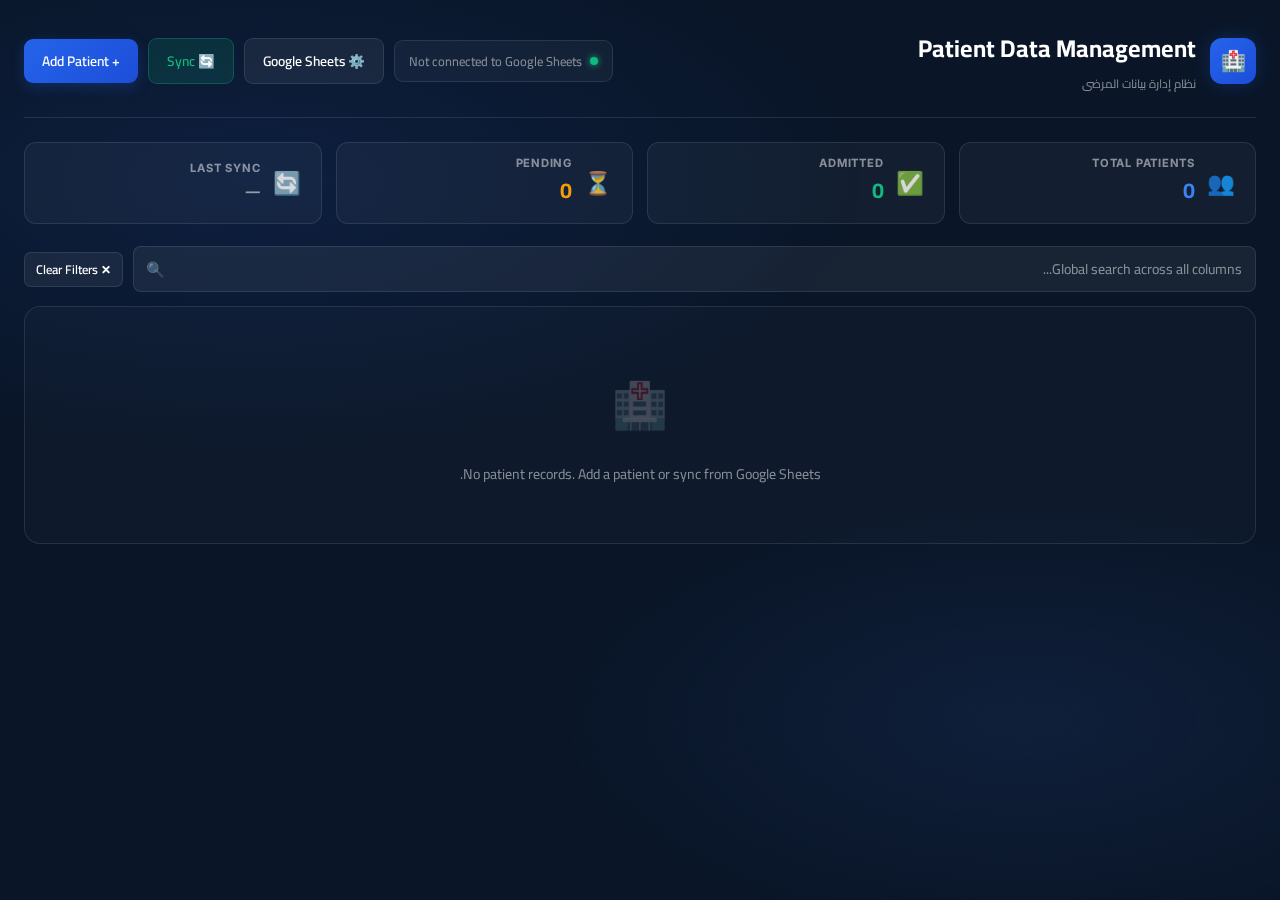
<file: patient-data-1.html>
<!DOCTYPE html>
<html lang="ar" dir="rtl">
<head>
<meta charset="UTF-8">
<meta name="viewport" content="width=device-width, initial-scale=1.0">
<title>Patient Data Management System</title>
<link href="https://fonts.googleapis.com/css2?family=Cairo:wght@300;400;600;700;900&family=Inter:wght@400;600;700&display=swap" rel="stylesheet">
<style>
  :root {
    --navy: #0a1628;
    --navy-mid: #112240;
    --accent: #2563eb;
    --accent-light: #3b82f6;
    --accent-glow: rgba(37,99,235,0.25);
    --white: #ffffff;
    --border: rgba(255,255,255,0.1);
    --text-muted: rgba(255,255,255,0.5);
    --success: #10b981;
    --danger: #ef4444;
    --warning: #f59e0b;
    --row-hover: rgba(37,99,235,0.08);
  }
  * { margin:0; padding:0; box-sizing:border-box; }
  body { font-family:'Cairo',sans-serif; background:var(--navy); color:var(--white); min-height:100vh; direction:rtl; }
  body::before {
    content:''; position:fixed; inset:0;
    background: radial-gradient(ellipse 80% 50% at 20% 20%, rgba(37,99,235,0.12) 0%, transparent 60%),
                radial-gradient(ellipse 60% 40% at 80% 80%, rgba(17,34,64,0.8) 0%, transparent 60%);
    pointer-events:none; z-index:0;
  }
  .container { position:relative; z-index:1; max-width:1750px; margin:0 auto; padding:0 24px 48px; }

  /* Header */
  header { display:flex; align-items:center; justify-content:space-between; padding:26px 0 22px; border-bottom:1px solid var(--border); margin-bottom:24px; flex-wrap:wrap; gap:14px; }
  .header-left { display:flex; align-items:center; gap:14px; }
  .logo-icon { width:46px; height:46px; background:linear-gradient(135deg,var(--accent),#1d4ed8); border-radius:12px; display:flex; align-items:center; justify-content:center; font-size:20px; box-shadow:0 0 18px var(--accent-glow); flex-shrink:0; }
  h1 { font-size:1.5rem; font-weight:700; }
  h1 span { display:block; font-size:0.74rem; font-weight:400; color:var(--text-muted); margin-top:2px; letter-spacing:0.04em; }
  .header-actions { display:flex; gap:10px; align-items:center; flex-wrap:wrap; }

  /* Buttons */
  .btn { display:inline-flex; align-items:center; gap:7px; padding:9px 18px; border-radius:9px; font-family:'Cairo',sans-serif; font-size:0.86rem; font-weight:600; cursor:pointer; border:none; transition:all 0.2s; white-space:nowrap; }
  .btn-primary { background:linear-gradient(135deg,var(--accent),#1d4ed8); color:#fff; box-shadow:0 4px 14px var(--accent-glow); }
  .btn-primary:hover { transform:translateY(-1px); box-shadow:0 6px 18px rgba(37,99,235,0.4); }
  .btn-success { background:rgba(16,185,129,0.14); color:var(--success); border:1px solid rgba(16,185,129,0.3); }
  .btn-success:hover { background:rgba(16,185,129,0.24); }
  .btn-danger  { background:rgba(239,68,68,0.14);  color:var(--danger);  border:1px solid rgba(239,68,68,0.3); }
  .btn-danger:hover  { background:rgba(239,68,68,0.24); }
  .btn-ghost   { background:rgba(255,255,255,0.06); color:var(--white);   border:1px solid var(--border); }
  .btn-ghost:hover   { background:rgba(255,255,255,0.11); }
  .btn-sm { padding:5px 11px; font-size:0.78rem; border-radius:7px; }

  /* Stats */
  .stats-bar { display:flex; gap:14px; margin-bottom:22px; flex-wrap:wrap; }
  .stat-card { background:rgba(255,255,255,0.04); border:1px solid var(--border); border-radius:12px; padding:13px 20px; display:flex; align-items:center; gap:12px; flex:1; min-width:130px; }
  .stat-icon { font-size:1.4rem; opacity:0.85; }
  .stat-info label { display:block; font-size:0.7rem; color:var(--text-muted); text-transform:uppercase; letter-spacing:0.07em; }
  .stat-info strong { font-size:1.35rem; font-weight:700; color:var(--accent-light); }

  /* Sync */
  .sync-status { display:flex; align-items:center; gap:8px; padding:8px 14px; background:rgba(255,255,255,0.04); border:1px solid var(--border); border-radius:9px; font-size:0.8rem; color:var(--text-muted); }
  .sync-dot { width:8px; height:8px; border-radius:50%; background:var(--success); box-shadow:0 0 7px var(--success); animation:pulse 2s infinite; }
  .sync-dot.syncing { background:var(--warning); box-shadow:0 0 7px var(--warning); }
  @keyframes pulse { 0%,100%{opacity:1} 50%{opacity:0.35} }

  /* Toolbar */
  .toolbar { display:flex; gap:10px; margin-bottom:14px; align-items:center; flex-wrap:wrap; }
  .search-wrapper { position:relative; flex:1; min-width:200px; }
  .search-wrapper input { width:100%; padding:9px 14px 9px 40px; background:rgba(255,255,255,0.06); border:1px solid var(--border); border-radius:9px; color:var(--white); font-family:'Cairo',sans-serif; font-size:0.88rem; transition:border-color 0.2s; }
  .search-wrapper input:focus { outline:none; border-color:var(--accent); }
  .search-wrapper input::placeholder { color:var(--text-muted); }
  .search-icon { position:absolute; left:13px; top:50%; transform:translateY(-50%); color:var(--text-muted); font-size:0.95rem; }

  /* Table */
  .table-wrapper { overflow-x:auto; border-radius:16px; border:1px solid var(--border); background:rgba(255,255,255,0.02); }
  table { width:100%; border-collapse:collapse; min-width:1600px; direction:rtl; }

  /* Header row */
  .header-row { background:rgba(37,99,235,0.14); border-bottom:1px solid rgba(37,99,235,0.25); }
  .header-row th { padding:13px 11px; font-size:0.72rem; font-weight:700; text-transform:uppercase; letter-spacing:0.07em; color:var(--accent-light); text-align:right; white-space:nowrap; cursor:pointer; user-select:none; transition:color 0.2s; font-family:'Inter',sans-serif; }
  .header-row th:hover { color:#fff; }
  .header-row th.th-center { text-align:center; cursor:default; }

  /* Filter row */
  .filter-row { background:rgba(255,255,255,0.025); border-bottom:1px solid var(--border); }
  .filter-row th { padding:5px 7px; }
  .filter-row input {
    width:100%; padding:5px 8px;
    background:rgba(255,255,255,0.07); border:1px solid rgba(255,255,255,0.13);
    border-radius:6px; color:var(--white);
    font-family:'Cairo',sans-serif; font-size:0.74rem; direction:rtl;
    transition:border-color 0.2s, background 0.2s;
  }
  .filter-row input:focus { outline:none; border-color:var(--accent); background:rgba(37,99,235,0.12); }
  .filter-row input::placeholder { color:rgba(255,255,255,0.3); }
  .filter-row input:disabled { background:transparent; border-color:transparent; cursor:default; }

  /* Body */
  tbody tr { border-bottom:1px solid rgba(255,255,255,0.04); transition:background 0.15s; }
  tbody tr:last-child { border-bottom:none; }
  tbody tr:hover { background:var(--row-hover); }
  td { padding:12px 11px; font-size:0.86rem; color:rgba(255,255,255,0.86); text-align:right; white-space:nowrap; }
  td.td-center { text-align:center; }
  .room-cell { font-weight:700; color:var(--accent-light); font-family:'Inter',sans-serif; font-size:0.95rem; }
  .name-cell { font-weight:600; color:#fff; }
  .actions-cell { display:flex; gap:6px; justify-content:center; }

  /* Badges */
  .badge { display:inline-block; padding:3px 9px; border-radius:20px; font-size:0.74rem; font-weight:600; }
  .badge-green  { background:rgba(16,185,129,0.15);  color:var(--success); }
  .badge-red    { background:rgba(239,68,68,0.15);   color:var(--danger);  }
  .badge-yellow { background:rgba(245,158,11,0.15);  color:var(--warning); }
  .badge-blue   { background:rgba(37,99,235,0.15);   color:var(--accent-light); }
  .badge-gray   { background:rgba(255,255,255,0.09); color:rgba(255,255,255,0.7); }

  /* Modal */
  .modal-overlay { display:none; position:fixed; inset:0; background:rgba(0,0,0,0.72); backdrop-filter:blur(6px); z-index:100; align-items:center; justify-content:center; padding:20px; }
  .modal-overlay.active { display:flex; }
  .modal { background:var(--navy-mid); border:1px solid rgba(37,99,235,0.3); border-radius:20px; padding:30px; width:100%; max-width:820px; max-height:90vh; overflow-y:auto; box-shadow:0 20px 60px rgba(0,0,0,0.5); animation:modalIn 0.22s ease; direction:rtl; }
  @keyframes modalIn { from{opacity:0;transform:translateY(16px) scale(0.97)} to{opacity:1;transform:none} }
  .modal-header { display:flex; justify-content:space-between; align-items:center; margin-bottom:24px; }
  .modal-title { font-size:1.15rem; font-weight:700; }
  .modal-close { width:34px; height:34px; background:rgba(255,255,255,0.08); border:none; border-radius:8px; color:#fff; font-size:1rem; cursor:pointer; transition:background 0.2s; }
  .modal-close:hover { background:rgba(239,68,68,0.25); color:var(--danger); }

  .form-grid { display:grid; grid-template-columns:1fr 1fr 1fr; gap:14px; margin-bottom:22px; }
  .form-group { display:flex; flex-direction:column; gap:5px; }
  .form-group.full-width { grid-column:1/-1; }
  .form-group.two-col { grid-column:span 2; }
  label { font-size:0.72rem; font-weight:700; color:var(--text-muted); text-transform:uppercase; letter-spacing:0.06em; font-family:'Inter',sans-serif; }
  input[type="text"], input[type="number"], textarea, select { padding:9px 13px; background:rgba(255,255,255,0.06); border:1px solid var(--border); border-radius:8px; color:#fff; font-family:'Cairo',sans-serif; font-size:0.88rem; transition:border-color 0.2s,background 0.2s; direction:rtl; }
  input:focus, textarea:focus, select:focus { outline:none; border-color:var(--accent); background:rgba(37,99,235,0.08); }
  input::placeholder, textarea::placeholder { color:var(--text-muted); }
  select option { background:var(--navy-mid); color:#fff; }
  textarea { resize:vertical; min-height:75px; }
  .modal-footer { display:flex; gap:10px; padding-top:18px; border-top:1px solid var(--border); }

  /* Config */
  .config-section { background:rgba(255,255,255,0.04); border:1px solid var(--border); border-radius:12px; padding:18px; margin-bottom:18px; }
  .config-section h3 { font-size:0.9rem; font-weight:700; margin-bottom:12px; color:var(--accent-light); }
  .steps { padding-right:20px; }
  .steps li { margin-bottom:7px; font-size:0.84rem; color:rgba(255,255,255,0.8); line-height:1.6; }
  .code-snippet { background:rgba(0,0,0,0.3); border:1px solid var(--border); border-radius:8px; padding:12px 14px; font-family:monospace; font-size:0.74rem; color:#a5f3fc; overflow-x:auto; white-space:pre; direction:ltr; text-align:left; margin-top:10px; }

  /* Toast */
  .toast-container { position:fixed; top:22px; left:50%; transform:translateX(-50%); z-index:9999; display:flex; flex-direction:column; gap:9px; pointer-events:none; }
  .toast { background:var(--navy-mid); border:1px solid var(--border); border-radius:9px; padding:11px 20px; font-size:0.86rem; font-weight:600; display:flex; align-items:center; gap:9px; box-shadow:0 8px 28px rgba(0,0,0,0.4); min-width:240px; animation:toastIn 0.28s ease; justify-content:center; }
  @keyframes toastIn { from{opacity:0;transform:translateY(-8px)} to{opacity:1;transform:none} }
  .toast.success { border-color:rgba(16,185,129,0.4); color:var(--success); }
  .toast.error   { border-color:rgba(239,68,68,0.4);  color:var(--danger);  }
  .toast.info    { border-color:rgba(37,99,235,0.4);  color:var(--accent-light); }

  /* Empty */
  .empty-state { text-align:center; padding:56px 20px; color:var(--text-muted); }
  .empty-state .icon { font-size:2.8rem; margin-bottom:14px; opacity:0.45; }
  .empty-state p { font-size:0.88rem; }

  ::-webkit-scrollbar { width:6px; height:6px; }
  ::-webkit-scrollbar-track { background:transparent; }
  ::-webkit-scrollbar-thumb { background:rgba(255,255,255,0.14); border-radius:3px; }
  ::-webkit-scrollbar-thumb:hover { background:rgba(255,255,255,0.24); }

  @media (max-width:768px) { .form-grid { grid-template-columns:1fr 1fr; } }
  @media (max-width:500px) { .form-grid { grid-template-columns:1fr; } .form-group.two-col { grid-column:span 1; } }
</style>
</head>
<body>

<div class="toast-container" id="toastContainer"></div>

<div class="container">
  <header>
    <div class="header-left">
      <div class="logo-icon">🏥</div>
      <h1>Patient Data Management <span>نظام إدارة بيانات المرضى</span></h1>
    </div>
    <div class="header-actions">
      <div class="sync-status">
        <div class="sync-dot" id="syncDot"></div>
        <span id="syncText">Not connected to Google Sheets</span>
      </div>
      <button class="btn btn-ghost" onclick="openConfigModal()">⚙️ Google Sheets</button>
      <button class="btn btn-success" onclick="syncFromSheets()">🔄 Sync</button>
      <button class="btn btn-primary" onclick="openAddModal()">+ Add Patient</button>
    </div>
  </header>

  <div class="stats-bar">
    <div class="stat-card">
      <div class="stat-icon">👥</div>
      <div class="stat-info"><label>Total Patients</label><strong id="statTotal">0</strong></div>
    </div>
    <div class="stat-card">
      <div class="stat-icon">✅</div>
      <div class="stat-info"><label>Admitted</label><strong id="statAdmitted" style="color:#10b981">0</strong></div>
    </div>
    <div class="stat-card">
      <div class="stat-icon">⏳</div>
      <div class="stat-info"><label>Pending</label><strong id="statPending" style="color:#f59e0b">0</strong></div>
    </div>
    <div class="stat-card">
      <div class="stat-icon">🔄</div>
      <div class="stat-info"><label>Last Sync</label><strong id="statSync" style="font-size:0.88rem;color:rgba(255,255,255,0.55)">—</strong></div>
    </div>
  </div>

  <div class="toolbar">
    <div class="search-wrapper">
      <span class="search-icon">🔍</span>
      <input type="text" id="searchInput" placeholder="Global search across all columns..." oninput="renderTable()">
    </div>
    <button class="btn btn-ghost btn-sm" onclick="clearAllFilters()" title="Clear all filters">✕ Clear Filters</button>
  </div>

  <div class="table-wrapper">
    <table id="patientTable">
      <thead>
        <!-- Column headers -->
        <tr class="header-row">
          <th onclick="sortBy('room')">Room</th>
          <th onclick="sortBy('name')">Name</th>
          <th onclick="sortBy('age')">Age</th>
          <th onclick="sortBy('diagnosis')">Diagnosis</th>
          <th onclick="sortBy('decision')">Decision</th>
          <th onclick="sortBy('hb')">Hb</th>
          <th onclick="sortBy('plt')">PLT</th>
          <th onclick="sortBy('inr')">INR</th>
          <th onclick="sortBy('lft')">LFT</th>
          <th onclick="sortBy('rft')">RFT</th>
          <th onclick="sortBy('abo')">ABO</th>
          <th onclick="sortBy('vir')">VIR</th>
          <th onclick="sortBy('anastasia')">Anastasia</th>
          <th onclick="sortBy('skin')">Skin</th>
          <th onclick="sortBy('notes')">Notes</th>
          <th class="th-center">Actions</th>
        </tr>
        <!-- Per-column filter inputs -->
        <tr class="filter-row">
          <th><input type="text" id="fil_room"      placeholder="🔍" oninput="renderTable()"></th>
          <th><input type="text" id="fil_name"      placeholder="🔍" oninput="renderTable()"></th>
          <th><input type="text" id="fil_age"       placeholder="🔍" oninput="renderTable()"></th>
          <th><input type="text" id="fil_diagnosis"  placeholder="🔍" oninput="renderTable()"></th>
          <th><input type="text" id="fil_decision"   placeholder="🔍" oninput="renderTable()"></th>
          <th><input type="text" id="fil_hb"        placeholder="🔍" oninput="renderTable()"></th>
          <th><input type="text" id="fil_plt"       placeholder="🔍" oninput="renderTable()"></th>
          <th><input type="text" id="fil_inr"       placeholder="🔍" oninput="renderTable()"></th>
          <th><input type="text" id="fil_lft"       placeholder="🔍" oninput="renderTable()"></th>
          <th><input type="text" id="fil_rft"       placeholder="🔍" oninput="renderTable()"></th>
          <th><input type="text" id="fil_abo"       placeholder="🔍" oninput="renderTable()"></th>
          <th><input type="text" id="fil_vir"       placeholder="🔍" oninput="renderTable()"></th>
          <th><input type="text" id="fil_anastasia"  placeholder="🔍" oninput="renderTable()"></th>
          <th><input type="text" id="fil_skin"      placeholder="🔍" oninput="renderTable()"></th>
          <th><input type="text" id="fil_notes"     placeholder="🔍" oninput="renderTable()"></th>
          <th><input type="text" disabled></th>
        </tr>
      </thead>
      <tbody id="tableBody"></tbody>
    </table>
    <div class="empty-state" id="emptyState">
      <div class="icon">🏥</div>
      <p>No patient records. Add a patient or sync from Google Sheets.</p>
    </div>
  </div>
</div>

<!-- Add / Edit Modal -->
<div class="modal-overlay" id="patientModal">
  <div class="modal">
    <div class="modal-header">
      <h2 class="modal-title" id="modalTitle">Add New Patient</h2>
      <button class="modal-close" onclick="closeModal()">✕</button>
    </div>
    <div class="form-grid">
      <div class="form-group">
        <label>Room</label>
        <input type="text" id="f_room" placeholder="e.g. 101-A">
      </div>
      <div class="form-group two-col">
        <label>Name *</label>
        <input type="text" id="f_name" placeholder="Patient full name">
      </div>
      <div class="form-group">
        <label>Age</label>
        <input type="number" id="f_age" placeholder="Years" min="0" max="150">
      </div>
      <div class="form-group two-col">
        <label>Diagnosis</label>
        <input type="text" id="f_diagnosis" placeholder="Medical diagnosis">
      </div>
      <div class="form-group">
        <label>Decision</label>
        <input type="text" id="f_decision" placeholder="e.g. Admitted, Pending, Discharged...">
      </div>
      <div class="form-group">
        <label>Hb (g/dL)</label>
        <input type="text" id="f_hb" placeholder="e.g. 12.5">
      </div>
      <div class="form-group">
        <label>PLT (×10³/μL)</label>
        <input type="text" id="f_plt" placeholder="e.g. 250">
      </div>
      <div class="form-group">
        <label>INR</label>
        <input type="text" id="f_inr" placeholder="e.g. 1.1">
      </div>
      <div class="form-group">
        <label>LFT</label>
        <input type="text" id="f_lft" placeholder="Normal / Abnormal">
      </div>
      <div class="form-group">
        <label>RFT</label>
        <input type="text" id="f_rft" placeholder="Normal / Abnormal">
      </div>
      <div class="form-group">
        <label>ABO (Blood Group)</label>
        <select id="f_abo">
          <option value="">Select…</option>
          <option>A+</option><option>A-</option>
          <option>B+</option><option>B-</option>
          <option>AB+</option><option>AB-</option>
          <option>O+</option><option>O-</option>
        </select>
      </div>
      <div class="form-group">
        <label>VIR (Viral Screen)</label>
        <input type="text" id="f_vir" placeholder="Negative / Positive">
      </div>
      <div class="form-group">
        <label>Anastasia</label>
        <input type="text" id="f_anastasia" placeholder="Approved / Refused">
      </div>
      <div class="form-group">
        <label>Skin</label>
        <input type="text" id="f_skin" placeholder="Normal / Notes">
      </div>
      <div class="form-group full-width">
        <label>Notes</label>
        <textarea id="f_notes" placeholder="Additional notes..."></textarea>
      </div>
    </div>
    <div class="modal-footer">
      <button class="btn btn-primary" onclick="savePatient()">💾 Save</button>
      <button class="btn btn-ghost" onclick="closeModal()">Cancel</button>
    </div>
  </div>
</div>

<!-- Config Modal -->
<div class="modal-overlay" id="configModal">
  <div class="modal" style="max-width:700px">
    <div class="modal-header">
      <h2 class="modal-title">⚙️ Google Sheets Setup</h2>
      <button class="modal-close" onclick="closeConfigModal()">✕</button>
    </div>
    <div class="config-section">
      <h3>📋 Steps to connect Google Sheets</h3>
      <ol class="steps">
        <li>Create a Google Spreadsheet with these headers in row 1:<br>
          <strong>Room, Name, Age, Diagnosis, Decision, Hb, Plt, INR, LFT, RFT, ABO, VIR, Anastasia, Skin, Notes</strong></li>
        <li>Open <strong>Extensions → Apps Script</strong> and paste the code below, then save:</li>
      </ol>
      <div class="code-snippet">const SHEET_NAME = "Sheet1";

function doGet(e) {
  const sheet = SpreadsheetApp.getActiveSpreadsheet().getSheetByName(SHEET_NAME);
  const data = sheet.getDataRange().getValues();
  const headers = data[0];
  const rows = data.slice(1).map((row, i) => {
    const obj = { id: i + 1 };
    headers.forEach((h, j) => obj[h] = row[j]);
    return obj;
  });
  return ContentService.createTextOutput(JSON.stringify({ data: rows }))
    .setMimeType(ContentService.MimeType.JSON);
}

function doPost(e) {
  const sheet = SpreadsheetApp.getActiveSpreadsheet().getSheetByName(SHEET_NAME);
  const { action, row, id } = JSON.parse(e.postData.contents);
  const headers = sheet.getRange(1, 1, 1, sheet.getLastColumn()).getValues()[0];
  if (action === "add") {
    sheet.appendRow(headers.map(h => row[h] || ""));
  } else if (action === "update") {
    sheet.getRange(id + 1, 1, 1, headers.length)
         .setValues([headers.map(h => row[h] || "")]);
  } else if (action === "delete") {
    sheet.deleteRow(id + 1);
  }
  return ContentService.createTextOutput(JSON.stringify({ success: true }))
    .setMimeType(ContentService.MimeType.JSON);
}</div>
      <ol class="steps" start="3">
        <li>Click <strong>Deploy → New Deployment → Web App</strong>, set access to <strong>"Anyone"</strong>.</li>
        <li>Copy the deployment URL and paste it below:</li>
      </ol>
    </div>
    <div class="form-group" style="margin-bottom:18px">
      <label>Apps Script Web App URL</label>
      <input type="text" id="sheetsUrl" placeholder="https://script.google.com/macros/s/...">
    </div>
    <div class="modal-footer">
      <button class="btn btn-primary" onclick="saveConfig()">✅ Save Settings</button>
      <button class="btn btn-success" onclick="testConnection()">🔌 Test Connection</button>
      <button class="btn btn-ghost" onclick="closeConfigModal()">Cancel</button>
    </div>
  </div>
</div>

<script>
  // ── State ────────────────────────────────────────────────────
  let patients  = JSON.parse(localStorage.getItem('patients')  || '[]');
  let sheetsUrl = localStorage.getItem('sheetsUrl') || '';
  let editingId = null;
  let sortKey   = 'room';
  let sortAsc   = true;
  let nextId    = parseInt(localStorage.getItem('nextId') || '1');

  document.getElementById('sheetsUrl').value = sheetsUrl;
  if (sheetsUrl) updateSyncStatus(true);

  const COLS = ['room','name','age','diagnosis','decision','hb','plt','inr','lft','rft','abo','vir','anastasia','skin','notes'];

  // ── Render ───────────────────────────────────────────────────
  function renderTable() {
    const global = document.getElementById('searchInput').value.toLowerCase();
    const colFilters = {};
    COLS.forEach(c => { const el = document.getElementById('fil_'+c); colFilters[c] = el ? el.value.toLowerCase() : ''; });

    let filtered = patients.filter(p => {
      if (global) {
        const all = COLS.map(c => String(p[c]||'')).join(' ').toLowerCase();
        if (!all.includes(global)) return false;
      }
      for (const c of COLS) {
        if (colFilters[c] && !String(p[c]||'').toLowerCase().includes(colFilters[c])) return false;
      }
      return true;
    });

    filtered.sort((a,b) => {
      let va = a[sortKey]||'', vb = b[sortKey]||'';
      if (va !== '' && vb !== '' && !isNaN(va) && !isNaN(vb)) { va = parseFloat(va); vb = parseFloat(vb); }
      if (va < vb) return sortAsc ? -1 :  1;
      if (va > vb) return sortAsc ?  1 : -1;
      return 0;
    });

    const tbody  = document.getElementById('tableBody');
    const empty  = document.getElementById('emptyState');
    const thead  = document.querySelector('#patientTable thead');

    if (filtered.length === 0) {
      tbody.innerHTML = '';
      empty.style.display = 'block';
      thead.style.display = patients.length === 0 ? 'none' : '';
    } else {
      empty.style.display = 'none';
      thead.style.display = '';
      tbody.innerHTML = filtered.map(p => `
        <tr>
          <td class="room-cell">${esc(p.room)}</td>
          <td class="name-cell">${esc(p.name)}</td>
          <td>${esc(p.age)}</td>
          <td>${esc(p.diagnosis)}</td>
          <td>${decisionBadge(p.decision)}</td>
          <td>${hbBadge(p.hb)}</td>
          <td>${esc(p.plt)}</td>
          <td>${inrBadge(p.inr)}</td>
          <td>${labBadge(p.lft)}</td>
          <td>${labBadge(p.rft)}</td>
          <td>${p.abo ? `<span class="badge badge-blue">${esc(p.abo)}</span>` : esc('')}</td>
          <td>${virBadge(p.vir)}</td>
          <td>${esc(p.anastasia)}</td>
          <td>${esc(p.skin)}</td>
          <td style="max-width:200px;white-space:normal;font-size:0.78rem;color:var(--text-muted)">${esc(p.notes)}</td>
          <td class="td-center">
            <div class="actions-cell">
              <button class="btn btn-ghost btn-sm" onclick="openEditModal(${p.id})">✏️</button>
              <button class="btn btn-danger btn-sm" onclick="deletePatient(${p.id})">🗑️</button>
            </div>
          </td>
        </tr>`).join('');
    }
    updateStats();
  }

  function esc(v) {
    return (v===undefined||v===null||v==='')
      ? '<span style="color:var(--text-muted)">—</span>'
      : String(v).replace(/&/g,'&amp;').replace(/</g,'&lt;');
  }

  function decisionBadge(v) {
    if (!v) return esc('');
    const l = v.toLowerCase();
    let cls = 'badge-gray';
    if (l.includes('admit') || l.includes('قبول') || l.includes('approved') || l.includes('accept')) cls='badge-green';
    else if (l.includes('pend') || l.includes('wait') || l.includes('انتظار') || l.includes('hold')) cls='badge-yellow';
    else if (l.includes('reject') || l.includes('refuse') || l.includes('رفض') || l.includes('deny')) cls='badge-red';
    else if (l.includes('transfer') || l.includes('refer') || l.includes('تحويل') || l.includes('discharge')) cls='badge-blue';
    return `<span class="badge ${cls}">${esc(v)}</span>`;
  }

  function hbBadge(v) {
    if (!v) return esc('');
    const n = parseFloat(v);
    const cls = isNaN(n) ? 'badge-gray' : (n<8?'badge-red':n<12?'badge-yellow':'badge-green');
    return `<span class="badge ${cls}">${esc(v)}</span>`;
  }

  function inrBadge(v) {
    if (!v) return esc('');
    const n = parseFloat(v);
    const cls = isNaN(n) ? 'badge-gray' : (n>1.5?'badge-red':'badge-green');
    return `<span class="badge ${cls}">${esc(v)}</span>`;
  }

  function labBadge(v) {
    if (!v) return esc('');
    const l = v.toLowerCase();
    const cls = (l.includes('غير')||l.includes('abnorm')||l.includes('raised')||l.includes('high')||l.includes('elevated')) ? 'badge-red' : 'badge-green';
    return `<span class="badge ${cls}">${esc(v)}</span>`;
  }

  function virBadge(v) {
    if (!v) return esc('');
    const l = v.toLowerCase();
    const cls = (l.includes('إيجابي')||l.includes('positive')||l.includes('pos')||l.includes('+ve')) ? 'badge-red' : 'badge-green';
    return `<span class="badge ${cls}">${esc(v)}</span>`;
  }

  function updateStats() {
    document.getElementById('statTotal').textContent = patients.length;
    const adm = patients.filter(p=>{ const d=(p.decision||'').toLowerCase(); return d.includes('admit')||d.includes('قبول')||d.includes('approved')||d.includes('accept'); }).length;
    const pnd = patients.filter(p=>{ const d=(p.decision||'').toLowerCase(); return d.includes('pend')||d.includes('wait')||d.includes('انتظار')||d.includes('hold'); }).length;
    document.getElementById('statAdmitted').textContent = adm;
    document.getElementById('statPending').textContent  = pnd;
  }

  function sortBy(key) {
    sortAsc = (sortKey===key) ? !sortAsc : true;
    sortKey = key; renderTable();
  }

  function clearAllFilters() {
    document.getElementById('searchInput').value = '';
    COLS.forEach(c => { const el=document.getElementById('fil_'+c); if(el) el.value=''; });
    renderTable();
  }

  // ── CRUD ─────────────────────────────────────────────────────
  const FIELDS = ['room','name','age','diagnosis','decision','hb','plt','inr','lft','rft','abo','vir','anastasia','skin','notes'];

  function openAddModal() {
    editingId = null;
    document.getElementById('modalTitle').textContent = 'Add New Patient';
    FIELDS.forEach(f => { const el=document.getElementById('f_'+f); if(el) el.value=''; });
    document.getElementById('patientModal').classList.add('active');
  }

  function openEditModal(id) {
    const p = patients.find(x=>x.id===id); if(!p) return;
    editingId = id;
    document.getElementById('modalTitle').textContent = 'Edit Patient Record';
    FIELDS.forEach(f => { const el=document.getElementById('f_'+f); if(el) el.value=p[f]||''; });
    document.getElementById('patientModal').classList.add('active');
  }

  function closeModal()       { document.getElementById('patientModal').classList.remove('active'); }
  function closeConfigModal() { document.getElementById('configModal').classList.remove('active'); }
  function openConfigModal()  { document.getElementById('configModal').classList.add('active'); }

  function getFormData() {
    return FIELDS.reduce((o,f) => { o[f]=(document.getElementById('f_'+f)?.value||'').trim(); return o; }, {});
  }

  function savePatient() {
    const data = getFormData();
    if (!data.name) { showToast('❌ Name is required','error'); return; }
    if (editingId) {
      const idx = patients.findIndex(p=>p.id===editingId);
      patients[idx] = { ...patients[idx], ...data };
      syncToSheets('update', patients[idx]);
      showToast('✅ Patient record updated','success');
    } else {
      const np = { id: nextId++, ...data };
      patients.push(np);
      localStorage.setItem('nextId', nextId);
      syncToSheets('add', np);
      showToast('✅ Patient added successfully','success');
    }
    saveLocal(); renderTable(); closeModal();
  }

  function deletePatient(id) {
    if (!confirm('Delete this patient record?')) return;
    const rowIdx = patients.findIndex(x=>x.id===id);
    patients = patients.filter(x=>x.id!==id);
    syncToSheets('delete', { id: rowIdx+1 });
    saveLocal(); renderTable();
    showToast('🗑️ Patient deleted','info');
  }

  function saveLocal() { localStorage.setItem('patients', JSON.stringify(patients)); }

  // ── Sheets Sync ───────────────────────────────────────────────
  function toSheetRow(p) {
    return { Room:p.room, Name:p.name, Age:p.age, Diagnosis:p.diagnosis, Decision:p.decision,
             Hb:p.hb, Plt:p.plt, INR:p.inr, LFT:p.lft, RFT:p.rft,
             ABO:p.abo, VIR:p.vir, Anastasia:p.anastasia, Skin:p.skin, Notes:p.notes };
  }

  async function syncToSheets(action, rowData) {
    if (!sheetsUrl) return;
    setSyncing(true);
    try {
      await fetch(sheetsUrl, { method:'POST', headers:{'Content-Type':'application/json'}, body:JSON.stringify({action, row:toSheetRow(rowData), id:rowData.id}), mode:'no-cors' });
      updateLastSync();
    } catch(e) { showToast('⚠️ Sheets sync failed','error'); }
    setSyncing(false);
  }

  async function syncFromSheets() {
    if (!sheetsUrl) { showToast('⚠️ Add a Google Sheets URL first','error'); return; }
    setSyncing(true); showToast('🔄 Syncing...','info');
    try {
      const res  = await fetch(sheetsUrl + '?t=' + Date.now());
      const json = await res.json();
      if (json.data) {
        patients = json.data.map((row,i) => ({
          id:i+1, room:row.Room||'', name:row.Name||'', age:row.Age||'',
          diagnosis:row.Diagnosis||'', decision:row.Decision||'',
          hb:row.Hb||'', plt:row.Plt||'', inr:row.INR||'',
          lft:row.LFT||'', rft:row.RFT||'', abo:row.ABO||'',
          vir:row.VIR||'', anastasia:row.Anastasia||'', skin:row.Skin||'', notes:row.Notes||''
        }));
        nextId = patients.length+1; localStorage.setItem('nextId',nextId);
        saveLocal(); renderTable(); updateLastSync();
        showToast('✅ Synced successfully','success');
      }
    } catch(e) { showToast('❌ Connection failed – check the URL','error'); }
    setSyncing(false);
  }

  function updateSyncStatus(connected) {
    document.getElementById('syncText').textContent = connected ? 'Connected to Google Sheets' : 'Not connected to Google Sheets';
    if (connected) document.getElementById('syncDot').classList.remove('syncing');
  }
  function setSyncing(v) { document.getElementById('syncDot').classList.toggle('syncing',v); }
  function updateLastSync() {
    document.getElementById('statSync').textContent = new Date().toLocaleTimeString('en-GB',{hour:'2-digit',minute:'2-digit'});
  }

  function saveConfig() {
    sheetsUrl = document.getElementById('sheetsUrl').value.trim();
    localStorage.setItem('sheetsUrl', sheetsUrl);
    updateSyncStatus(!!sheetsUrl);
    closeConfigModal();
    showToast('✅ Settings saved','success');
  }

  async function testConnection() {
    const url = document.getElementById('sheetsUrl').value.trim();
    if (!url) { showToast('Enter URL first','error'); return; }
    showToast('🔌 Testing...','info');
    try { const r=await fetch(url+'?test=1&t='+Date.now()); await r.json(); showToast('✅ Connection successful!','success'); }
    catch(e) { showToast('❌ Cannot connect – check URL & permissions','error'); }
  }

  // ── Toast ─────────────────────────────────────────────────────
  function showToast(msg, type='info') {
    const t = document.createElement('div');
    t.className=`toast ${type}`; t.textContent=msg;
    document.getElementById('toastContainer').appendChild(t);
    setTimeout(()=>t.remove(), 3400);
  }

  // ── Close on outside click ────────────────────────────────────
  document.querySelectorAll('.modal-overlay').forEach(o => {
    o.addEventListener('click', e => { if(e.target===o) o.classList.remove('active'); });
  });

  renderTable();
</script>
</body>
</html>
</file>
